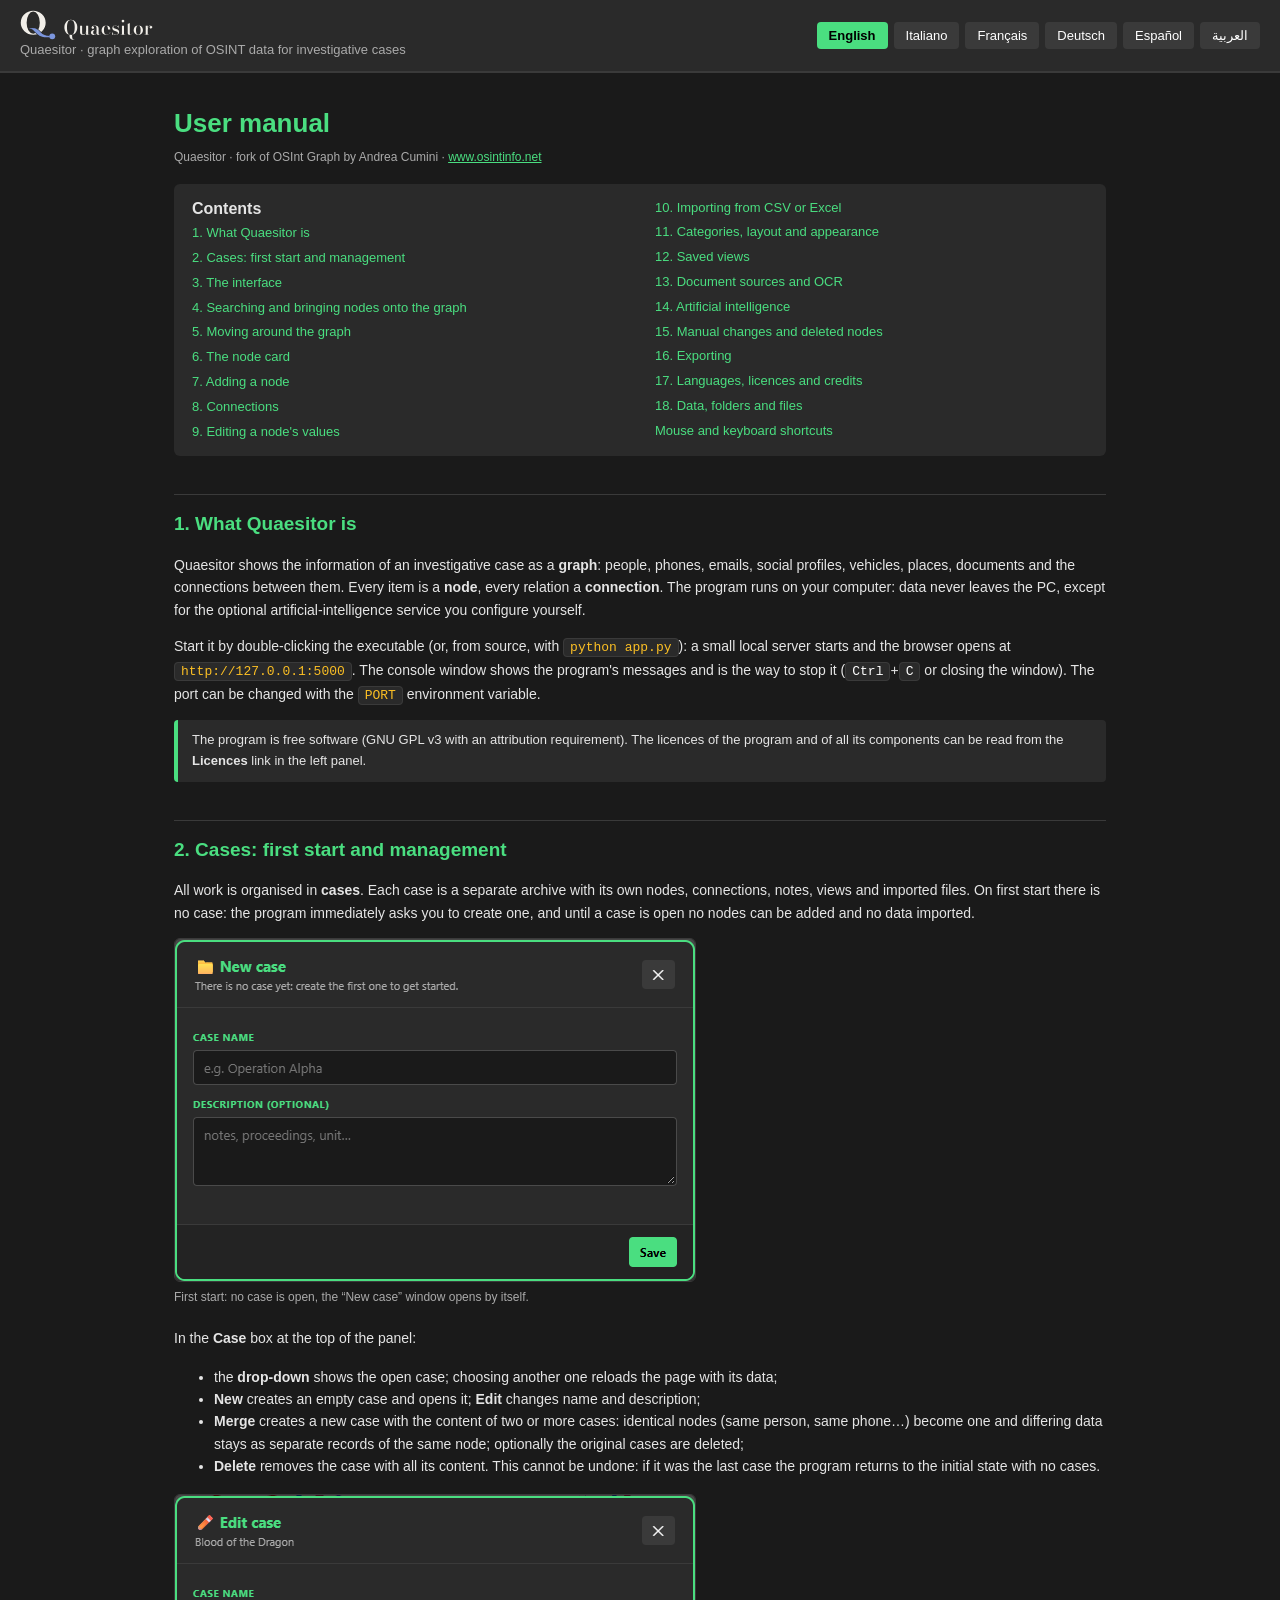
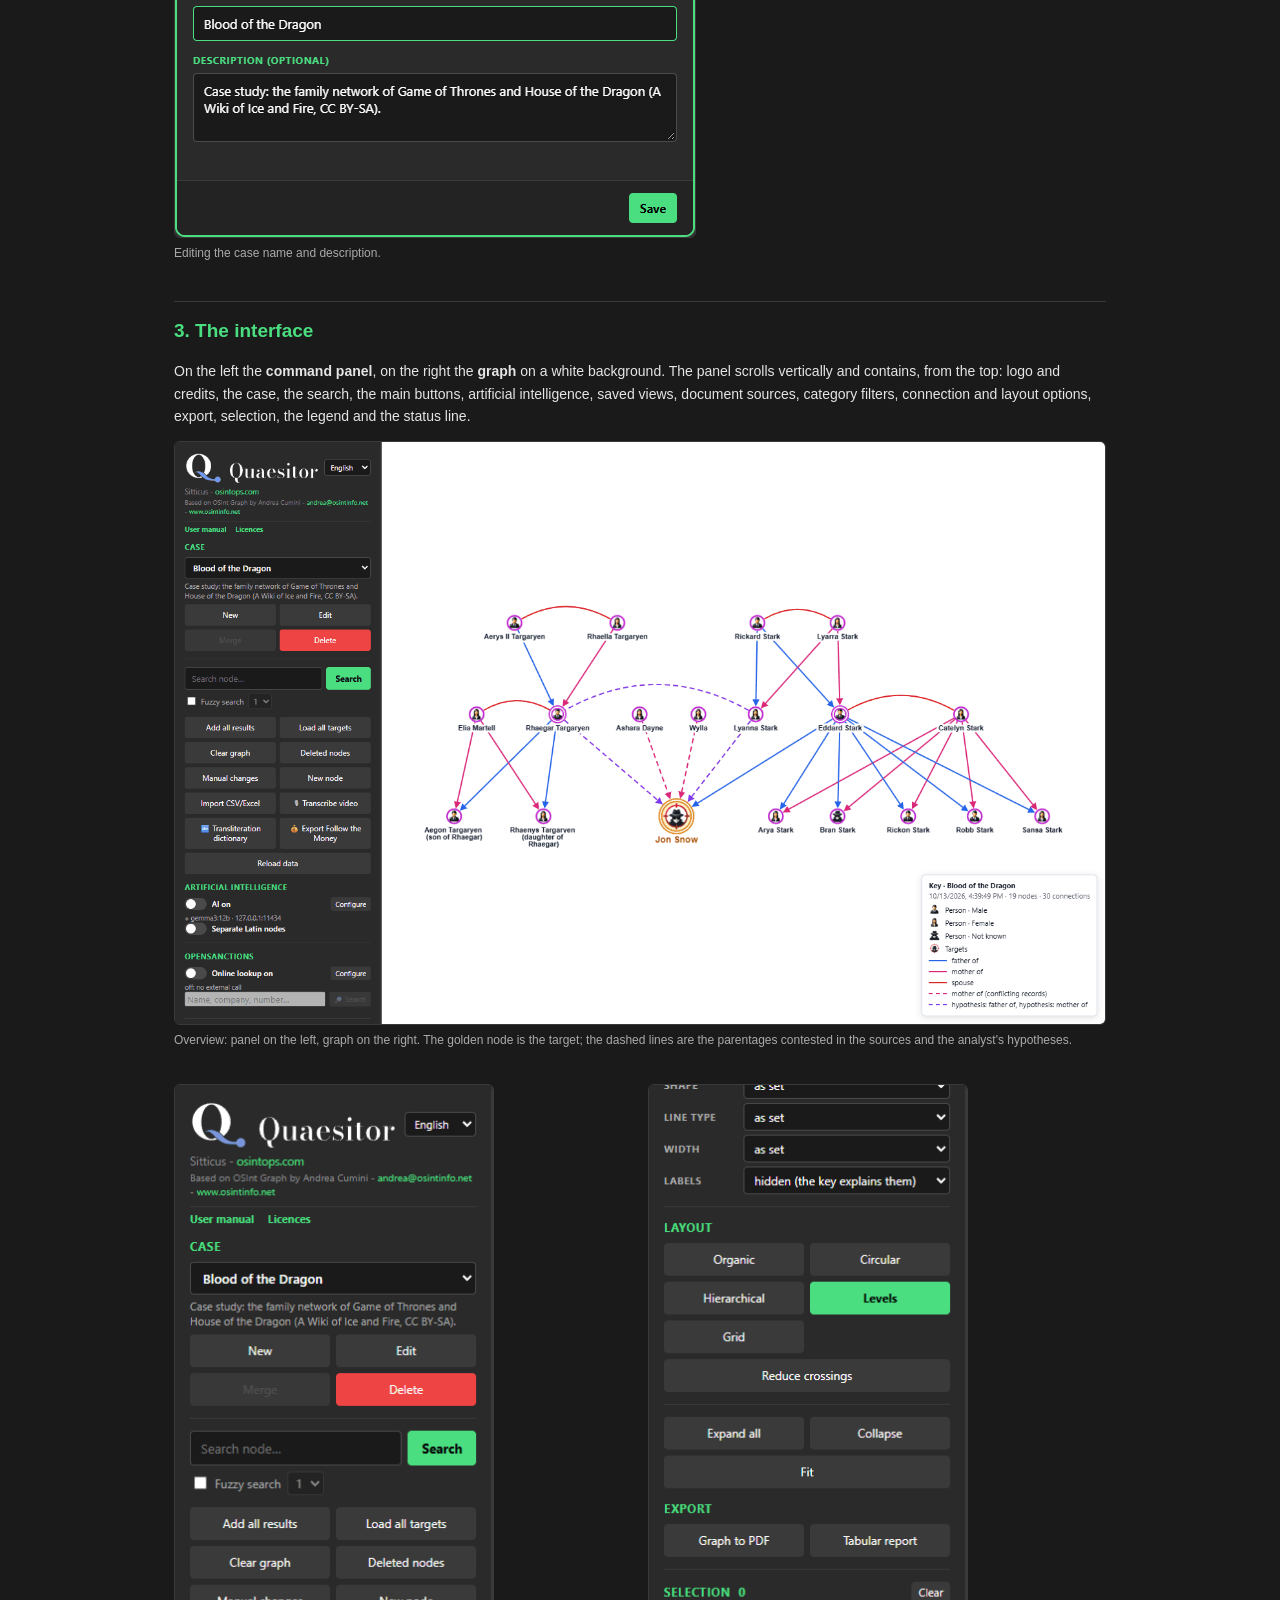
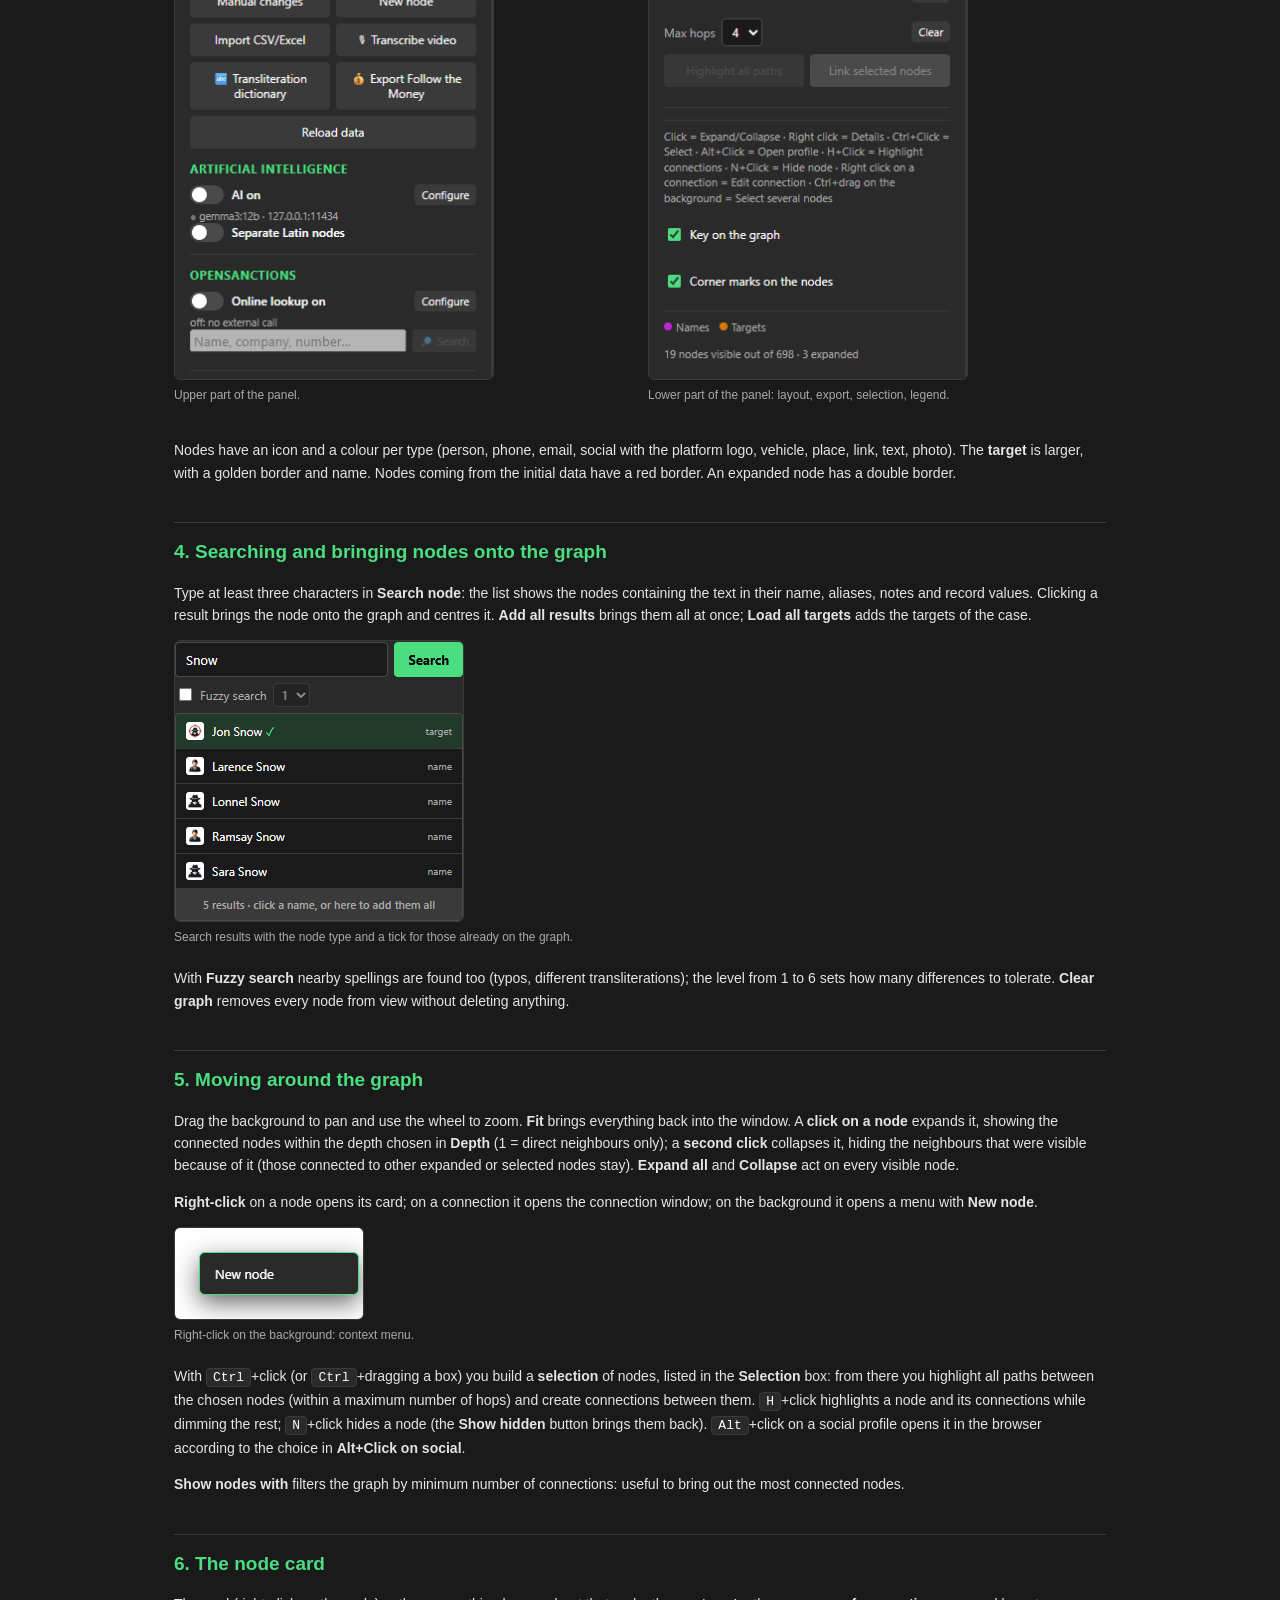
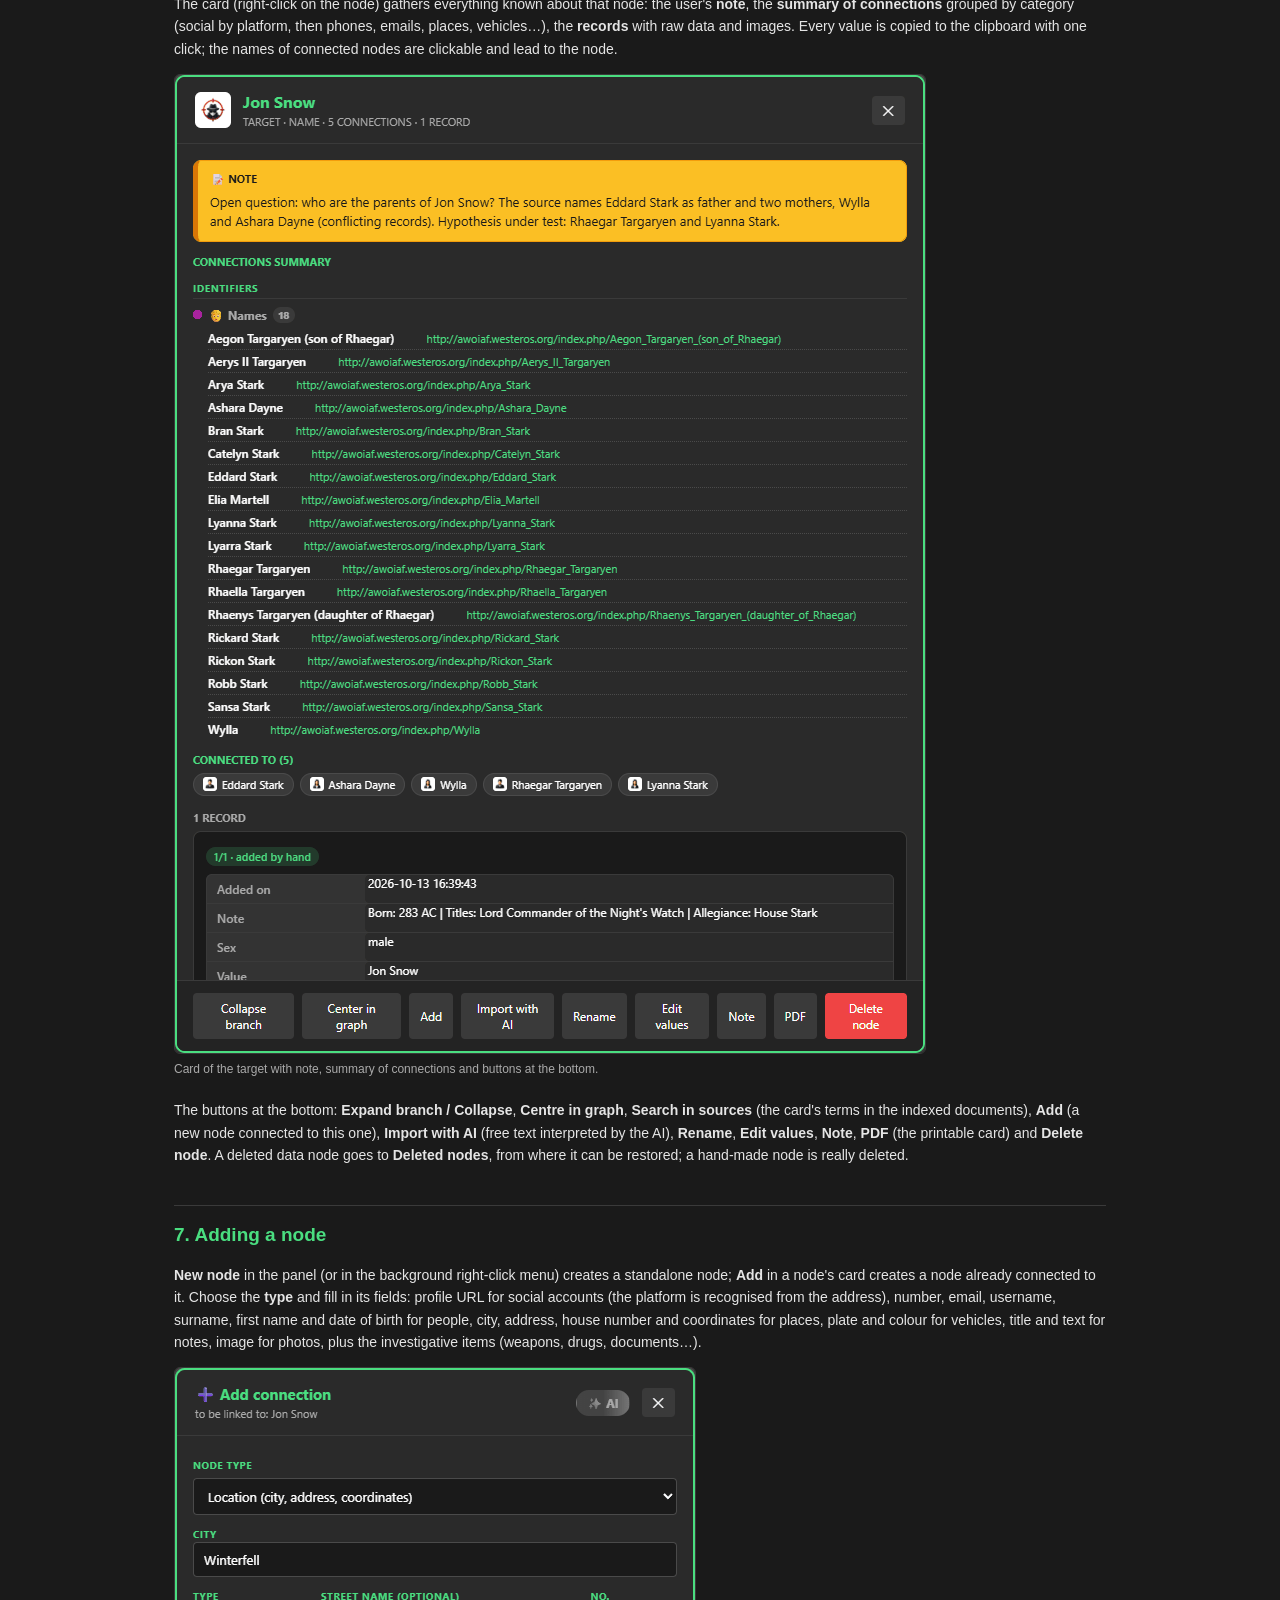
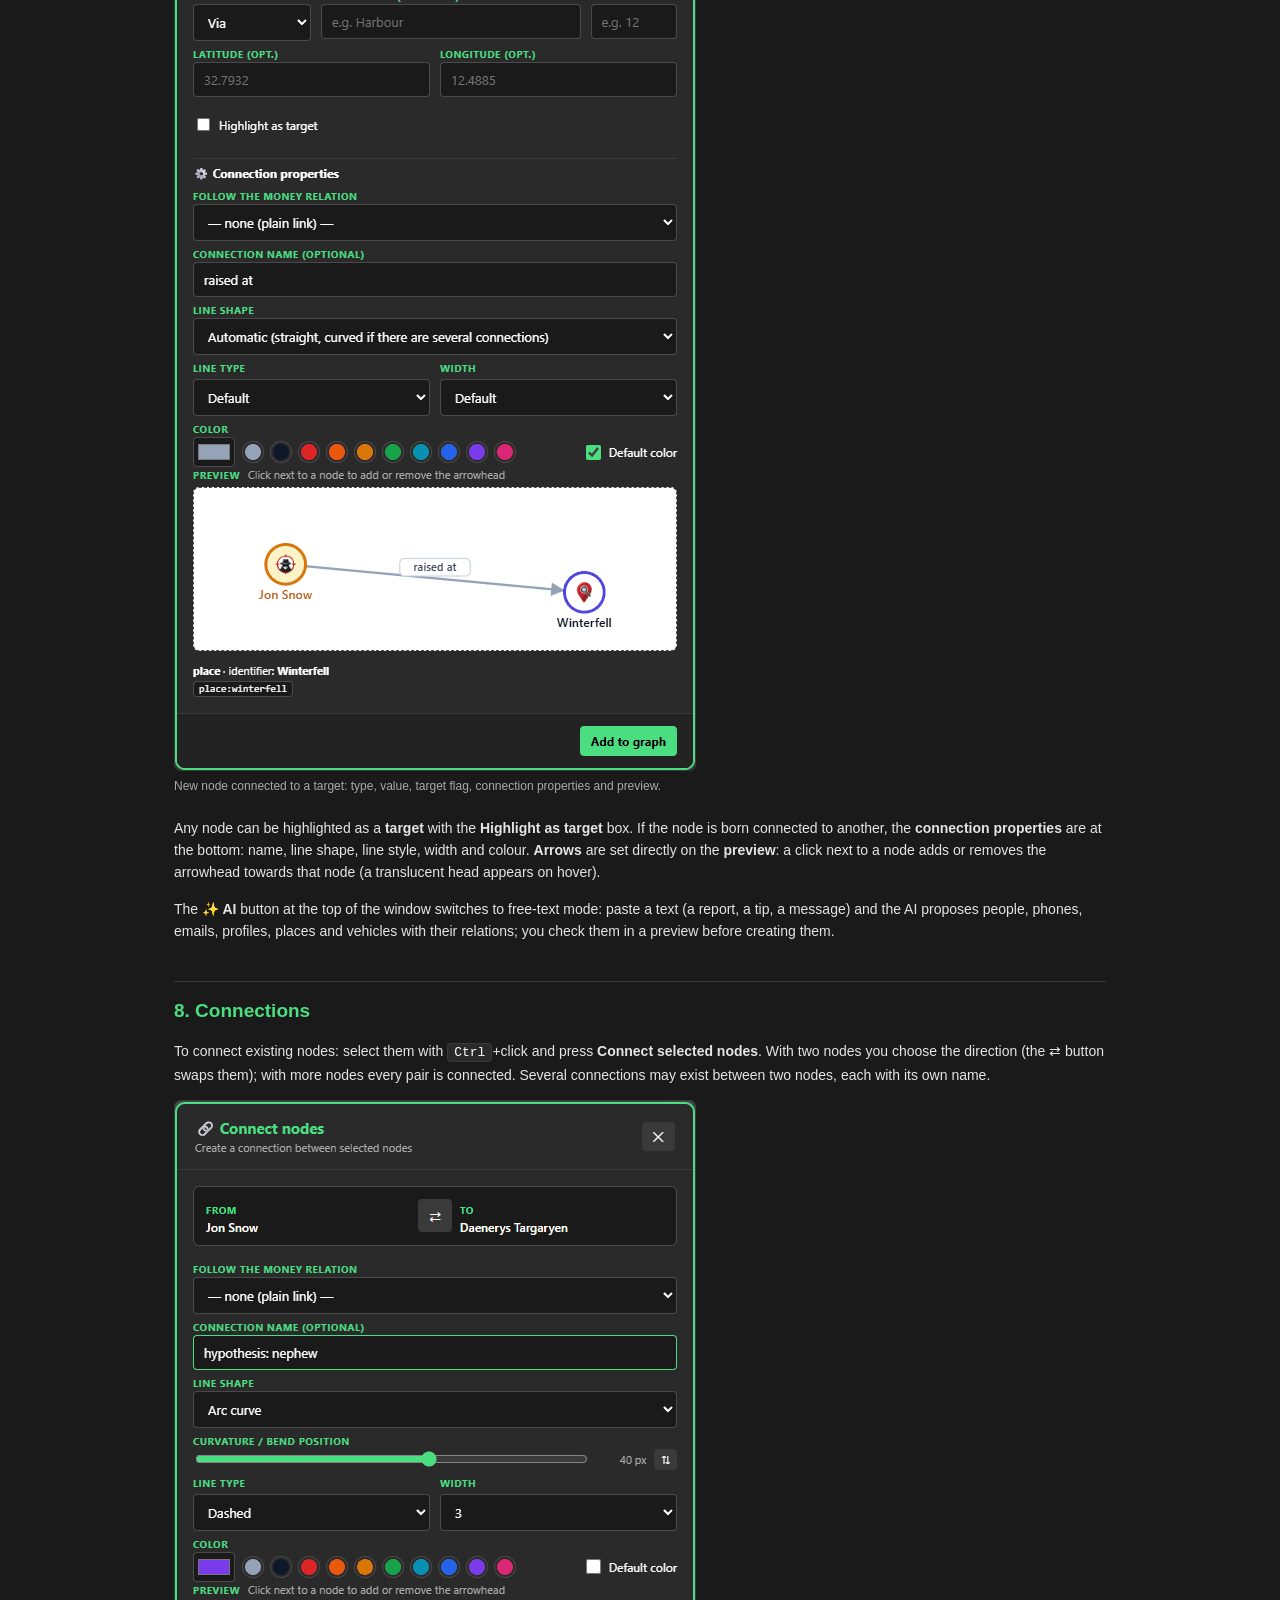
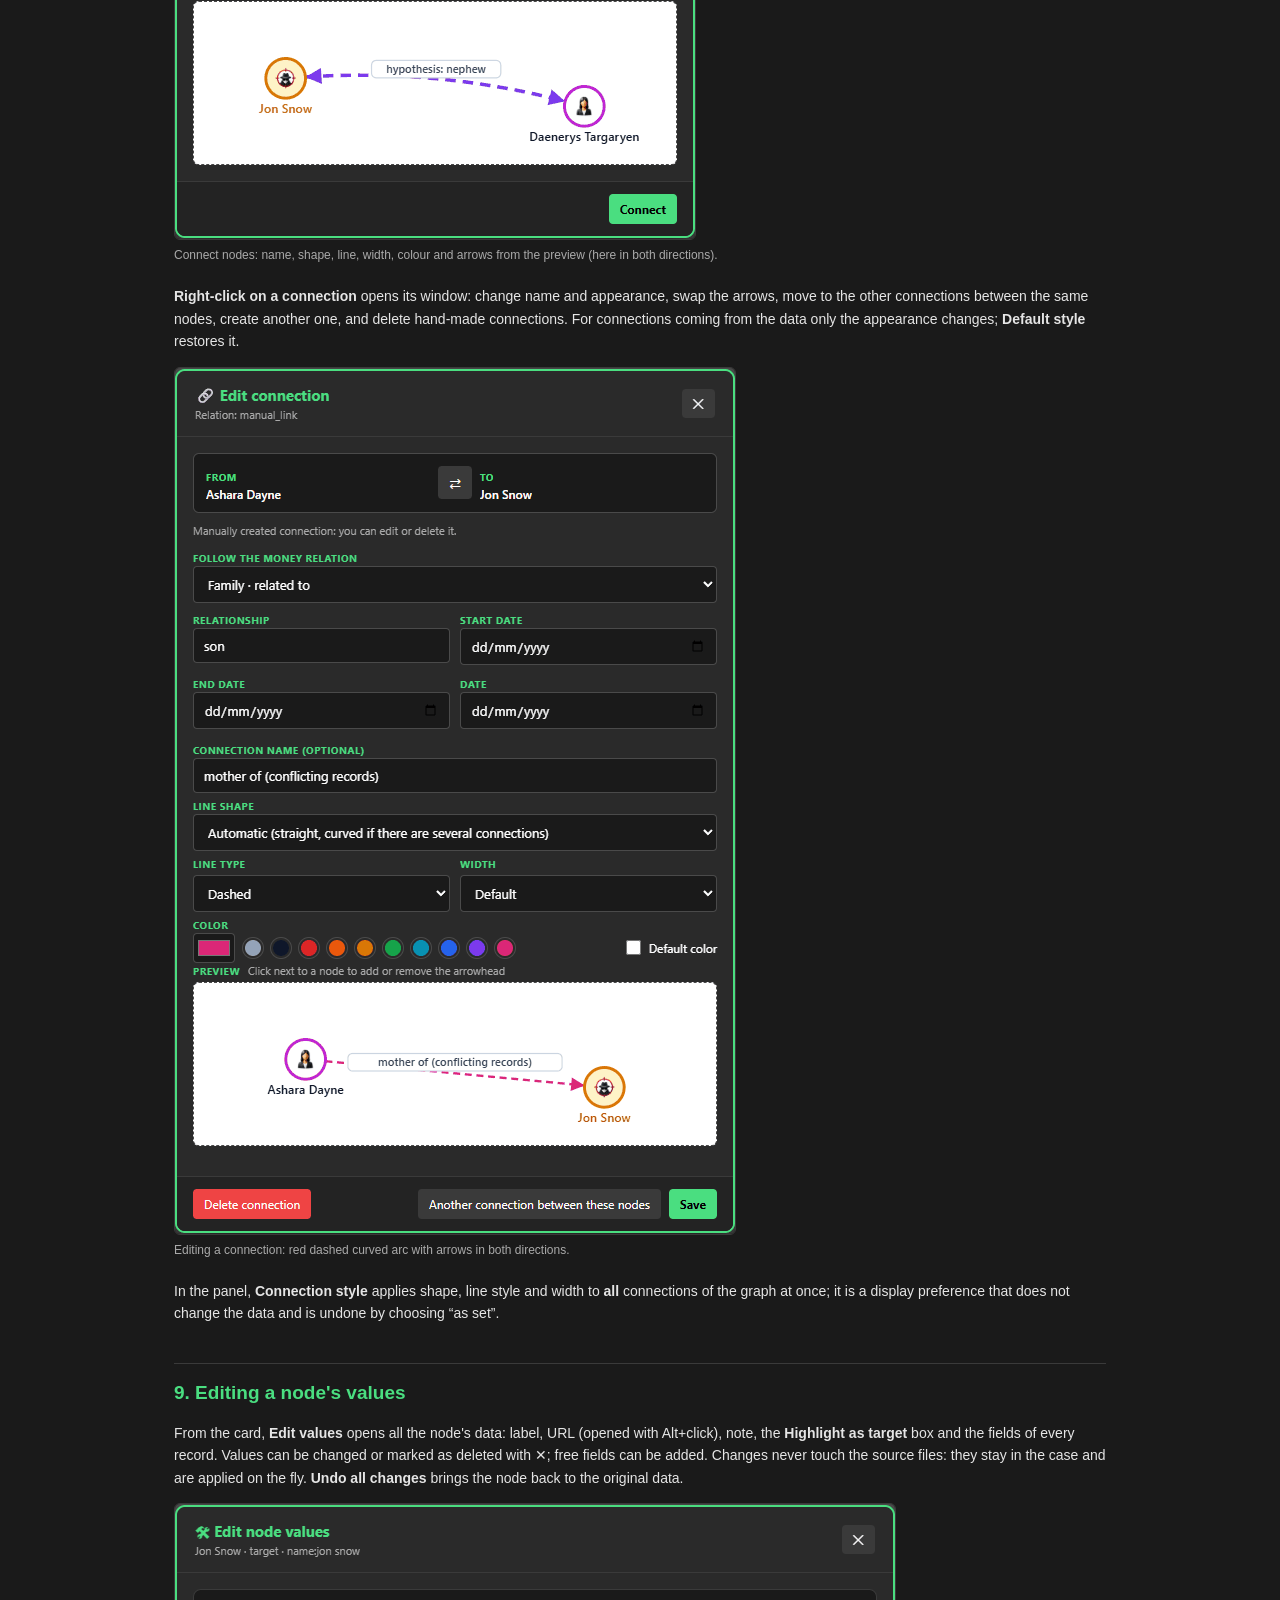
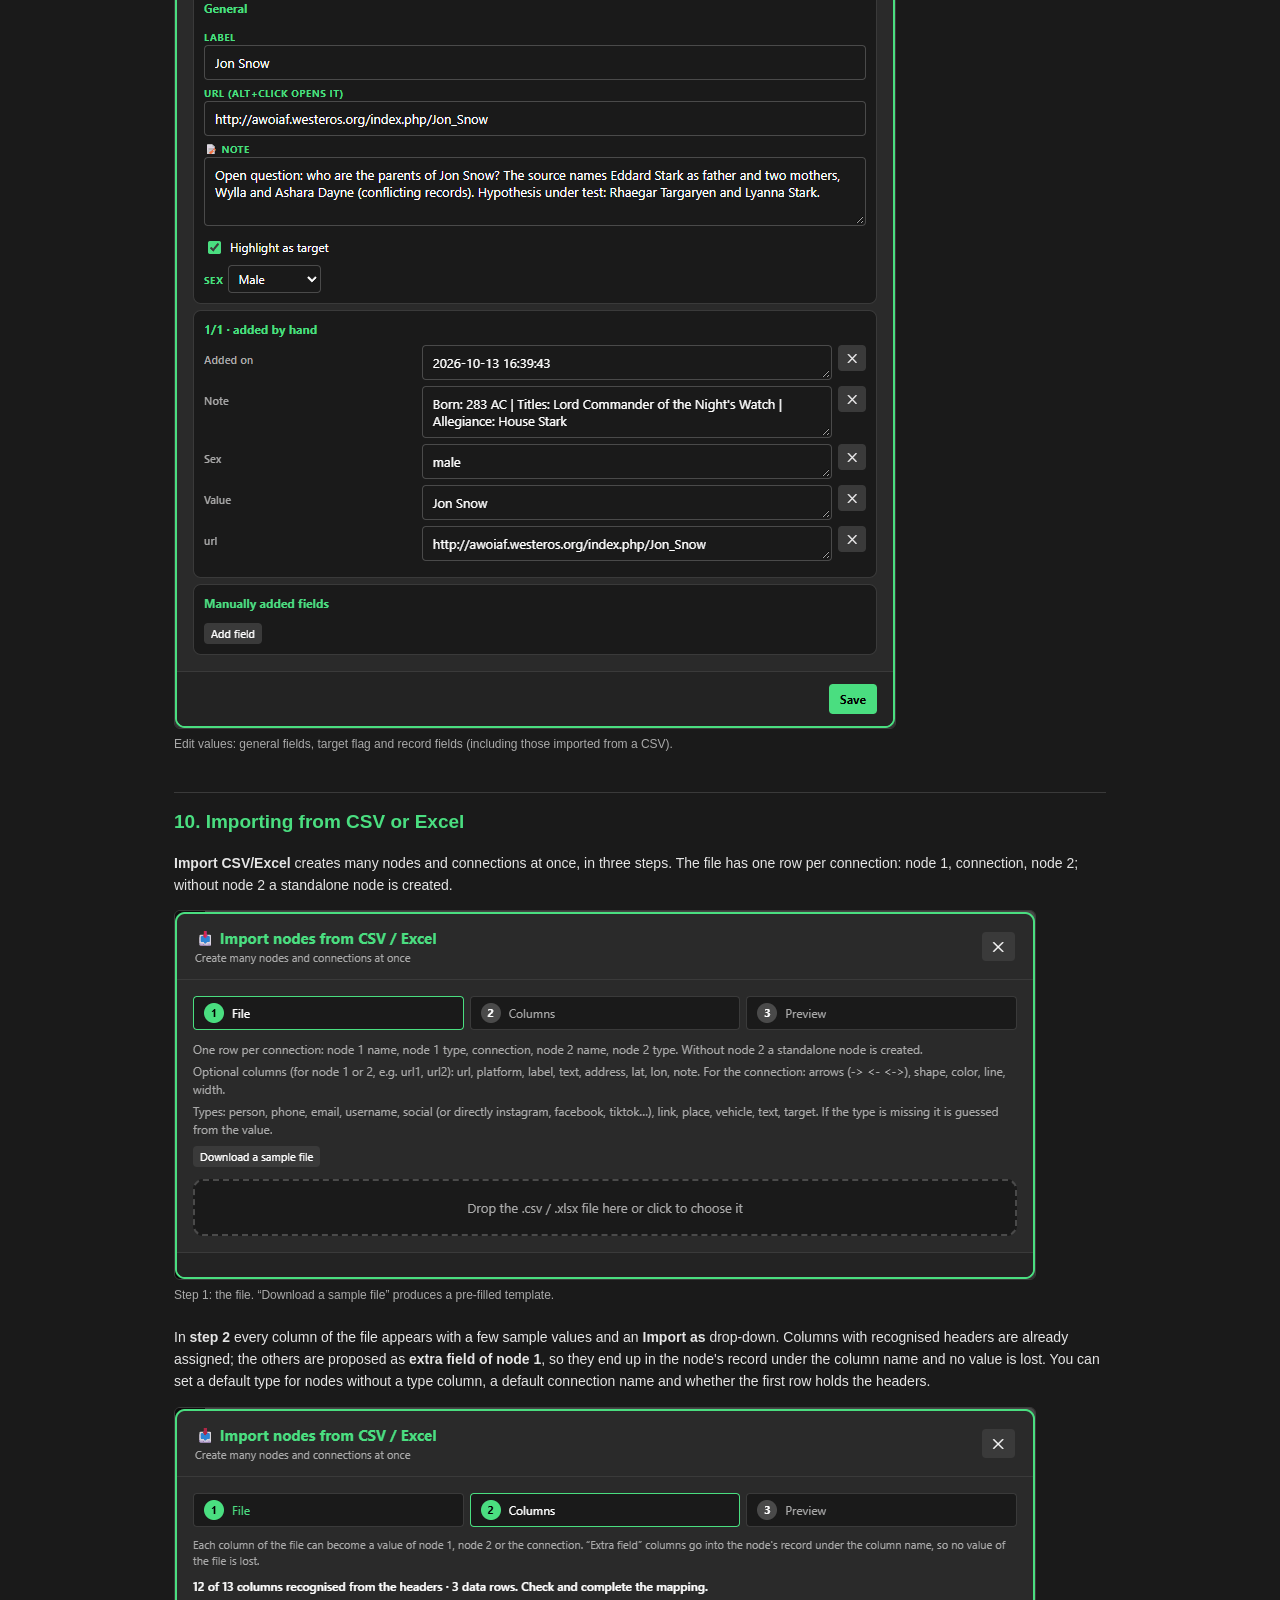
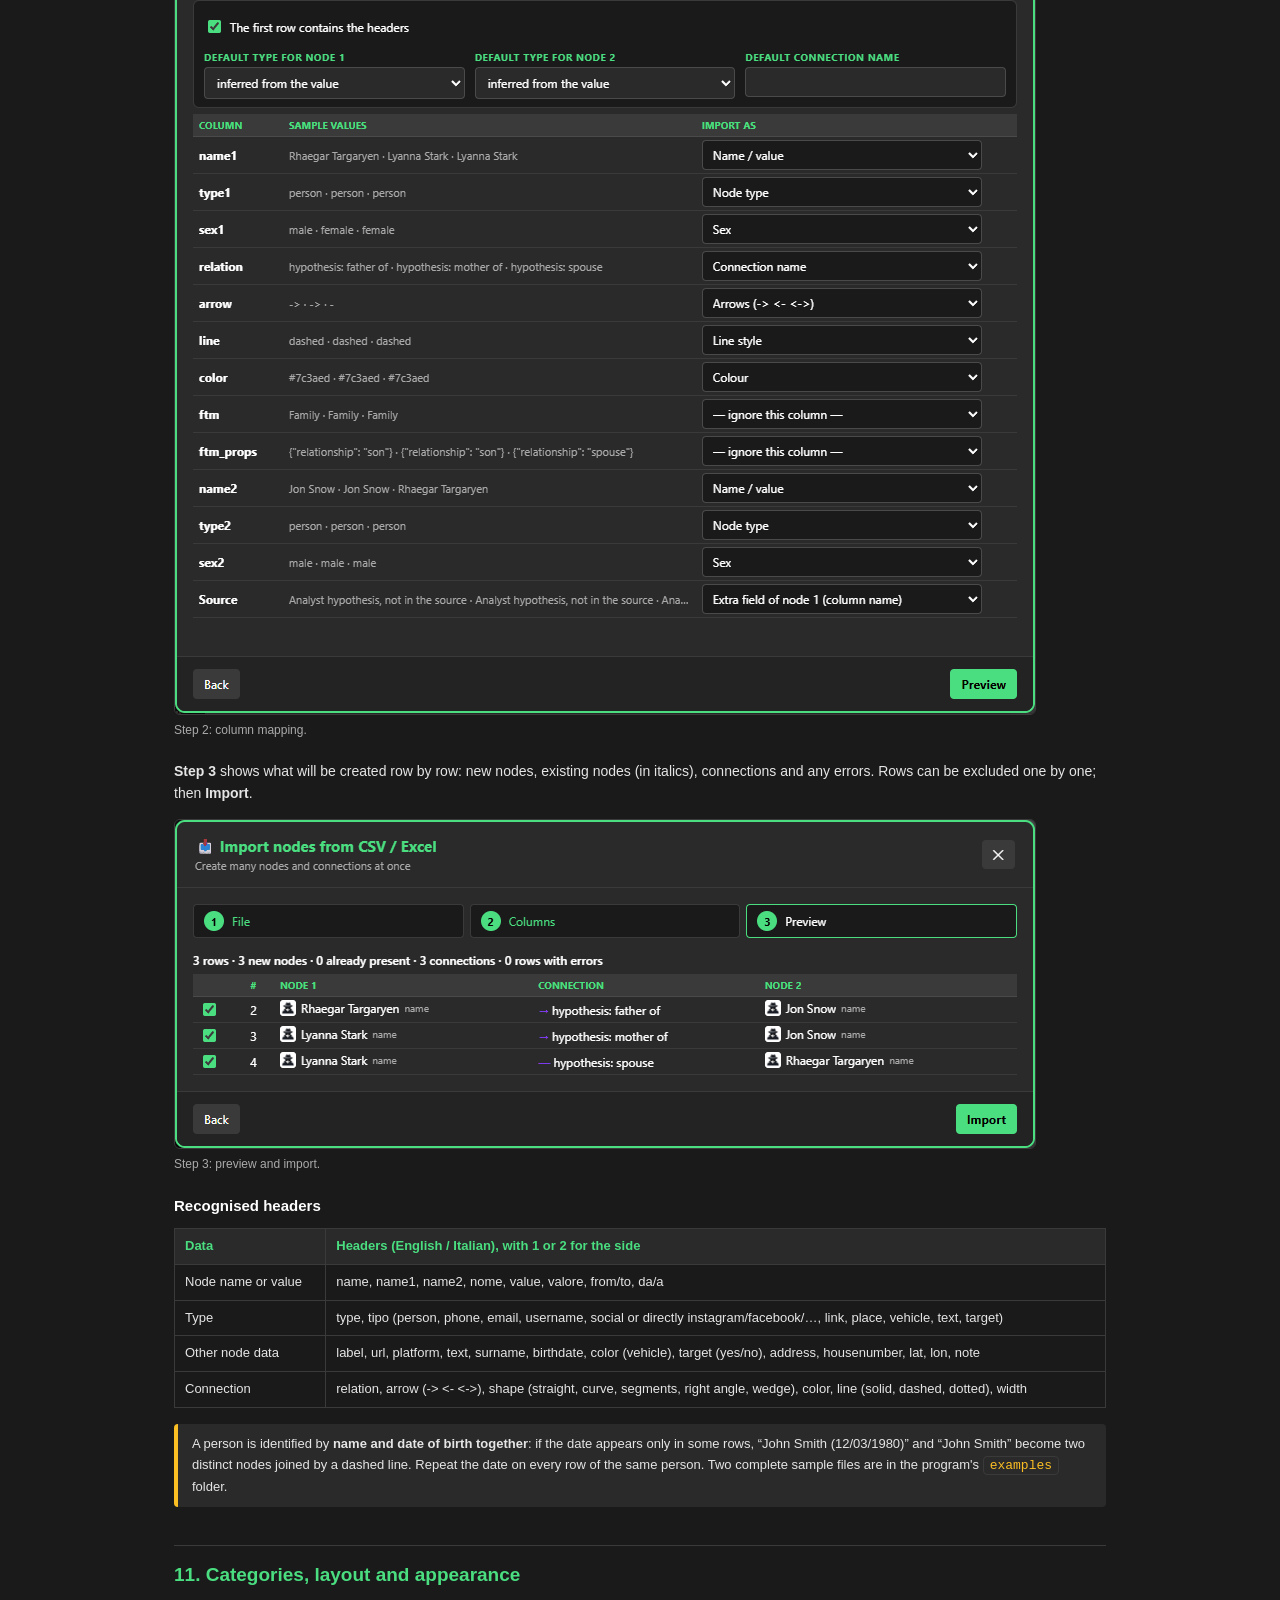
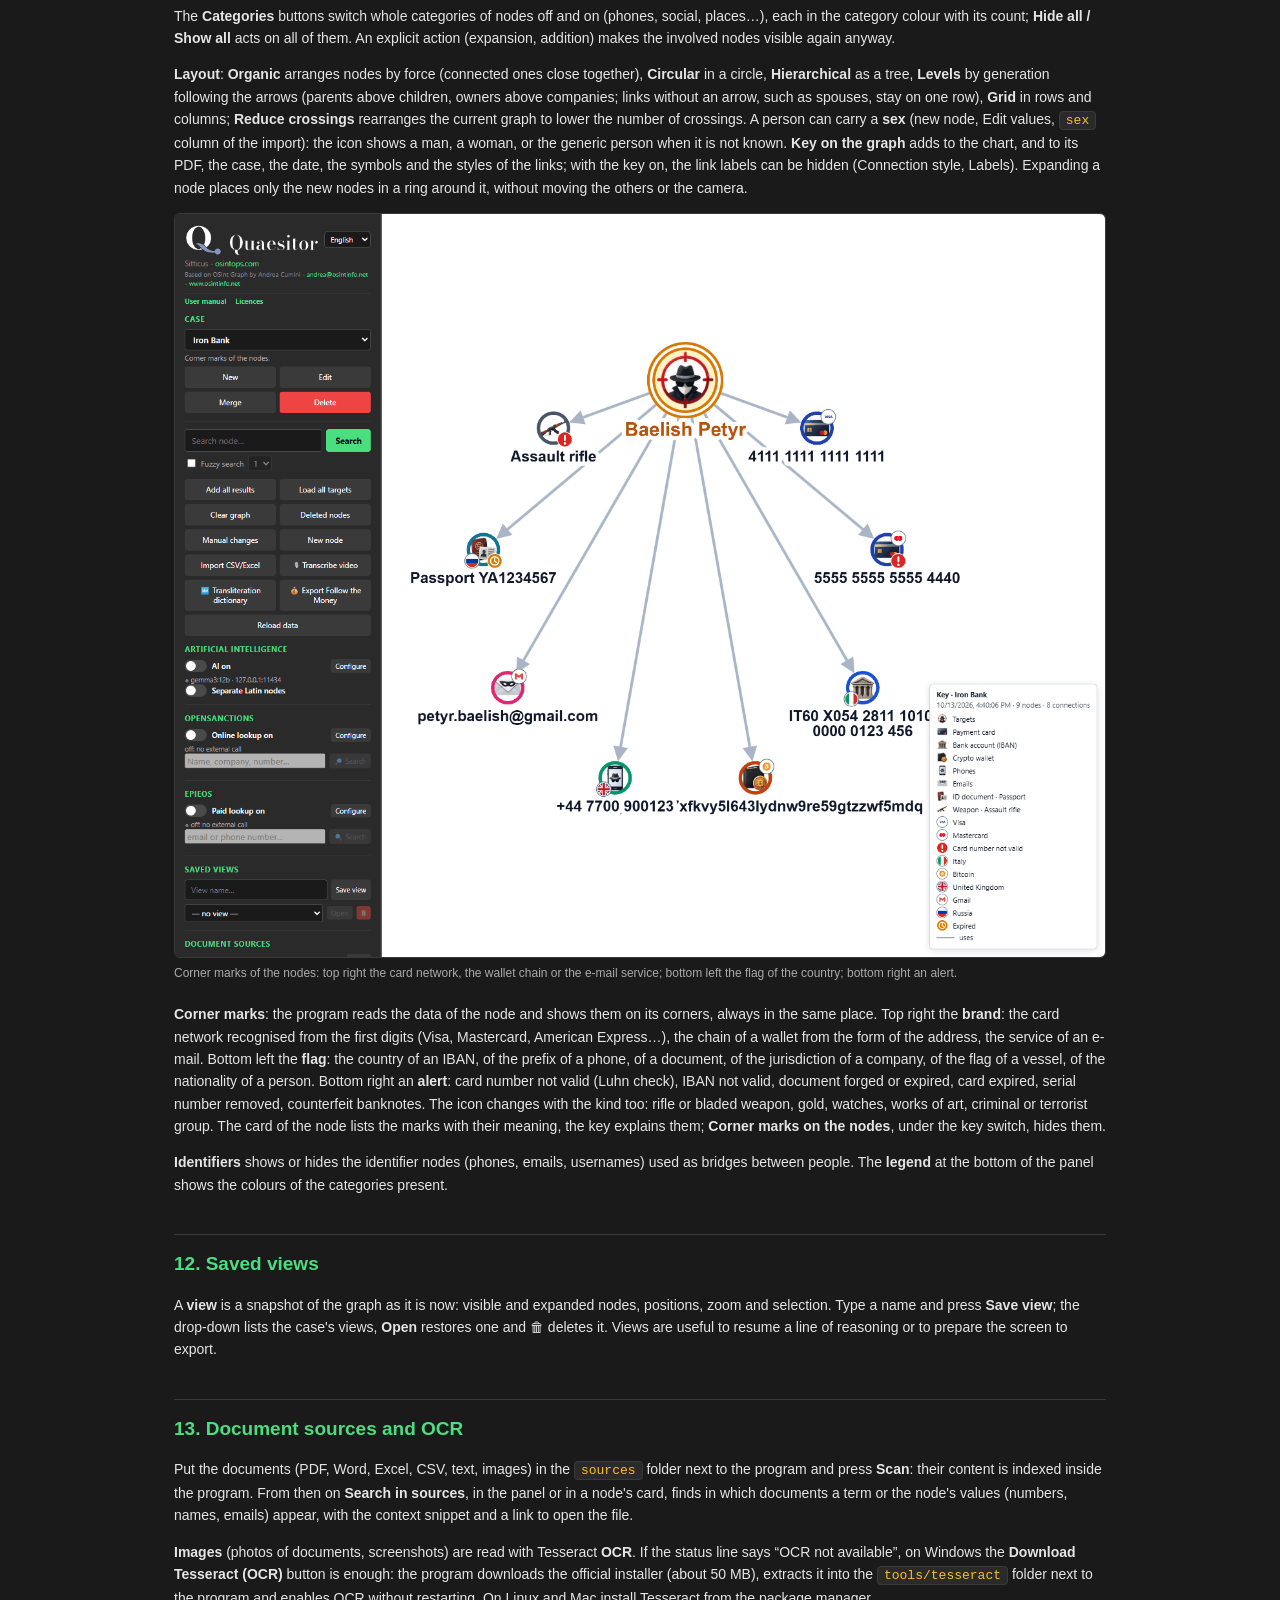
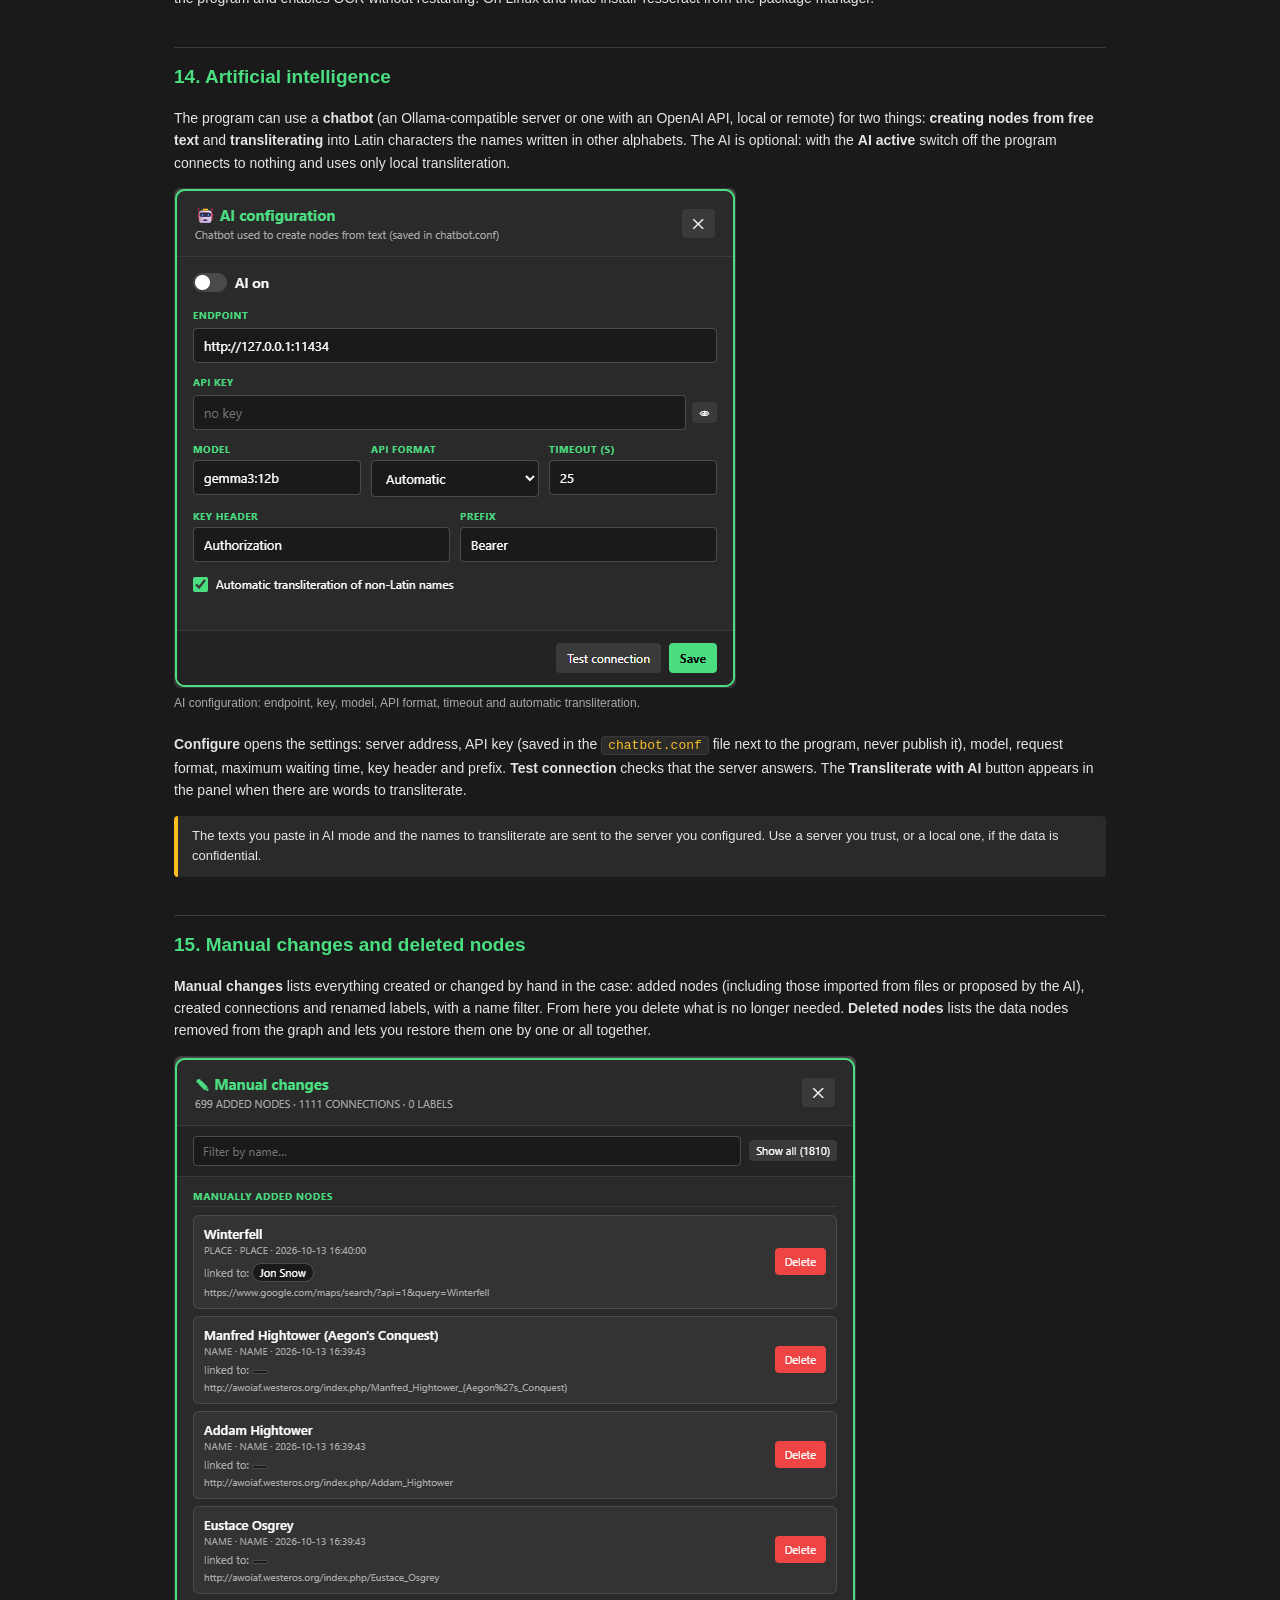
<file: quaesitor/static/manual/manual.html>
<!DOCTYPE html>
<!--
     OSInt Graph - esplorazione grafica di dati OSINT per casi investigativi
     Copyright (C) 2025-2026 Andrea Cumini <andrea@osintinfo.net> - www.osintinfo.net
     SPDX-License-Identifier: GPL-3.0-or-later
     Manuale d'uso in sei lingue (it, en, fr, de, es, ar): il testo e' nel
     blocco M qui sotto, le schermate in img/. Si apre con ?lang=xx.
-->
<html lang="it">
<head>
<meta charset="utf-8">
<meta name="viewport" content="width=device-width, initial-scale=1">
<title>Quaesitor · Manuale</title>
<link rel="icon" type="image/svg+xml" href="../icon.svg">
<style>
  :root { --bg:#1a1a1a; --panel:#2a2a2a; --line:#3a3a3a; --tx:#fff; --tx2:#aaa; --acc:#4ade80; --brand:#7B95DD; }
  * { box-sizing: border-box; }
  body { margin:0; background:var(--bg); color:#e5e5e5; font-family:'Segoe UI',Tahoma,Geneva,Verdana,sans-serif; line-height:1.6; }
  header { position:sticky; top:0; z-index:10; background:var(--panel); border-bottom:2px solid var(--line); padding:10px 20px; display:flex; align-items:center; gap:16px; flex-wrap:wrap; }
  header .logo img { display:block; height:30px; width:auto; }
  header .sub { color:var(--tx2); font-size:13px; }
  .langs { margin-left:auto; display:flex; gap:6px; flex-wrap:wrap; }
  .langs button { background:var(--line); color:#fff; border:0; border-radius:4px; padding:6px 12px; cursor:pointer; font-size:13px; }
  .langs button.active { background:var(--acc); color:#000; font-weight:700; }
  main { max-width: 980px; margin: 0 auto; padding: 20px 24px 60px; }
  h1 { color:var(--acc); font-size:26px; margin:10px 0 4px; }
  h2 { color:var(--acc); font-size:19px; margin:38px 0 10px; padding-top:14px; border-top:1px solid var(--line); scroll-margin-top:70px; }
  h3 { font-size:15px; margin:18px 0 6px; color:#fff; }
  p, li { font-size:14px; }
  a { color:var(--acc); }
  code, kbd { background:var(--panel); border:1px solid var(--line); border-radius:4px; padding:1px 6px; font-family:Consolas,'Courier New',monospace; font-size:13px; color:#fbbf24; }
  kbd { color:#fff; }
  table { border-collapse:collapse; width:100%; margin:10px 0 16px; font-size:13px; }
  th, td { border:1px solid var(--line); padding:7px 10px; text-align:left; vertical-align:top; }
  th { background:var(--panel); color:var(--acc); }
  .note { background:var(--panel); border-left:4px solid var(--acc); border-radius:4px; padding:10px 14px; margin:14px 0; font-size:13px; }
  .warn { border-left-color:#fbbf24; }
  .toc { background:var(--panel); border-radius:6px; padding:12px 18px; columns:2; column-gap:30px; margin:16px 0 10px; }
  .toc a { display:block; padding:2px 0; font-size:13px; text-decoration:none; }
  .toc a:hover { text-decoration:underline; }
  figure { margin:14px 0 20px; }
  figure img { display:block; max-width:100%; height:auto; border:1px solid var(--line); border-radius:6px; }
  figure.narrow img { max-width:320px; }
  figcaption { color:var(--tx2); font-size:12px; margin-top:6px; }
  .two { display:flex; gap:16px; flex-wrap:wrap; }
  .two figure { flex:1 1 300px; }
  .meta { color:var(--tx2); font-size:12px; margin-bottom:10px; }
  html[dir="rtl"] th, html[dir="rtl"] td { text-align:right; }
  html[dir="rtl"] .note { border-left:0; border-right:4px solid var(--acc); }
  html[dir="rtl"] .note.warn { border-right-color:#fbbf24; }
  @media print { header { position:static; } .langs { display:none; } body { background:#fff; color:#000; } h1,h2 { color:#000; } th { background:#eee; color:#000; } code, kbd, .note, .toc { background:#f2f2f2; color:#000; } figure img { border-color:#ccc; } }
  @media (max-width:700px) { .toc { columns:1; } }
</style>
</head>
<body>
<header>
  <div><div class="logo"><img src="../logo.svg" alt="Quaesitor"></div><div class="sub" id="hsub"></div></div>
  <div class="langs" id="langs"></div>
</header>
<main id="main"></main>
<script>
/* ------------------------------------------------------------------ texts --
   M[language] = { title, sub, toc, kbd: {k, a}, sections: [{id, h, body}] }
   The images are shared by the six languages: the interface in them is in English.
   They are taken by scripts/screenshots.py from the case study of examples/ (the
   family network of Game of Thrones): run it again after a change to the interface. */
const IMG = {
  first: 'img/01-first-start.png', over: 'img/02-overview.png', search: 'img/03-search.png',
  card: 'img/04-node-card.png', add: 'img/05-new-node.png', edge: 'img/06-edit-link.png',
  edit: 'img/07-edit-values.png', ctx: 'img/08-context-menu.png', link: 'img/09-connect-nodes.png',
  imp1: 'img/10-import-1-file.png', imp2: 'img/11-import-2-columns.png', imp3: 'img/12-import-3-preview.png',
  ai: 'img/13-ai-settings.png', lic: 'img/14-licences.png', caseEdit: 'img/15-edit-case.png',
  manual: 'img/16-manual-changes.png', sideTop: 'img/17-panel-top.png', sideBottom: 'img/18-panel-bottom.png',
  marks: 'img/19-corner-marks.png'
};
const fig = (src, cap, cls = '') =>
  `<figure class="${cls}"><img src="${src}" alt="${cap.replace(/"/g, '&quot;')}" loading="lazy"><figcaption>${cap}</figcaption></figure>`;

const M = {};

/* ================================================================ ITALIANO */
M.it = {
  title: 'Manuale d\'uso', sub: 'Quaesitor · esplorazione grafica di dati OSINT per casi investigativi',
  toc: 'Indice', shortcuts: 'Scorciatoie da mouse e tastiera',
  kbdHead: ['Azione', 'Effetto'],
  kbd: [
    ['Clic su un nodo', 'Espande il nodo (mostra i suoi collegamenti); un secondo clic lo contrae'],
    ['Tasto destro su un nodo', 'Apre la scheda del nodo'],
    ['Tasto destro su un collegamento', 'Apre la finestra di modifica del collegamento'],
    ['Tasto destro sullo sfondo', 'Menu contestuale con «Nuovo nodo»'],
    ['Ctrl+clic (o ⌘+clic) su un nodo', 'Aggiunge o toglie il nodo dalla selezione'],
    ['Ctrl+trascina sullo sfondo', 'Riquadro di selezione: i nodi racchiusi si aggiungono alla selezione'],
    ['Alt+clic su un nodo social', 'Apre il profilo (finestra affiancata, scheda di sfondo o copia del link, come scelto nel pannello)'],
    ['H+clic su un nodo', 'Evidenzia il nodo e i suoi collegamenti, attenuando il resto; di nuovo per togliere'],
    ['N+clic su un nodo', 'Nasconde il nodo dalla vista (solo visualizzazione, i dati restano)'],
    ['Rotella del mouse / trascinamento', 'Zoom e spostamento del grafo'],
    ['Esc', 'Chiude la finestra aperta'],
    ['Invio nel campo nome di un collegamento', 'Salva'],
    ['Barra del titolo di una finestra', 'Trascinala per spostare la finestra; doppio clic per ricentrarla'],
  ],
  sections: [
   { id: 'intro', h: '1. Che cos\'è Quaesitor', body: `
<p>Quaesitor rappresenta come <b>grafo</b> le informazioni di un caso investigativo: persone, telefoni, email, profili social, veicoli, luoghi, documenti e i collegamenti fra loro. Ogni elemento è un <b>nodo</b>, ogni relazione un <b>collegamento</b>. Il programma gira sul tuo computer: i dati non lasciano mai il PC, salvo l'uso facoltativo di un servizio di intelligenza artificiale che configuri tu.</p>
<p>Si avvia con un doppio clic sull'eseguibile (oppure, dal codice sorgente, con <code>python app.py</code>): parte un piccolo server locale e si apre il browser all'indirizzo <code>http://127.0.0.1:5000</code>. La finestra della console mostra i messaggi del programma e serve a fermarlo (<kbd>Ctrl</kbd>+<kbd>C</kbd> o chiusura della finestra). La porta si cambia con la variabile d'ambiente <code>PORT</code>.</p>
<div class="note">Il programma è software libero (GNU GPL v3 con obbligo di attribuzione). Le licenze del programma e di tutti i componenti si leggono dal link <b>Licenze</b> nel pannello di sinistra.</div>` },
   { id: 'cases', h: '2. Casi: primo avvio e gestione', body: `
<p>Tutto il lavoro è organizzato in <b>casi</b> (fascicoli). Ogni caso è un archivio separato con i propri nodi, collegamenti, note, viste e file importati. Al primo avvio non esiste alcun caso: il programma chiede subito di crearne uno, e finché non c'è un caso aperto non si possono aggiungere nodi né importare dati.</p>
${fig(IMG.first, 'Primo avvio: nessun caso aperto, la finestra «Nuovo caso» si apre da sola.')}
<p>Nel riquadro <b>Caso</b> in alto nel pannello:</p>
<ul>
<li>la <b>tendina</b> mostra il caso aperto; scegliendone un altro la pagina si ricarica con i suoi dati;</li>
<li><b>Nuovo</b> crea un caso vuoto e lo apre; <b>Modifica</b> cambia nome e descrizione;</li>
<li><b>Unisci</b> crea un nuovo caso con il contenuto di due o più casi: i nodi uguali (stessa persona, stesso telefono…) diventano uno solo e i dati diversi restano come schede separate dello stesso nodo; a scelta i casi originali vengono eliminati;</li>
<li><b>Elimina</b> cancella il caso con tutto il suo contenuto. L'operazione non si può annullare: se era l'ultimo caso si torna allo stato iniziale senza casi.</li>
</ul>
${fig(IMG.caseEdit, 'Modifica di nome e descrizione del caso.')}` },
   { id: 'interface', h: '3. L\'interfaccia', body: `
<p>A sinistra il <b>pannello dei comandi</b>, a destra il <b>grafo</b> su sfondo bianco. Il pannello si scorre verticalmente e contiene, dall'alto: logo e crediti, il caso, la ricerca, i pulsanti principali, l'intelligenza artificiale, le viste salvate, le fonti documentali, i filtri per categoria, le opzioni dei collegamenti e del layout, l'esportazione, la selezione, la legenda e la riga di stato.</p>
${fig(IMG.over, 'Panoramica: pannello a sinistra, grafo a destra. Il nodo dorato è il target; le linee tratteggiate sono le parentele contese nelle fonti e le ipotesi dell\'analista.')}
<div class="two">
${fig(IMG.sideTop, 'Parte alta del pannello.', 'narrow')}
${fig(IMG.sideBottom, 'Parte bassa del pannello: layout, esportazione, selezione, legenda.', 'narrow')}
</div>
<p>I nodi hanno un'icona e un colore per tipo (persona, telefono, email, social con il logo della piattaforma, veicolo, luogo, link, testo, foto). Il <b>target</b> ha dimensione maggiore, bordo e nome dorati. I nodi che provengono dai dati di partenza hanno il bordo rosso. Un nodo espanso ha il bordo doppio.</p>` },
   { id: 'search', h: '4. Cercare e portare nodi sul grafo', body: `
<p>Scrivi almeno tre caratteri nel campo <b>Cerca nodo</b>: l'elenco mostra i nodi che contengono il testo nel nome, negli alias, nelle note e nei valori delle schede. Un clic su un risultato porta il nodo sul grafo e lo centra. <b>Aggiungi tutti i risultati</b> li porta tutti insieme; <b>Carica tutti i target</b> aggiunge i target del caso.</p>
${fig(IMG.search, 'Risultati della ricerca con tipo del nodo e segno di spunta per quelli già sul grafo.')}
<p>Con <b>Ricerca approssimata</b> si trovano anche le grafie vicine (errori di battitura, traslitterazioni diverse); il livello da 1 a 6 indica quante differenze tollerare. <b>Svuota grafo</b> toglie tutti i nodi dalla vista senza cancellare nulla.</p>` },
   { id: 'graph', h: '5. Muoversi nel grafo', body: `
<p>Il grafo si sposta trascinando lo sfondo e si ingrandisce con la rotella. <b>Adatta</b> riporta tutto nella finestra. Un <b>clic su un nodo</b> lo espande, mostrando i nodi collegati entro la profondità scelta in <b>Prof.</b> (1 = solo i vicini diretti); un <b>secondo clic</b> lo contrae, nascondendo i vicini che si vedevano grazie a lui (restano quelli collegati ad altri nodi espansi o selezionati). <b>Espandi tutto</b> e <b>Comprimi</b> agiscono su tutti i nodi visibili.</p>
<p>Il <b>tasto destro</b> su un nodo apre la sua scheda; su un collegamento apre la finestra del collegamento; sullo sfondo apre un menu con <b>Nuovo nodo</b>.</p>
${fig(IMG.ctx, 'Tasto destro sullo sfondo: menu contestuale.')}
<p>Con <kbd>Ctrl</kbd>+clic (o <kbd>Ctrl</kbd>+trascinamento di un riquadro) si costruisce una <b>selezione</b> di nodi, elencata nel riquadro <b>Selezione</b>: da lì si evidenziano tutti i percorsi fra i nodi scelti (entro un numero massimo di salti) e si creano collegamenti fra loro. <kbd>H</kbd>+clic evidenzia un nodo e i suoi collegamenti attenuando il resto; <kbd>N</kbd>+clic nasconde un nodo (il pulsante <b>Mostra nascosti</b> li fa ricomparire). <kbd>Alt</kbd>+clic su un profilo social lo apre nel browser secondo la scelta in <b>Alt+Click sui social</b>.</p>
<p><b>Mostra nodi con</b> filtra il grafo per numero minimo di collegamenti: utile per far emergere i nodi più connessi.</p>` },
   { id: 'card', h: '6. La scheda del nodo', body: `
<p>La scheda (tasto destro sul nodo) riunisce tutto ciò che si sa di quel nodo: la <b>nota</b> dell'utente, il <b>riepilogo dei collegamenti</b> raggruppati per categoria (social per piattaforma, poi telefoni, email, luoghi, veicoli…), le <b>schede</b> con i dati grezzi e le immagini. Ogni valore si copia negli appunti con un clic; i nomi dei nodi collegati sono cliccabili e portano al nodo.</p>
${fig(IMG.card, 'Scheda del target con nota, riepilogo dei collegamenti e pulsanti in basso.')}
<p>I pulsanti in basso: <b>Espandi ramo / Comprimi</b>, <b>Centra nel grafo</b>, <b>Cerca nelle fonti</b> (i termini della scheda nei documenti indicizzati), <b>Aggiungi</b> (un nuovo nodo collegato a questo), <b>Importa con AI</b> (testo libero interpretato dall'AI), <b>Rinomina</b>, <b>Modifica valori</b>, <b>Nota</b>, <b>PDF</b> (la scheda stampabile) ed <b>Elimina nodo</b>. Un nodo dei dati eliminato finisce fra i <b>Nodi cancellati</b>, da cui si può ripristinare; un nodo creato a mano viene cancellato davvero.</p>` },
   { id: 'add', h: '7. Aggiungere un nodo', body: `
<p><b>Nuovo nodo</b> nel pannello (o nel menu del tasto destro sullo sfondo) crea un nodo indipendente; <b>Aggiungi</b> nella scheda di un nodo crea un nodo già collegato a quello. Si sceglie il <b>tipo</b> e si compilano i campi relativi: URL del profilo per i social (la piattaforma viene riconosciuta dall'indirizzo), numero, email, username, cognome, nome e data di nascita per le persone, città, indirizzo, civico e coordinate per i luoghi, targa e colore per i veicoli, titolo e testo per gli appunti, immagine per le foto, più gli elementi investigativi (armi, stupefacenti, documenti…).</p>
${fig(IMG.add, 'Nuovo nodo collegato a un target: tipo, valore, spunta target, proprietà del collegamento e anteprima.')}
<p>Qualsiasi nodo può essere evidenziato come <b>target</b> con la spunta <b>Evidenzia come target</b>. Se il nodo nasce collegato a un altro, in basso ci sono le <b>proprietà del collegamento</b>: nome, forma della linea, tipo di linea, spessore e colore. Le <b>frecce</b> si impostano direttamente sull'<b>anteprima</b>: un clic accanto a un nodo mette o toglie la punta della freccia verso quel nodo (al passaggio del mouse compare la punta in trasparenza).</p>
<p>Il pulsante <b>✨ AI</b> in alto nella finestra passa alla modalità testo libero: incolli un testo (un verbale, una segnalazione, un messaggio) e l'AI propone persone, telefoni, email, profili, luoghi e veicoli con le loro relazioni; prima di crearli si controllano in un'anteprima.</p>` },
   { id: 'links', h: '8. Collegamenti', body: `
<p>Per collegare nodi già presenti: selezionali con <kbd>Ctrl</kbd>+clic e premi <b>Collega i nodi selezionati</b>. Con due nodi si sceglie il verso (il pulsante ⇄ li scambia); con più nodi si collegano tutte le coppie. Fra due nodi possono esistere più collegamenti, ognuno con il proprio nome.</p>
${fig(IMG.link, 'Collega nodi: nome, forma, linea, spessore, colore e frecce dall\'anteprima (qui in entrambi i versi).')}
<p>Il <b>tasto destro su un collegamento</b> apre la sua finestra: si modificano nome e aspetto, si invertono le frecce, si passa agli altri collegamenti fra gli stessi nodi, se ne crea un altro, e per i collegamenti creati a mano si elimina. Per i collegamenti che vengono dai dati si cambia solo l'aspetto; <b>Stile predefinito</b> lo riporta com'era.</p>
${fig(IMG.edge, 'Modifica di un collegamento: arco curvo rosso tratteggiato con frecce in entrambi i versi.')}
<p>Nel pannello, <b>Stile dei collegamenti</b> applica forma, tipo di linea e spessore a <b>tutti</b> i collegamenti del grafo contemporaneamente; è una preferenza di visualizzazione che non modifica i dati e si annulla scegliendo «come impostati».</p>` },
   { id: 'edit', h: '9. Modificare i valori di un nodo', body: `
<p>Dalla scheda, <b>Modifica valori</b> apre tutti i dati del nodo: etichetta, URL (aperto con Alt+clic), nota, la spunta <b>Evidenzia come target</b> e i campi di ogni scheda. I valori si cambiano o si segnano come cancellati con ✕; si possono aggiungere campi liberi. Le modifiche non toccano i file di origine: restano nel caso e si applicano al volo. <b>Annulla tutte le modifiche</b> riporta il nodo ai dati originali.</p>
${fig(IMG.edit, 'Modifica valori: campi generali, spunta target e campi della scheda (compresi quelli importati da un CSV).')}` },
   { id: 'import', h: '10. Importare da CSV o Excel', body: `
<p><b>Importa CSV/Excel</b> crea molti nodi e collegamenti in una volta, in tre passi. Il file ha una riga per collegamento: nodo 1, collegamento, nodo 2; senza nodo 2 si crea un nodo isolato.</p>
${fig(IMG.imp1, 'Passo 1: il file. Il pulsante «Scarica un file di esempio» produce un modello già compilato.')}
<p>Nel <b>passo 2</b> ogni colonna del file compare con alcuni valori di esempio e una tendina <b>Importa come</b>. Le colonne con intestazioni riconosciute sono già assegnate; le altre vengono proposte come <b>campo aggiuntivo del nodo 1</b>, così finiscono nella scheda del nodo con il nome della colonna e nessun valore va perso. Si possono indicare un tipo predefinito per i nodi senza colonna tipo, un nome predefinito per il collegamento e se la prima riga contiene le intestazioni.</p>
${fig(IMG.imp2, 'Passo 2: mappatura delle colonne.')}
<p>Il <b>passo 3</b> mostra cosa verrà creato riga per riga: nodi nuovi, nodi già presenti (in corsivo), collegamenti ed eventuali errori. Le righe si possono escludere singolarmente; poi <b>Importa</b>.</p>
${fig(IMG.imp3, 'Passo 3: anteprima e importazione.')}
<h3>Intestazioni riconosciute</h3>
<table>
<tr><th>Dato</th><th>Intestazioni (italiano / inglese), con 1 o 2 per il lato</th></tr>
<tr><td>Nome o valore del nodo</td><td>nome, nome1, nome2, name, valore, value, da/a, from/to</td></tr>
<tr><td>Tipo</td><td>tipo, type (persona, telefono, email, username, social o direttamente instagram/facebook/…, link, luogo, veicolo, testo, target)</td></tr>
<tr><td>Altri dati del nodo</td><td>etichetta/label, url, piattaforma/platform, testo/text, cognome/surname, nascita/birthdate, colore/color (veicolo), target (sì/no), indirizzo/address, civico/housenumber, lat, lon, nota/note</td></tr>
<tr><td>Collegamento</td><td>collegamento/relation, frecce/arrow (-> &lt;- &lt;-&gt;), forma/shape (retta, curva, spezzata, angolo, cuneo), colore/color, linea/line (continua, tratteggiata, punteggiata), spessore/width</td></tr>
</table>
<div class="note warn">Una persona è identificata da <b>nome e data di nascita insieme</b>: se la data compare solo in alcune righe, «Rossi Mario (12/03/1980)» e «Rossi Mario» diventano due nodi distinti, collegati da un tratteggio. Nel file ripeti la data su ogni riga della stessa persona. Due file di esempio completi sono nella cartella <code>examples</code> del programma.</div>` },
   { id: 'filters', h: '11. Categorie, layout e aspetto', body: `
<p>I pulsanti <b>Categorie</b> spengono o accendono intere categorie di nodi (telefoni, social, luoghi…), ognuno con il colore della categoria e il conteggio; <b>Nascondi tutto / Mostra tutto</b> agisce su tutte. Un'azione esplicita (espansione, aggiunta) riporta comunque visibili i nodi coinvolti.</p>
<p><b>Layout</b>: <b>Organico</b> dispone i nodi per forza (i collegati vicini), <b>Circolare</b> in cerchio, <b>Gerarchico</b> ad albero, <b>Livelli</b> per generazioni secondo le frecce (genitori sopra i figli, proprietari sopra le società; i legami senza freccia, come i coniugi, restano sulla stessa riga), <b>Griglia</b> in righe e colonne; <b>Riduci incroci</b> riordina il grafo attuale per diminuire gli incroci. Una persona può avere il <b>sesso</b> (nuovo nodo, Modifica valori, colonna <code>sex</code> dell'importazione): l'icona mostra un uomo, una donna o la persona generica se non è noto. <b>Legenda sul grafico</b> aggiunge al grafico, e al suo PDF, caso, data, simboli e stili dei collegamenti; con la legenda accesa le etichette dei collegamenti si possono nascondere (Stile dei collegamenti, Etichette). L'espansione di un nodo dispone soltanto i nodi nuovi in corona attorno a lui, senza muovere gli altri né la camera.</p>
${fig(IMG.marks, 'Segni agli angoli dei nodi: in alto a destra il circuito della carta, la catena del wallet o il servizio email; in basso a sinistra la bandiera del paese; in basso a destra un avviso.')}
<p><b>Segni agli angoli</b>: il programma legge i dati del nodo e li mostra agli angoli, sempre nello stesso posto. In alto a destra il <b>marchio</b>: il circuito della carta riconosciuto dalle prime cifre (Visa, Mastercard, American Express…), la catena di un wallet dalla forma dell'indirizzo, il servizio di un'email. In basso a sinistra la <b>bandiera</b>: il paese di un IBAN, del prefisso di un telefono, di un documento, della giurisdizione di una società, della bandiera di una nave, della nazionalità di una persona. In basso a destra un <b>avviso</b>: numero di carta non valido (controllo di Luhn), IBAN non valido, documento falso o scaduto, carta scaduta, matricola abrasa, banconote false. Anche l'icona cambia secondo il tipo: fucile o arma bianca, oro, orologi, opere d'arte, gruppo criminale o terroristico. La scheda del nodo elenca i segni con il loro significato, la legenda li spiega; <b>Segni agli angoli dei nodi</b>, sotto la legenda, li nasconde.</p>
<p><b>Identificatori</b> mostra o nasconde i nodi identificativi (telefoni, email, username) usati come ponte fra persone. La <b>legenda</b> in fondo al pannello riporta i colori delle categorie presenti.</p>` },
   { id: 'views', h: '12. Viste salvate', body: `
<p>Una <b>vista</b> è la fotografia del grafo com'è ora: nodi visibili, espansi, posizioni, zoom e selezione. Scrivi un nome e premi <b>Salva vista</b>; la tendina elenca le viste del caso, <b>Apri</b> la ripristina e 🗑 la elimina. Le viste servono a riprendere un ragionamento o a preparare la schermata da esportare.</p>` },
   { id: 'sources', h: '13. Fonti documentali e OCR', body: `
<p>Metti i documenti (PDF, Word, Excel, CSV, testo, immagini) nella cartella <code>sources</code> accanto al programma e premi <b>Scansiona</b>: il contenuto viene indicizzato nel programma. Da quel momento <b>Cerca nelle fonti</b>, nel pannello o nella scheda di un nodo, trova in quali documenti compaiono un termine o i valori del nodo (numeri, nomi, email), con il brano di contesto e il link per aprire il file.</p>
<p>Le <b>immagini</b> (foto di documenti, screenshot) si leggono con l'<b>OCR</b> di Tesseract. Se la riga di stato dice «OCR non disponibile», su Windows basta il pulsante <b>Scarica Tesseract (OCR)</b>: il programma scarica l'installer ufficiale (circa 50 MB), lo estrae nella cartella <code>tools/tesseract</code> accanto al programma e attiva l'OCR senza riavviare. Su Linux e Mac si installa Tesseract dal gestore pacchetti.</p>` },
   { id: 'ai', h: '14. Intelligenza artificiale', body: `
<p>Il programma può usare un <b>chatbot</b> (un server compatibile Ollama oppure con API OpenAI, locale o remoto) per due cose: <b>creare nodi da un testo libero</b> e <b>traslitterare</b> in caratteri latini i nomi scritti in altri alfabeti. L'AI è facoltativa: con l'interruttore <b>AI attiva</b> spento il programma non si collega a nulla e usa solo la traslitterazione locale.</p>
${fig(IMG.ai, 'Configurazione AI: endpoint, chiave, modello, formato API, timeout e traslitterazione automatica.')}
<p><b>Configura</b> apre le impostazioni: indirizzo del server, chiave API (salvata nel file <code>chatbot.conf</code> accanto al programma, mai pubblicarlo), modello, formato delle richieste, tempo massimo di attesa, intestazione e prefisso della chiave. <b>Prova connessione</b> verifica che il server risponda. Il pulsante <b>Traslittera con AI</b> compare nel pannello quando ci sono parole da traslitterare.</p>
<div class="note warn">I testi che incolli nella modalità AI e i nomi da traslitterare vengono inviati al server che hai configurato. Usa un server di cui ti fidi, o uno locale, se i dati sono riservati.</div>` },
   { id: 'manual', h: '15. Modifiche manuali e nodi cancellati', body: `
<p><b>Modifiche manuali</b> elenca tutto ciò che è stato creato o cambiato a mano nel caso: nodi aggiunti (anche quelli importati da file o proposti dall'AI), collegamenti creati ed etichette rinominate, con un filtro per nome. Da qui si elimina ciò che non serve più. <b>Nodi cancellati</b> elenca i nodi dei dati tolti dal grafo e permette di ripristinarli uno per uno o tutti insieme.</p>
${fig(IMG.manual, 'Modifiche manuali: nodi aggiunti a mano con data e collegamenti.')}` },
   { id: 'export', h: '16. Esportare', body: `
<p><b>Grafo in PDF</b> stampa il grafo com'è a schermo, con legenda e intestazione del caso. <b>Scheda tabellare</b> produce un documento con tutti i nodi visibili e i loro dati, in tabella, pronto per la stampa o il salvataggio in PDF dal browser. Dalla scheda di un nodo, <b>PDF</b> esporta quella sola scheda. Il file CSV d'esempio si scarica dalla finestra di importazione.</p>` },
   { id: 'lang', h: '17. Lingue, licenze e crediti', body: `
<p>La lingua dell'interfaccia si sceglie dalla tendina accanto al logo (italiano, inglese, francese, tedesco, spagnolo, arabo con testo da destra a sinistra); i contenuti dei dati non vengono tradotti. Sotto il logo ci sono i crediti dell'autore e il link <b>Licenze</b>, che elenca il programma e tutti i componenti di terze parti con i testi completi delle licenze.</p>
${fig(IMG.lic, 'Finestra delle licenze: a sinistra i componenti, a destra il testo.')}` },
   { id: 'files', h: '18. Dati, cartelle e file', body: `
<table>
<tr><th>Cartella / file</th><th>Contenuto</th></tr>
<tr><td><code>data/</code></td><td>Tutti i dati: l'archivio generale (casi, dizionario di traslitterazione, indice delle fonti) e la cartella <code>cases</code> con un database per ogni caso. Salvane una copia per il backup.</td></tr>
<tr><td><code>data/media/</code></td><td>Le immagini caricate nei nodi foto.</td></tr>
<tr><td><code>sources/</code></td><td>I documenti da indicizzare per la ricerca nelle fonti.</td></tr>
<tr><td><code>chatbot.conf</code></td><td>Configurazione dell'AI con la chiave del server: non va condiviso. <code>chatbot.conf.example</code> è il modello vuoto.</td></tr>
<tr><td><code>tools/tesseract/</code></td><td>Tesseract OCR scaricato dal programma.</td></tr>
<tr><td><code>examples/</code></td><td>File CSV di esempio per l'importazione.</td></tr>
<tr><td><code>LICENSE</code>, <code>NOTICE</code>, <code>THIRD-PARTY-NOTICES.md</code></td><td>Licenza del programma, termini aggiuntivi e licenze dei componenti.</td></tr>
</table>
<p>Il programma è portabile: la cartella si può copiare su un altro PC con tutti i dati. Per il backup è sufficiente copiare la cartella <code>data</code> (e <code>sources</code>, se serve).</p>` },
  ]
};

/* ================================================================= ENGLISH */
M.en = {
  title: 'User manual', sub: 'Quaesitor · graph exploration of OSINT data for investigative cases',
  toc: 'Contents', shortcuts: 'Mouse and keyboard shortcuts',
  kbdHead: ['Action', 'Effect'],
  kbd: [
    ['Click a node', 'Expands the node (shows its connections); a second click collapses it'],
    ['Right-click a node', 'Opens the node card'],
    ['Right-click a connection', 'Opens the connection editor'],
    ['Right-click the background', 'Context menu with “New node”'],
    ['Ctrl+click (or ⌘+click) a node', 'Adds the node to the selection or removes it'],
    ['Ctrl+drag on the background', 'Selection box: enclosed nodes are added to the selection'],
    ['Alt+click a social node', 'Opens the profile (side window, background tab or copy of the link, as chosen in the panel)'],
    ['H+click a node', 'Highlights the node and its connections, dimming the rest; again to clear'],
    ['N+click a node', 'Hides the node from view (display only, data is kept)'],
    ['Mouse wheel / drag', 'Zoom and pan the graph'],
    ['Esc', 'Closes the open window'],
    ['Enter in a connection name field', 'Saves'],
    ['Title bar of a window', 'Drag to move the window; double-click to re-centre it'],
  ],
  sections: [
   { id: 'intro', h: '1. What Quaesitor is', body: `
<p>Quaesitor shows the information of an investigative case as a <b>graph</b>: people, phones, emails, social profiles, vehicles, places, documents and the connections between them. Every item is a <b>node</b>, every relation a <b>connection</b>. The program runs on your computer: data never leaves the PC, except for the optional artificial-intelligence service you configure yourself.</p>
<p>Start it by double-clicking the executable (or, from source, with <code>python app.py</code>): a small local server starts and the browser opens at <code>http://127.0.0.1:5000</code>. The console window shows the program's messages and is the way to stop it (<kbd>Ctrl</kbd>+<kbd>C</kbd> or closing the window). The port can be changed with the <code>PORT</code> environment variable.</p>
<div class="note">The program is free software (GNU GPL v3 with an attribution requirement). The licences of the program and of all its components can be read from the <b>Licences</b> link in the left panel.</div>` },
   { id: 'cases', h: '2. Cases: first start and management', body: `
<p>All work is organised in <b>cases</b>. Each case is a separate archive with its own nodes, connections, notes, views and imported files. On first start there is no case: the program immediately asks you to create one, and until a case is open no nodes can be added and no data imported.</p>
${fig(IMG.first, 'First start: no case is open, the “New case” window opens by itself.')}
<p>In the <b>Case</b> box at the top of the panel:</p>
<ul>
<li>the <b>drop-down</b> shows the open case; choosing another one reloads the page with its data;</li>
<li><b>New</b> creates an empty case and opens it; <b>Edit</b> changes name and description;</li>
<li><b>Merge</b> creates a new case with the content of two or more cases: identical nodes (same person, same phone…) become one and differing data stays as separate records of the same node; optionally the original cases are deleted;</li>
<li><b>Delete</b> removes the case with all its content. This cannot be undone: if it was the last case the program returns to the initial state with no cases.</li>
</ul>
${fig(IMG.caseEdit, 'Editing the case name and description.')}` },
   { id: 'interface', h: '3. The interface', body: `
<p>On the left the <b>command panel</b>, on the right the <b>graph</b> on a white background. The panel scrolls vertically and contains, from the top: logo and credits, the case, the search, the main buttons, artificial intelligence, saved views, document sources, category filters, connection and layout options, export, selection, the legend and the status line.</p>
${fig(IMG.over, 'Overview: panel on the left, graph on the right. The golden node is the target; the dashed lines are the parentages contested in the sources and the analyst\'s hypotheses.')}
<div class="two">
${fig(IMG.sideTop, 'Upper part of the panel.', 'narrow')}
${fig(IMG.sideBottom, 'Lower part of the panel: layout, export, selection, legend.', 'narrow')}
</div>
<p>Nodes have an icon and a colour per type (person, phone, email, social with the platform logo, vehicle, place, link, text, photo). The <b>target</b> is larger, with a golden border and name. Nodes coming from the initial data have a red border. An expanded node has a double border.</p>` },
   { id: 'search', h: '4. Searching and bringing nodes onto the graph', body: `
<p>Type at least three characters in <b>Search node</b>: the list shows the nodes containing the text in their name, aliases, notes and record values. Clicking a result brings the node onto the graph and centres it. <b>Add all results</b> brings them all at once; <b>Load all targets</b> adds the targets of the case.</p>
${fig(IMG.search, 'Search results with the node type and a tick for those already on the graph.')}
<p>With <b>Fuzzy search</b> nearby spellings are found too (typos, different transliterations); the level from 1 to 6 sets how many differences to tolerate. <b>Clear graph</b> removes every node from view without deleting anything.</p>` },
   { id: 'graph', h: '5. Moving around the graph', body: `
<p>Drag the background to pan and use the wheel to zoom. <b>Fit</b> brings everything back into the window. A <b>click on a node</b> expands it, showing the connected nodes within the depth chosen in <b>Depth</b> (1 = direct neighbours only); a <b>second click</b> collapses it, hiding the neighbours that were visible because of it (those connected to other expanded or selected nodes stay). <b>Expand all</b> and <b>Collapse</b> act on every visible node.</p>
<p><b>Right-click</b> on a node opens its card; on a connection it opens the connection window; on the background it opens a menu with <b>New node</b>.</p>
${fig(IMG.ctx, 'Right-click on the background: context menu.')}
<p>With <kbd>Ctrl</kbd>+click (or <kbd>Ctrl</kbd>+dragging a box) you build a <b>selection</b> of nodes, listed in the <b>Selection</b> box: from there you highlight all paths between the chosen nodes (within a maximum number of hops) and create connections between them. <kbd>H</kbd>+click highlights a node and its connections while dimming the rest; <kbd>N</kbd>+click hides a node (the <b>Show hidden</b> button brings them back). <kbd>Alt</kbd>+click on a social profile opens it in the browser according to the choice in <b>Alt+Click on social</b>.</p>
<p><b>Show nodes with</b> filters the graph by minimum number of connections: useful to bring out the most connected nodes.</p>` },
   { id: 'card', h: '6. The node card', body: `
<p>The card (right-click on the node) gathers everything known about that node: the user's <b>note</b>, the <b>summary of connections</b> grouped by category (social by platform, then phones, emails, places, vehicles…), the <b>records</b> with raw data and images. Every value is copied to the clipboard with one click; the names of connected nodes are clickable and lead to the node.</p>
${fig(IMG.card, 'Card of the target with note, summary of connections and buttons at the bottom.')}
<p>The buttons at the bottom: <b>Expand branch / Collapse</b>, <b>Centre in graph</b>, <b>Search in sources</b> (the card's terms in the indexed documents), <b>Add</b> (a new node connected to this one), <b>Import with AI</b> (free text interpreted by the AI), <b>Rename</b>, <b>Edit values</b>, <b>Note</b>, <b>PDF</b> (the printable card) and <b>Delete node</b>. A deleted data node goes to <b>Deleted nodes</b>, from where it can be restored; a hand-made node is really deleted.</p>` },
   { id: 'add', h: '7. Adding a node', body: `
<p><b>New node</b> in the panel (or in the background right-click menu) creates a standalone node; <b>Add</b> in a node's card creates a node already connected to it. Choose the <b>type</b> and fill in its fields: profile URL for social accounts (the platform is recognised from the address), number, email, username, surname, first name and date of birth for people, city, address, house number and coordinates for places, plate and colour for vehicles, title and text for notes, image for photos, plus the investigative items (weapons, drugs, documents…).</p>
${fig(IMG.add, 'New node connected to a target: type, value, target flag, connection properties and preview.')}
<p>Any node can be highlighted as a <b>target</b> with the <b>Highlight as target</b> box. If the node is born connected to another, the <b>connection properties</b> are at the bottom: name, line shape, line style, width and colour. <b>Arrows</b> are set directly on the <b>preview</b>: a click next to a node adds or removes the arrowhead towards that node (a translucent head appears on hover).</p>
<p>The <b>✨ AI</b> button at the top of the window switches to free-text mode: paste a text (a report, a tip, a message) and the AI proposes people, phones, emails, profiles, places and vehicles with their relations; you check them in a preview before creating them.</p>` },
   { id: 'links', h: '8. Connections', body: `
<p>To connect existing nodes: select them with <kbd>Ctrl</kbd>+click and press <b>Connect selected nodes</b>. With two nodes you choose the direction (the ⇄ button swaps them); with more nodes every pair is connected. Several connections may exist between two nodes, each with its own name.</p>
${fig(IMG.link, 'Connect nodes: name, shape, line, width, colour and arrows from the preview (here in both directions).')}
<p><b>Right-click on a connection</b> opens its window: change name and appearance, swap the arrows, move to the other connections between the same nodes, create another one, and delete hand-made connections. For connections coming from the data only the appearance changes; <b>Default style</b> restores it.</p>
${fig(IMG.edge, 'Editing a connection: red dashed curved arc with arrows in both directions.')}
<p>In the panel, <b>Connection style</b> applies shape, line style and width to <b>all</b> connections of the graph at once; it is a display preference that does not change the data and is undone by choosing “as set”.</p>` },
   { id: 'edit', h: '9. Editing a node\'s values', body: `
<p>From the card, <b>Edit values</b> opens all the node's data: label, URL (opened with Alt+click), note, the <b>Highlight as target</b> box and the fields of every record. Values can be changed or marked as deleted with ✕; free fields can be added. Changes never touch the source files: they stay in the case and are applied on the fly. <b>Undo all changes</b> brings the node back to the original data.</p>
${fig(IMG.edit, 'Edit values: general fields, target flag and record fields (including those imported from a CSV).')}` },
   { id: 'import', h: '10. Importing from CSV or Excel', body: `
<p><b>Import CSV/Excel</b> creates many nodes and connections at once, in three steps. The file has one row per connection: node 1, connection, node 2; without node 2 a standalone node is created.</p>
${fig(IMG.imp1, 'Step 1: the file. “Download a sample file” produces a pre-filled template.')}
<p>In <b>step 2</b> every column of the file appears with a few sample values and an <b>Import as</b> drop-down. Columns with recognised headers are already assigned; the others are proposed as <b>extra field of node 1</b>, so they end up in the node's record under the column name and no value is lost. You can set a default type for nodes without a type column, a default connection name and whether the first row holds the headers.</p>
${fig(IMG.imp2, 'Step 2: column mapping.')}
<p><b>Step 3</b> shows what will be created row by row: new nodes, existing nodes (in italics), connections and any errors. Rows can be excluded one by one; then <b>Import</b>.</p>
${fig(IMG.imp3, 'Step 3: preview and import.')}
<h3>Recognised headers</h3>
<table>
<tr><th>Data</th><th>Headers (English / Italian), with 1 or 2 for the side</th></tr>
<tr><td>Node name or value</td><td>name, name1, name2, nome, value, valore, from/to, da/a</td></tr>
<tr><td>Type</td><td>type, tipo (person, phone, email, username, social or directly instagram/facebook/…, link, place, vehicle, text, target)</td></tr>
<tr><td>Other node data</td><td>label, url, platform, text, surname, birthdate, color (vehicle), target (yes/no), address, housenumber, lat, lon, note</td></tr>
<tr><td>Connection</td><td>relation, arrow (-> &lt;- &lt;-&gt;), shape (straight, curve, segments, right angle, wedge), color, line (solid, dashed, dotted), width</td></tr>
</table>
<div class="note warn">A person is identified by <b>name and date of birth together</b>: if the date appears only in some rows, “John Smith (12/03/1980)” and “John Smith” become two distinct nodes joined by a dashed line. Repeat the date on every row of the same person. Two complete sample files are in the program's <code>examples</code> folder.</div>` },
   { id: 'filters', h: '11. Categories, layout and appearance', body: `
<p>The <b>Categories</b> buttons switch whole categories of nodes off and on (phones, social, places…), each in the category colour with its count; <b>Hide all / Show all</b> acts on all of them. An explicit action (expansion, addition) makes the involved nodes visible again anyway.</p>
<p><b>Layout</b>: <b>Organic</b> arranges nodes by force (connected ones close together), <b>Circular</b> in a circle, <b>Hierarchical</b> as a tree, <b>Levels</b> by generation following the arrows (parents above children, owners above companies; links without an arrow, such as spouses, stay on one row), <b>Grid</b> in rows and columns; <b>Reduce crossings</b> rearranges the current graph to lower the number of crossings. A person can carry a <b>sex</b> (new node, Edit values, <code>sex</code> column of the import): the icon shows a man, a woman, or the generic person when it is not known. <b>Key on the graph</b> adds to the chart, and to its PDF, the case, the date, the symbols and the styles of the links; with the key on, the link labels can be hidden (Connection style, Labels). Expanding a node places only the new nodes in a ring around it, without moving the others or the camera.</p>
${fig(IMG.marks, 'Corner marks of the nodes: top right the card network, the wallet chain or the e-mail service; bottom left the flag of the country; bottom right an alert.')}
<p><b>Corner marks</b>: the program reads the data of the node and shows them on its corners, always in the same place. Top right the <b>brand</b>: the card network recognised from the first digits (Visa, Mastercard, American Express…), the chain of a wallet from the form of the address, the service of an e-mail. Bottom left the <b>flag</b>: the country of an IBAN, of the prefix of a phone, of a document, of the jurisdiction of a company, of the flag of a vessel, of the nationality of a person. Bottom right an <b>alert</b>: card number not valid (Luhn check), IBAN not valid, document forged or expired, card expired, serial number removed, counterfeit banknotes. The icon changes with the kind too: rifle or bladed weapon, gold, watches, works of art, criminal or terrorist group. The card of the node lists the marks with their meaning, the key explains them; <b>Corner marks on the nodes</b>, under the key switch, hides them.</p>
<p><b>Identifiers</b> shows or hides the identifier nodes (phones, emails, usernames) used as bridges between people. The <b>legend</b> at the bottom of the panel shows the colours of the categories present.</p>` },
   { id: 'views', h: '12. Saved views', body: `
<p>A <b>view</b> is a snapshot of the graph as it is now: visible and expanded nodes, positions, zoom and selection. Type a name and press <b>Save view</b>; the drop-down lists the case's views, <b>Open</b> restores one and 🗑 deletes it. Views are useful to resume a line of reasoning or to prepare the screen to export.</p>` },
   { id: 'sources', h: '13. Document sources and OCR', body: `
<p>Put the documents (PDF, Word, Excel, CSV, text, images) in the <code>sources</code> folder next to the program and press <b>Scan</b>: their content is indexed inside the program. From then on <b>Search in sources</b>, in the panel or in a node's card, finds in which documents a term or the node's values (numbers, names, emails) appear, with the context snippet and a link to open the file.</p>
<p><b>Images</b> (photos of documents, screenshots) are read with Tesseract <b>OCR</b>. If the status line says “OCR not available”, on Windows the <b>Download Tesseract (OCR)</b> button is enough: the program downloads the official installer (about 50 MB), extracts it into the <code>tools/tesseract</code> folder next to the program and enables OCR without restarting. On Linux and Mac install Tesseract from the package manager.</p>` },
   { id: 'ai', h: '14. Artificial intelligence', body: `
<p>The program can use a <b>chatbot</b> (an Ollama-compatible server or one with an OpenAI API, local or remote) for two things: <b>creating nodes from free text</b> and <b>transliterating</b> into Latin characters the names written in other alphabets. The AI is optional: with the <b>AI active</b> switch off the program connects to nothing and uses only local transliteration.</p>
${fig(IMG.ai, 'AI configuration: endpoint, key, model, API format, timeout and automatic transliteration.')}
<p><b>Configure</b> opens the settings: server address, API key (saved in the <code>chatbot.conf</code> file next to the program, never publish it), model, request format, maximum waiting time, key header and prefix. <b>Test connection</b> checks that the server answers. The <b>Transliterate with AI</b> button appears in the panel when there are words to transliterate.</p>
<div class="note warn">The texts you paste in AI mode and the names to transliterate are sent to the server you configured. Use a server you trust, or a local one, if the data is confidential.</div>` },
   { id: 'manual', h: '15. Manual changes and deleted nodes', body: `
<p><b>Manual changes</b> lists everything created or changed by hand in the case: added nodes (including those imported from files or proposed by the AI), created connections and renamed labels, with a name filter. From here you delete what is no longer needed. <b>Deleted nodes</b> lists the data nodes removed from the graph and lets you restore them one by one or all together.</p>
${fig(IMG.manual, 'Manual changes: hand-added nodes with date and connections.')}` },
   { id: 'export', h: '16. Exporting', body: `
<p><b>Graph to PDF</b> prints the graph as shown on screen, with legend and case header. <b>Table sheet</b> produces a document with all visible nodes and their data in a table, ready to print or save as PDF from the browser. From a node's card, <b>PDF</b> exports that single card. The sample CSV is downloaded from the import window.</p>` },
   { id: 'lang', h: '17. Languages, licences and credits', body: `
<p>The interface language is chosen from the drop-down next to the logo (Italian, English, French, German, Spanish, Arabic with right-to-left text); data content is not translated. Under the logo are the author's credits and the <b>Licences</b> link, which lists the program and all third-party components with the full licence texts.</p>
${fig(IMG.lic, 'Licences window: components on the left, text on the right.')}` },
   { id: 'files', h: '18. Data, folders and files', body: `
<table>
<tr><th>Folder / file</th><th>Content</th></tr>
<tr><td><code>data/</code></td><td>All data: the general archive (cases, transliteration dictionary, sources index) and the <code>cases</code> folder with one database per case. Keep a copy as a backup.</td></tr>
<tr><td><code>data/media/</code></td><td>Images uploaded into photo nodes.</td></tr>
<tr><td><code>sources/</code></td><td>Documents to index for the search in sources.</td></tr>
<tr><td><code>chatbot.conf</code></td><td>AI configuration with the server key: do not share it. <code>chatbot.conf.example</code> is the empty template.</td></tr>
<tr><td><code>tools/tesseract/</code></td><td>Tesseract OCR downloaded by the program.</td></tr>
<tr><td><code>examples/</code></td><td>Sample CSV files for the import.</td></tr>
<tr><td><code>LICENSE</code>, <code>NOTICE</code>, <code>THIRD-PARTY-NOTICES.md</code></td><td>Program licence, additional terms and component licences.</td></tr>
</table>
<p>The program is portable: the folder can be copied to another PC with all its data. For a backup it is enough to copy the <code>data</code> folder (and <code>sources</code>, if needed).</p>` },
  ]
};

/* ================================================================ FRANÇAIS */
M.fr = {
  title: 'Manuel d\'utilisation', sub: 'Quaesitor · exploration graphique de données OSINT pour les dossiers d\'enquête',
  toc: 'Sommaire', shortcuts: 'Raccourcis souris et clavier',
  kbdHead: ['Action', 'Effet'],
  kbd: [
    ['Clic sur un nœud', 'Développe le nœud (affiche ses liaisons) ; un second clic le replie'],
    ['Clic droit sur un nœud', 'Ouvre la fiche du nœud'],
    ['Clic droit sur une liaison', 'Ouvre la fenêtre de modification de la liaison'],
    ['Clic droit sur le fond', 'Menu contextuel avec « Nouveau nœud »'],
    ['Ctrl+clic (ou ⌘+clic) sur un nœud', 'Ajoute le nœud à la sélection ou l\'en retire'],
    ['Ctrl+glisser sur le fond', 'Rectangle de sélection : les nœuds inclus s\'ajoutent à la sélection'],
    ['Alt+clic sur un nœud social', 'Ouvre le profil (fenêtre côte à côte, onglet d\'arrière-plan ou copie du lien, selon le choix dans le panneau)'],
    ['H+clic sur un nœud', 'Met en évidence le nœud et ses liaisons en atténuant le reste ; à nouveau pour annuler'],
    ['N+clic sur un nœud', 'Masque le nœud (affichage seulement, les données restent)'],
    ['Molette / glisser', 'Zoom et déplacement du graphe'],
    ['Échap', 'Ferme la fenêtre ouverte'],
    ['Entrée dans le champ nom d\'une liaison', 'Enregistre'],
    ['Barre de titre d\'une fenêtre', 'Glisser pour déplacer la fenêtre ; double-clic pour la recentrer'],
  ],
  sections: [
   { id: 'intro', h: '1. Qu\'est-ce qu\'Quaesitor', body: `
<p>Quaesitor représente sous forme de <b>graphe</b> les informations d'un dossier d'enquête : personnes, téléphones, e-mails, profils sociaux, véhicules, lieux, documents et les liaisons entre eux. Chaque élément est un <b>nœud</b>, chaque relation une <b>liaison</b>. Le programme tourne sur votre ordinateur : les données ne quittent jamais le PC, sauf pour le service d'intelligence artificielle facultatif que vous configurez vous-même.</p>
<p>Lancez-le par un double-clic sur l'exécutable (ou, depuis le code source, avec <code>python app.py</code>) : un petit serveur local démarre et le navigateur s'ouvre à l'adresse <code>http://127.0.0.1:5000</code>. La fenêtre de console affiche les messages du programme et sert à l'arrêter (<kbd>Ctrl</kbd>+<kbd>C</kbd> ou fermeture de la fenêtre). Le port se change avec la variable d'environnement <code>PORT</code>.</p>
<div class="note">Le programme est un logiciel libre (GNU GPL v3 avec obligation d'attribution). Les licences du programme et de tous ses composants se lisent depuis le lien <b>Licences</b> du panneau de gauche.</div>` },
   { id: 'cases', h: '2. Dossiers : premier démarrage et gestion', body: `
<p>Tout le travail est organisé en <b>dossiers</b>. Chaque dossier est une archive séparée avec ses propres nœuds, liaisons, notes, vues et fichiers importés. Au premier démarrage il n'existe aucun dossier : le programme demande aussitôt d'en créer un, et tant qu'aucun dossier n'est ouvert on ne peut ni ajouter de nœuds ni importer de données.</p>
${fig(IMG.first, 'Premier démarrage : aucun dossier ouvert, la fenêtre « Nouveau dossier » s\'ouvre d\'elle-même.')}
<p>Dans le cadre <b>Dossier</b> en haut du panneau :</p>
<ul>
<li>la <b>liste déroulante</b> montre le dossier ouvert ; en choisir un autre recharge la page avec ses données ;</li>
<li><b>Nouveau</b> crée un dossier vide et l'ouvre ; <b>Modifier</b> change le nom et la description ;</li>
<li><b>Fusionner</b> crée un nouveau dossier avec le contenu de deux dossiers ou plus : les nœuds identiques (même personne, même téléphone…) n'en font plus qu'un et les données différentes restent des fiches distinctes du même nœud ; au choix, les dossiers d'origine sont supprimés ;</li>
<li><b>Supprimer</b> efface le dossier avec tout son contenu. L'opération est irréversible : si c'était le dernier dossier, on revient à l'état initial sans dossier.</li>
</ul>
${fig(IMG.caseEdit, 'Modification du nom et de la description du dossier.')}` },
   { id: 'interface', h: '3. L\'interface', body: `
<p>À gauche le <b>panneau de commandes</b>, à droite le <b>graphe</b> sur fond blanc. Le panneau défile verticalement et contient, de haut en bas : logo et crédits, le dossier, la recherche, les boutons principaux, l'intelligence artificielle, les vues enregistrées, les sources documentaires, les filtres par catégorie, les options des liaisons et de la disposition, l'export, la sélection, la légende et la ligne d'état.</p>
${fig(IMG.over, 'Vue d\'ensemble : panneau à gauche, graphe à droite. Le nœud doré est la cible ; les lignes en pointillé sont les filiations contestées dans les sources et les hypothèses de l\'analyste.')}
<div class="two">
${fig(IMG.sideTop, 'Partie haute du panneau.', 'narrow')}
${fig(IMG.sideBottom, 'Partie basse du panneau : disposition, export, sélection, légende.', 'narrow')}
</div>
<p>Les nœuds ont une icône et une couleur par type (personne, téléphone, e-mail, social avec le logo de la plateforme, véhicule, lieu, lien, texte, photo). La <b>cible</b> est plus grande, avec bordure et nom dorés. Les nœuds issus des données de départ ont une bordure rouge. Un nœud développé a une bordure double.</p>` },
   { id: 'search', h: '4. Rechercher et amener des nœuds sur le graphe', body: `
<p>Tapez au moins trois caractères dans <b>Rechercher un nœud</b> : la liste montre les nœuds contenant le texte dans leur nom, leurs alias, leurs notes et les valeurs de leurs fiches. Un clic sur un résultat amène le nœud sur le graphe et le centre. <b>Ajouter tous les résultats</b> les amène tous ensemble ; <b>Charger toutes les cibles</b> ajoute les cibles du dossier.</p>
${fig(IMG.search, 'Résultats de recherche avec le type du nœud et une coche pour ceux déjà sur le graphe.')}
<p>Avec la <b>recherche approximative</b> on trouve aussi les graphies proches (fautes de frappe, translittérations différentes) ; le niveau de 1 à 6 indique combien de différences tolérer. <b>Vider le graphe</b> retire tous les nœuds de la vue sans rien supprimer.</p>` },
   { id: 'graph', h: '5. Se déplacer dans le graphe', body: `
<p>Glissez le fond pour déplacer le graphe et utilisez la molette pour zoomer. <b>Ajuster</b> ramène tout dans la fenêtre. Un <b>clic sur un nœud</b> le développe, montrant les nœuds reliés dans la profondeur choisie dans <b>Prof.</b> (1 = voisins directs seulement) ; un <b>second clic</b> le replie, masquant les voisins visibles grâce à lui (ceux reliés à d'autres nœuds développés ou sélectionnés restent). <b>Tout développer</b> et <b>Replier</b> agissent sur tous les nœuds visibles.</p>
<p>Le <b>clic droit</b> sur un nœud ouvre sa fiche ; sur une liaison il ouvre la fenêtre de la liaison ; sur le fond il ouvre un menu avec <b>Nouveau nœud</b>.</p>
${fig(IMG.ctx, 'Clic droit sur le fond : menu contextuel.')}
<p>Avec <kbd>Ctrl</kbd>+clic (ou <kbd>Ctrl</kbd>+glisser un rectangle) on construit une <b>sélection</b> de nœuds, listée dans le cadre <b>Sélection</b> : de là on met en évidence tous les chemins entre les nœuds choisis (dans un nombre maximal de sauts) et on crée des liaisons entre eux. <kbd>H</kbd>+clic met en évidence un nœud et ses liaisons en atténuant le reste ; <kbd>N</kbd>+clic masque un nœud (le bouton <b>Afficher les masqués</b> les fait réapparaître). <kbd>Alt</kbd>+clic sur un profil social l'ouvre dans le navigateur selon le choix de <b>Alt+clic sur les réseaux sociaux</b>.</p>
<p><b>Afficher les nœuds avec</b> filtre le graphe par nombre minimal de liaisons : utile pour faire ressortir les nœuds les plus connectés.</p>` },
   { id: 'card', h: '6. La fiche du nœud', body: `
<p>La fiche (clic droit sur le nœud) réunit tout ce que l'on sait de ce nœud : la <b>note</b> de l'utilisateur, le <b>résumé des liaisons</b> groupées par catégorie (réseaux sociaux par plateforme, puis téléphones, e-mails, lieux, véhicules…), les <b>fiches</b> avec les données brutes et les images. Chaque valeur se copie dans le presse-papiers d'un clic ; les noms des nœuds reliés sont cliquables et mènent au nœud.</p>
${fig(IMG.card, 'Fiche de la cible avec note, résumé des liaisons et boutons en bas.')}
<p>Les boutons du bas : <b>Développer la branche / Replier</b>, <b>Centrer dans le graphe</b>, <b>Chercher dans les sources</b> (les termes de la fiche dans les documents indexés), <b>Ajouter</b> (un nouveau nœud relié à celui-ci), <b>Importer avec l'IA</b> (texte libre interprété par l'IA), <b>Renommer</b>, <b>Modifier les valeurs</b>, <b>Note</b>, <b>PDF</b> (la fiche imprimable) et <b>Supprimer le nœud</b>. Un nœud des données supprimé passe dans les <b>Nœuds supprimés</b>, d'où il peut être restauré ; un nœud créé à la main est réellement supprimé.</p>` },
   { id: 'add', h: '7. Ajouter un nœud', body: `
<p><b>Nouveau nœud</b> dans le panneau (ou dans le menu du clic droit sur le fond) crée un nœud indépendant ; <b>Ajouter</b> dans la fiche d'un nœud crée un nœud déjà relié à celui-ci. On choisit le <b>type</b> et on remplit ses champs : URL du profil pour les réseaux sociaux (la plateforme est reconnue d'après l'adresse), numéro, e-mail, nom d'utilisateur, nom, prénom et date de naissance pour les personnes, ville, adresse, numéro et coordonnées pour les lieux, plaque et couleur pour les véhicules, titre et texte pour les notes, image pour les photos, plus les éléments d'enquête (armes, stupéfiants, documents…).</p>
${fig(IMG.add, 'Nouveau nœud relié à une cible : type, valeur, case cible, propriétés de la liaison et aperçu.')}
<p>N'importe quel nœud peut être mis en évidence comme <b>cible</b> avec la case <b>Marquer comme cible</b>. Si le nœud naît relié à un autre, les <b>propriétés de la liaison</b> sont en bas : nom, forme de la ligne, type de ligne, épaisseur et couleur. Les <b>flèches</b> se règlent directement sur l'<b>aperçu</b> : un clic près d'un nœud ajoute ou retire la pointe de flèche vers ce nœud (une pointe translucide apparaît au survol).</p>
<p>Le bouton <b>✨ IA</b> en haut de la fenêtre passe en mode texte libre : collez un texte (procès-verbal, signalement, message) et l'IA propose personnes, téléphones, e-mails, profils, lieux et véhicules avec leurs relations ; vous les vérifiez dans un aperçu avant de les créer.</p>` },
   { id: 'links', h: '8. Liaisons', body: `
<p>Pour relier des nœuds déjà présents : sélectionnez-les avec <kbd>Ctrl</kbd>+clic et appuyez sur <b>Relier les nœuds sélectionnés</b>. Avec deux nœuds on choisit le sens (le bouton ⇄ les échange) ; avec davantage, toutes les paires sont reliées. Plusieurs liaisons peuvent exister entre deux nœuds, chacune avec son nom.</p>
${fig(IMG.link, 'Relier des nœuds : nom, forme, ligne, épaisseur, couleur et flèches depuis l\'aperçu (ici dans les deux sens).')}
<p>Le <b>clic droit sur une liaison</b> ouvre sa fenêtre : on modifie le nom et l'aspect, on inverse les flèches, on passe aux autres liaisons entre les mêmes nœuds, on en crée une autre, et on supprime les liaisons créées à la main. Pour les liaisons issues des données, seul l'aspect change ; <b>Style par défaut</b> le rétablit.</p>
${fig(IMG.edge, 'Modification d\'une liaison : arc courbe rouge en pointillé avec flèches dans les deux sens.')}
<p>Dans le panneau, <b>Style des liaisons</b> applique forme, type de ligne et épaisseur à <b>toutes</b> les liaisons du graphe en même temps ; c'est une préférence d'affichage qui ne modifie pas les données et s'annule en choisissant « comme définies ».</p>` },
   { id: 'edit', h: '9. Modifier les valeurs d\'un nœud', body: `
<p>Depuis la fiche, <b>Modifier les valeurs</b> ouvre toutes les données du nœud : libellé, URL (ouverte par Alt+clic), note, la case <b>Marquer comme cible</b> et les champs de chaque fiche. Les valeurs se changent ou se marquent comme supprimées avec ✕ ; on peut ajouter des champs libres. Les modifications ne touchent jamais les fichiers d'origine : elles restent dans le dossier et s'appliquent à la volée. <b>Annuler toutes les modifications</b> ramène le nœud aux données d'origine.</p>
${fig(IMG.edit, 'Modifier les valeurs : champs généraux, case cible et champs de la fiche (y compris ceux importés d\'un CSV).')}` },
   { id: 'import', h: '10. Importer depuis CSV ou Excel', body: `
<p><b>Importer CSV/Excel</b> crée de nombreux nœuds et liaisons en une fois, en trois étapes. Le fichier a une ligne par liaison : nœud 1, liaison, nœud 2 ; sans nœud 2 un nœud isolé est créé.</p>
${fig(IMG.imp1, 'Étape 1 : le fichier. « Télécharger un fichier d\'exemple » produit un modèle déjà rempli.')}
<p>À l'<b>étape 2</b>, chaque colonne du fichier apparaît avec quelques valeurs d'exemple et une liste <b>Importer comme</b>. Les colonnes aux en-têtes reconnus sont déjà attribuées ; les autres sont proposées comme <b>champ supplémentaire du nœud 1</b>, de sorte qu'elles vont dans la fiche du nœud sous le nom de la colonne et qu'aucune valeur n'est perdue. On peut indiquer un type par défaut pour les nœuds sans colonne type, un nom par défaut pour la liaison et si la première ligne contient les en-têtes.</p>
${fig(IMG.imp2, 'Étape 2 : correspondance des colonnes.')}
<p>L'<b>étape 3</b> montre ce qui sera créé ligne par ligne : nouveaux nœuds, nœuds déjà présents (en italique), liaisons et erreurs éventuelles. Les lignes peuvent être exclues une à une ; puis <b>Importer</b>.</p>
${fig(IMG.imp3, 'Étape 3 : aperçu et importation.')}
<h3>En-têtes reconnus</h3>
<table>
<tr><th>Donnée</th><th>En-têtes (anglais / italien), avec 1 ou 2 pour le côté</th></tr>
<tr><td>Nom ou valeur du nœud</td><td>name, name1, name2, nome, value, valore, from/to, da/a</td></tr>
<tr><td>Type</td><td>type, tipo (person, phone, email, username, social ou directement instagram/facebook/…, link, place, vehicle, text, target)</td></tr>
<tr><td>Autres données du nœud</td><td>label, url, platform, text, surname, birthdate, color (véhicule), target (oui/non), address, housenumber, lat, lon, note</td></tr>
<tr><td>Liaison</td><td>relation, arrow (-> &lt;- &lt;-&gt;), shape (straight, curve, segments, right angle, wedge), color, line (solid, dashed, dotted), width</td></tr>
</table>
<div class="note warn">Une personne est identifiée par <b>le nom et la date de naissance ensemble</b> : si la date n'apparaît que sur certaines lignes, « Rossi Mario (12/03/1980) » et « Rossi Mario » deviennent deux nœuds distincts reliés par un pointillé. Répétez la date sur chaque ligne de la même personne. Deux fichiers d'exemple complets se trouvent dans le dossier <code>examples</code> du programme.</div>` },
   { id: 'filters', h: '11. Catégories, disposition et aspect', body: `
<p>Les boutons <b>Catégories</b> éteignent ou rallument des catégories entières de nœuds (téléphones, réseaux sociaux, lieux…), chacun dans la couleur de la catégorie avec son nombre ; <b>Tout masquer / Tout afficher</b> agit sur toutes. Une action explicite (développement, ajout) rend quand même visibles les nœuds concernés.</p>
<p><b>Disposition</b> : <b>Organique</b> place les nœuds par forces (les reliés proches), <b>Circulaire</b> en cercle, <b>Hiérarchique</b> en arbre, <b>Niveaux</b> par génération selon les flèches (parents au-dessus des enfants, propriétaires au-dessus des sociétés ; les liaisons sans flèche, comme les conjoints, restent sur une ligne), <b>Grille</b> en lignes et colonnes ; <b>Réduire les croisements</b> réordonne le graphe actuel pour diminuer les croisements. Une personne peut avoir un <b>sexe</b> (nouveau nœud, Modifier les valeurs, colonne <code>sex</code> de l'import) : l'icône montre un homme, une femme ou la personne générique s'il n'est pas connu. <b>Légende sur le graphe</b> ajoute au graphe, et à son PDF, le dossier, la date, les symboles et les styles des liaisons ; légende active, les étiquettes des liaisons peuvent être masquées (Style des liaisons, Étiquettes). Le développement d'un nœud place seulement les nouveaux nœuds en couronne autour de lui, sans déplacer les autres ni la caméra.</p>
${fig(IMG.marks, 'Marques aux coins des nœuds : en haut à droite le réseau de la carte, la chaîne du portefeuille ou le service de messagerie ; en bas à gauche le drapeau du pays ; en bas à droite une alerte.')}
<p><b>Marques aux coins</b> : le programme lit les données du nœud et les montre à ses coins, toujours au même endroit. En haut à droite la <b>marque</b> : le réseau de la carte reconnu par ses premiers chiffres (Visa, Mastercard, American Express…), la chaîne d'un portefeuille d'après la forme de l'adresse, le service d'un e-mail. En bas à gauche le <b>drapeau</b> : le pays d'un IBAN, de l'indicatif d'un téléphone, d'un document, de la juridiction d'une société, du pavillon d'un navire, de la nationalité d'une personne. En bas à droite une <b>alerte</b> : numéro de carte non valide (contrôle de Luhn), IBAN non valide, document faux ou expiré, carte expirée, numéro de série effacé, faux billets. L'icône change aussi selon le genre : fusil ou arme blanche, or, montres, œuvres d'art, groupe criminel ou terroriste. La fiche du nœud énumère les marques avec leur sens, la légende les explique ; <b>Marques aux coins des nœuds</b>, sous la légende, les masque.</p>
<p><b>Identifiants</b> affiche ou masque les nœuds identifiants (téléphones, e-mails, noms d'utilisateur) servant de pont entre personnes. La <b>légende</b> en bas du panneau donne les couleurs des catégories présentes.</p>` },
   { id: 'views', h: '12. Vues enregistrées', body: `
<p>Une <b>vue</b> est l'instantané du graphe tel qu'il est : nœuds visibles et développés, positions, zoom et sélection. Tapez un nom et appuyez sur <b>Enregistrer la vue</b> ; la liste présente les vues du dossier, <b>Ouvrir</b> en restaure une et 🗑 la supprime. Les vues servent à reprendre un raisonnement ou à préparer l'écran à exporter.</p>` },
   { id: 'sources', h: '13. Sources documentaires et OCR', body: `
<p>Placez les documents (PDF, Word, Excel, CSV, texte, images) dans le dossier <code>sources</code> à côté du programme et appuyez sur <b>Analyser</b> : leur contenu est indexé dans le programme. Dès lors, <b>Chercher dans les sources</b>, dans le panneau ou dans la fiche d'un nœud, trouve dans quels documents apparaissent un terme ou les valeurs du nœud (numéros, noms, e-mails), avec l'extrait de contexte et le lien pour ouvrir le fichier.</p>
<p>Les <b>images</b> (photos de documents, captures d'écran) sont lues avec l'<b>OCR</b> Tesseract. Si la ligne d'état indique « OCR non disponible », sous Windows le bouton <b>Télécharger Tesseract (OCR)</b> suffit : le programme télécharge l'installateur officiel (environ 50 Mo), l'extrait dans le dossier <code>tools/tesseract</code> à côté du programme et active l'OCR sans redémarrer. Sous Linux et Mac, installez Tesseract avec le gestionnaire de paquets.</p>` },
   { id: 'ai', h: '14. Intelligence artificielle', body: `
<p>Le programme peut utiliser un <b>chatbot</b> (serveur compatible Ollama ou à API OpenAI, local ou distant) pour deux choses : <b>créer des nœuds à partir d'un texte libre</b> et <b>translittérer</b> en caractères latins les noms écrits dans d'autres alphabets. L'IA est facultative : avec l'interrupteur <b>IA active</b> éteint, le programme ne se connecte à rien et n'utilise que la translittération locale.</p>
${fig(IMG.ai, 'Configuration de l\'IA : point d\'accès, clé, modèle, format d\'API, délai et translittération automatique.')}
<p><b>Configurer</b> ouvre les réglages : adresse du serveur, clé API (enregistrée dans le fichier <code>chatbot.conf</code> à côté du programme, à ne jamais publier), modèle, format des requêtes, délai maximal, en-tête et préfixe de la clé. <b>Tester la connexion</b> vérifie que le serveur répond. Le bouton <b>Translittérer avec l'IA</b> apparaît dans le panneau quand il y a des mots à translittérer.</p>
<div class="note warn">Les textes collés en mode IA et les noms à translittérer sont envoyés au serveur que vous avez configuré. Utilisez un serveur de confiance, ou local, si les données sont confidentielles.</div>` },
   { id: 'manual', h: '15. Modifications manuelles et nœuds supprimés', body: `
<p><b>Modifications manuelles</b> liste tout ce qui a été créé ou changé à la main dans le dossier : nœuds ajoutés (y compris ceux importés depuis des fichiers ou proposés par l'IA), liaisons créées et libellés renommés, avec un filtre par nom. De là on supprime ce qui ne sert plus. <b>Nœuds supprimés</b> liste les nœuds des données retirés du graphe et permet de les restaurer un à un ou tous ensemble.</p>
${fig(IMG.manual, 'Modifications manuelles : nœuds ajoutés à la main avec date et liaisons.')}` },
   { id: 'export', h: '16. Exporter', body: `
<p><b>Graphe en PDF</b> imprime le graphe tel qu'affiché, avec légende et en-tête du dossier. <b>Fiche tabulaire</b> produit un document avec tous les nœuds visibles et leurs données, en tableau, prêt à imprimer ou à enregistrer en PDF depuis le navigateur. Depuis la fiche d'un nœud, <b>PDF</b> exporte cette seule fiche. Le CSV d'exemple se télécharge depuis la fenêtre d'importation.</p>` },
   { id: 'lang', h: '17. Langues, licences et crédits', body: `
<p>La langue de l'interface se choisit dans la liste à côté du logo (italien, anglais, français, allemand, espagnol, arabe avec texte de droite à gauche) ; le contenu des données n'est pas traduit. Sous le logo se trouvent les crédits de l'auteur et le lien <b>Licences</b>, qui liste le programme et tous les composants tiers avec le texte complet des licences.</p>
${fig(IMG.lic, 'Fenêtre des licences : composants à gauche, texte à droite.')}` },
   { id: 'files', h: '18. Données, dossiers et fichiers', body: `
<table>
<tr><th>Dossier / fichier</th><th>Contenu</th></tr>
<tr><td><code>data/</code></td><td>Toutes les données : l'archive générale (dossiers, dictionnaire de translittération, index des sources) et le dossier <code>cases</code> avec une base par dossier d'enquête. Gardez-en une copie de sauvegarde.</td></tr>
<tr><td><code>data/media/</code></td><td>Les images chargées dans les nœuds photo.</td></tr>
<tr><td><code>sources/</code></td><td>Les documents à indexer pour la recherche dans les sources.</td></tr>
<tr><td><code>chatbot.conf</code></td><td>Configuration de l'IA avec la clé du serveur : à ne pas partager. <code>chatbot.conf.example</code> est le modèle vide.</td></tr>
<tr><td><code>tools/tesseract/</code></td><td>Tesseract OCR téléchargé par le programme.</td></tr>
<tr><td><code>examples/</code></td><td>Fichiers CSV d'exemple pour l'importation.</td></tr>
<tr><td><code>LICENSE</code>, <code>NOTICE</code>, <code>THIRD-PARTY-NOTICES.md</code></td><td>Licence du programme, termes additionnels et licences des composants.</td></tr>
</table>
<p>Le programme est portable : le dossier peut être copié sur un autre PC avec toutes ses données. Pour une sauvegarde il suffit de copier le dossier <code>data</code> (et <code>sources</code>, si besoin).</p>` },
  ]
};

/* ================================================================= DEUTSCH */
M.de = {
  title: 'Benutzerhandbuch', sub: 'Quaesitor · grafische Erkundung von OSINT-Daten für Ermittlungsfälle',
  toc: 'Inhalt', shortcuts: 'Maus- und Tastaturkürzel',
  kbdHead: ['Aktion', 'Wirkung'],
  kbd: [
    ['Klick auf einen Knoten', 'Erweitert den Knoten (zeigt seine Verbindungen); ein zweiter Klick klappt ihn ein'],
    ['Rechtsklick auf einen Knoten', 'Öffnet die Knotenkarte'],
    ['Rechtsklick auf eine Verbindung', 'Öffnet das Fenster zum Bearbeiten der Verbindung'],
    ['Rechtsklick auf den Hintergrund', 'Kontextmenü mit „Neuer Knoten“'],
    ['Strg+Klick (oder ⌘+Klick) auf einen Knoten', 'Nimmt den Knoten in die Auswahl auf oder entfernt ihn'],
    ['Strg+Ziehen auf dem Hintergrund', 'Auswahlrahmen: die umschlossenen Knoten kommen zur Auswahl hinzu'],
    ['Alt+Klick auf einen Social-Knoten', 'Öffnet das Profil (Nebenfenster, Hintergrund-Tab oder Kopie des Links, je nach Wahl im Panel)'],
    ['H+Klick auf einen Knoten', 'Hebt den Knoten und seine Verbindungen hervor und blendet den Rest ab; erneut zum Aufheben'],
    ['N+Klick auf einen Knoten', 'Blendet den Knoten aus (nur Anzeige, die Daten bleiben)'],
    ['Mausrad / Ziehen', 'Zoom und Verschieben des Graphen'],
    ['Esc', 'Schließt das offene Fenster'],
    ['Eingabe im Namensfeld einer Verbindung', 'Speichert'],
    ['Titelleiste eines Fensters', 'Ziehen, um das Fenster zu verschieben; Doppelklick zentriert es wieder'],
  ],
  sections: [
   { id: 'intro', h: '1. Was Quaesitor ist', body: `
<p>Quaesitor stellt die Informationen eines Ermittlungsfalls als <b>Graph</b> dar: Personen, Telefone, E-Mails, Social-Media-Profile, Fahrzeuge, Orte, Dokumente und die Verbindungen zwischen ihnen. Jedes Element ist ein <b>Knoten</b>, jede Beziehung eine <b>Verbindung</b>. Das Programm läuft auf Ihrem Rechner: Die Daten verlassen den PC nie, abgesehen vom optionalen KI-Dienst, den Sie selbst konfigurieren.</p>
<p>Gestartet wird es per Doppelklick auf die ausführbare Datei (oder aus dem Quellcode mit <code>python app.py</code>): Ein kleiner lokaler Server startet und der Browser öffnet <code>http://127.0.0.1:5000</code>. Das Konsolenfenster zeigt die Meldungen des Programms und dient zum Beenden (<kbd>Strg</kbd>+<kbd>C</kbd> oder Schließen des Fensters). Der Port lässt sich mit der Umgebungsvariablen <code>PORT</code> ändern.</p>
<div class="note">Das Programm ist freie Software (GNU GPL v3 mit Namensnennungspflicht). Die Lizenzen des Programms und aller Komponenten sind über den Link <b>Lizenzen</b> im linken Panel einsehbar.</div>` },
   { id: 'cases', h: '2. Fälle: erster Start und Verwaltung', body: `
<p>Die gesamte Arbeit ist in <b>Fällen</b> organisiert. Jeder Fall ist ein eigenes Archiv mit eigenen Knoten, Verbindungen, Notizen, Ansichten und importierten Dateien. Beim ersten Start gibt es keinen Fall: Das Programm bittet sofort, einen anzulegen, und solange kein Fall offen ist, lassen sich weder Knoten hinzufügen noch Daten importieren.</p>
${fig(IMG.first, 'Erster Start: kein Fall offen, das Fenster „Neuer Fall“ öffnet sich von selbst.')}
<p>Im Kasten <b>Fall</b> oben im Panel:</p>
<ul>
<li>die <b>Auswahlliste</b> zeigt den offenen Fall; die Wahl eines anderen lädt die Seite mit dessen Daten neu;</li>
<li><b>Neu</b> legt einen leeren Fall an und öffnet ihn; <b>Bearbeiten</b> ändert Name und Beschreibung;</li>
<li><b>Zusammenführen</b> erzeugt einen neuen Fall mit dem Inhalt von zwei oder mehr Fällen: gleiche Knoten (dieselbe Person, dasselbe Telefon …) werden zu einem, abweichende Daten bleiben als getrennte Karten desselben Knotens; wahlweise werden die Ursprungsfälle gelöscht;</li>
<li><b>Löschen</b> entfernt den Fall mit seinem gesamten Inhalt. Das lässt sich nicht rückgängig machen: War es der letzte Fall, kehrt das Programm in den Anfangszustand ohne Fälle zurück.</li>
</ul>
${fig(IMG.caseEdit, 'Bearbeiten von Name und Beschreibung des Falls.')}` },
   { id: 'interface', h: '3. Die Oberfläche', body: `
<p>Links das <b>Bedienpanel</b>, rechts der <b>Graph</b> auf weißem Hintergrund. Das Panel scrollt senkrecht und enthält von oben nach unten: Logo und Credits, den Fall, die Suche, die Hauptschaltflächen, die künstliche Intelligenz, gespeicherte Ansichten, Dokumentquellen, Kategoriefilter, Optionen für Verbindungen und Layout, Export, Auswahl, Legende und Statuszeile.</p>
${fig(IMG.over, 'Überblick: Panel links, Graph rechts. Der goldene Knoten ist die Zielperson; die gestrichelten Linien sind die in den Quellen umstrittenen Abstammungen und die Hypothesen des Analysten.')}
<div class="two">
${fig(IMG.sideTop, 'Oberer Teil des Panels.', 'narrow')}
${fig(IMG.sideBottom, 'Unterer Teil des Panels: Layout, Export, Auswahl, Legende.', 'narrow')}
</div>
<p>Knoten haben je Typ ein Symbol und eine Farbe (Person, Telefon, E-Mail, Social mit dem Logo der Plattform, Fahrzeug, Ort, Link, Text, Foto). Die <b>Zielperson</b> ist größer, mit goldenem Rand und Namen. Knoten aus den Ausgangsdaten haben einen roten Rand. Ein erweiterter Knoten hat einen doppelten Rand.</p>` },
   { id: 'search', h: '4. Suchen und Knoten in den Graphen holen', body: `
<p>Geben Sie mindestens drei Zeichen in <b>Knoten suchen</b> ein: Die Liste zeigt die Knoten, die den Text im Namen, in Aliasnamen, Notizen und Kartenwerten enthalten. Ein Klick auf ein Ergebnis holt den Knoten in den Graphen und zentriert ihn. <b>Alle Ergebnisse hinzufügen</b> holt sie alle zusammen; <b>Alle Zielpersonen laden</b> fügt die Zielpersonen des Falls hinzu.</p>
${fig(IMG.search, 'Suchergebnisse mit Knotentyp und Häkchen bei den bereits im Graphen vorhandenen.')}
<p>Mit der <b>unscharfen Suche</b> werden auch ähnliche Schreibweisen gefunden (Tippfehler, andere Transliterationen); die Stufe von 1 bis 6 gibt an, wie viele Abweichungen toleriert werden. <b>Graph leeren</b> entfernt alle Knoten aus der Ansicht, ohne etwas zu löschen.</p>` },
   { id: 'graph', h: '5. Im Graphen bewegen', body: `
<p>Ziehen Sie den Hintergrund zum Verschieben und nutzen Sie das Mausrad zum Zoomen. <b>Anpassen</b> holt alles ins Fenster zurück. Ein <b>Klick auf einen Knoten</b> erweitert ihn und zeigt die verbundenen Knoten bis zur in <b>Tiefe</b> gewählten Stufe (1 = nur direkte Nachbarn); ein <b>zweiter Klick</b> klappt ihn ein und blendet die Nachbarn aus, die seinetwegen sichtbar waren (die mit anderen erweiterten oder ausgewählten Knoten verbundenen bleiben). <b>Alle erweitern</b> und <b>Einklappen</b> wirken auf alle sichtbaren Knoten.</p>
<p>Der <b>Rechtsklick</b> auf einen Knoten öffnet seine Karte; auf eine Verbindung das Verbindungsfenster; auf den Hintergrund ein Menü mit <b>Neuer Knoten</b>.</p>
${fig(IMG.ctx, 'Rechtsklick auf den Hintergrund: Kontextmenü.')}
<p>Mit <kbd>Strg</kbd>+Klick (oder <kbd>Strg</kbd>+Ziehen eines Rahmens) baut man eine <b>Auswahl</b> von Knoten auf, die im Kasten <b>Auswahl</b> aufgelistet ist: Von dort werden alle Pfade zwischen den gewählten Knoten hervorgehoben (bis zu einer Höchstzahl von Schritten) und Verbindungen zwischen ihnen erstellt. <kbd>H</kbd>+Klick hebt einen Knoten und seine Verbindungen hervor und blendet den Rest ab; <kbd>N</kbd>+Klick blendet einen Knoten aus (die Schaltfläche <b>Ausgeblendete anzeigen</b> holt sie zurück). <kbd>Alt</kbd>+Klick auf ein Social-Profil öffnet es im Browser gemäß der Wahl unter <b>Alt+Klick auf soziale Netzwerke</b>.</p>
<p><b>Knoten anzeigen mit</b> filtert den Graphen nach der Mindestzahl an Verbindungen: nützlich, um die am stärksten vernetzten Knoten hervortreten zu lassen.</p>` },
   { id: 'card', h: '6. Die Knotenkarte', body: `
<p>Die Karte (Rechtsklick auf den Knoten) versammelt alles, was über diesen Knoten bekannt ist: die <b>Notiz</b> des Benutzers, die nach Kategorien gruppierte <b>Übersicht der Verbindungen</b> (Social nach Plattform, dann Telefone, E-Mails, Orte, Fahrzeuge …), die <b>Karten</b> mit Rohdaten und Bildern. Jeder Wert wird mit einem Klick in die Zwischenablage kopiert; die Namen verbundener Knoten sind anklickbar und führen zum Knoten.</p>
${fig(IMG.card, 'Karte der Zielperson mit Notiz, Verbindungsübersicht und Schaltflächen unten.')}
<p>Die Schaltflächen unten: <b>Zweig erweitern / Einklappen</b>, <b>Im Graphen zentrieren</b>, <b>In Quellen suchen</b> (die Begriffe der Karte in den indizierten Dokumenten), <b>Hinzufügen</b> (ein neuer, mit diesem verbundener Knoten), <b>Mit KI importieren</b> (von der KI ausgewerteter Freitext), <b>Umbenennen</b>, <b>Werte bearbeiten</b>, <b>Notiz</b>, <b>PDF</b> (die druckbare Karte) und <b>Knoten löschen</b>. Ein gelöschter Datenknoten landet unter <b>Gelöschte Knoten</b>, von wo er wiederhergestellt werden kann; ein von Hand erstellter Knoten wird wirklich gelöscht.</p>` },
   { id: 'add', h: '7. Einen Knoten hinzufügen', body: `
<p><b>Neuer Knoten</b> im Panel (oder im Rechtsklick-Menü des Hintergrunds) erstellt einen eigenständigen Knoten; <b>Hinzufügen</b> in der Karte eines Knotens erstellt einen bereits mit ihm verbundenen Knoten. Man wählt den <b>Typ</b> und füllt seine Felder aus: Profil-URL für soziale Netzwerke (die Plattform wird an der Adresse erkannt), Nummer, E-Mail, Benutzername, Nachname, Vorname und Geburtsdatum für Personen, Stadt, Adresse, Hausnummer und Koordinaten für Orte, Kennzeichen und Farbe für Fahrzeuge, Titel und Text für Notizen, Bild für Fotos sowie die Ermittlungsobjekte (Waffen, Betäubungsmittel, Dokumente …).</p>
${fig(IMG.add, 'Neuer Knoten, verbunden mit einer Zielperson: Typ, Wert, Zielperson-Häkchen, Verbindungseigenschaften und Vorschau.')}
<p>Jeder Knoten kann mit dem Häkchen <b>Als Zielperson markieren</b> hervorgehoben werden. Entsteht der Knoten verbunden mit einem anderen, stehen unten die <b>Verbindungseigenschaften</b>: Name, Linienform, Linienart, Stärke und Farbe. Die <b>Pfeile</b> werden direkt in der <b>Vorschau</b> gesetzt: Ein Klick neben einen Knoten setzt oder entfernt die Pfeilspitze zu diesem Knoten (beim Überfahren erscheint die Spitze halbtransparent).</p>
<p>Die Schaltfläche <b>✨ KI</b> oben im Fenster wechselt in den Freitextmodus: Fügen Sie einen Text ein (Protokoll, Hinweis, Nachricht), und die KI schlägt Personen, Telefone, E-Mails, Profile, Orte und Fahrzeuge mit ihren Beziehungen vor; vor dem Anlegen prüfen Sie sie in einer Vorschau.</p>` },
   { id: 'links', h: '8. Verbindungen', body: `
<p>Um vorhandene Knoten zu verbinden: mit <kbd>Strg</kbd>+Klick auswählen und <b>Ausgewählte Knoten verbinden</b> drücken. Bei zwei Knoten wählt man die Richtung (die Schaltfläche ⇄ tauscht sie); bei mehreren wird jedes Paar verbunden. Zwischen zwei Knoten können mehrere Verbindungen bestehen, jede mit eigenem Namen.</p>
${fig(IMG.link, 'Knoten verbinden: Name, Form, Linie, Stärke, Farbe und Pfeile aus der Vorschau (hier in beide Richtungen).')}
<p>Der <b>Rechtsklick auf eine Verbindung</b> öffnet ihr Fenster: Name und Aussehen ändern, Pfeile umkehren, zu den anderen Verbindungen zwischen denselben Knoten wechseln, eine weitere anlegen und von Hand erstellte Verbindungen löschen. Bei Verbindungen aus den Daten ändert sich nur das Aussehen; <b>Standardstil</b> stellt es wieder her.</p>
${fig(IMG.edge, 'Bearbeiten einer Verbindung: roter gestrichelter Bogen mit Pfeilen in beide Richtungen.')}
<p>Im Panel wendet <b>Stil der Verbindungen</b> Form, Linienart und Stärke auf <b>alle</b> Verbindungen des Graphen gleichzeitig an; es ist eine Anzeigeeinstellung, die die Daten nicht verändert und mit „wie festgelegt“ zurückgenommen wird.</p>` },
   { id: 'edit', h: '9. Werte eines Knotens bearbeiten', body: `
<p>Aus der Karte öffnet <b>Werte bearbeiten</b> alle Daten des Knotens: Beschriftung, URL (geöffnet mit Alt+Klick), Notiz, das Häkchen <b>Als Zielperson markieren</b> und die Felder jeder Karte. Werte werden geändert oder mit ✕ als gelöscht markiert; freie Felder können hinzugefügt werden. Änderungen berühren die Quelldateien nie: Sie bleiben im Fall und werden sofort angewendet. <b>Alle Änderungen verwerfen</b> setzt den Knoten auf die Originaldaten zurück.</p>
${fig(IMG.edit, 'Werte bearbeiten: allgemeine Felder, Zielperson-Häkchen und Kartenfelder (auch die aus einer CSV importierten).')}` },
   { id: 'import', h: '10. Aus CSV oder Excel importieren', body: `
<p><b>CSV/Excel importieren</b> erstellt viele Knoten und Verbindungen auf einmal, in drei Schritten. Die Datei hat eine Zeile je Verbindung: Knoten 1, Verbindung, Knoten 2; ohne Knoten 2 entsteht ein einzelner Knoten.</p>
${fig(IMG.imp1, 'Schritt 1: die Datei. „Beispieldatei herunterladen“ erzeugt eine vorausgefüllte Vorlage.')}
<p>In <b>Schritt 2</b> erscheint jede Spalte der Datei mit einigen Beispielwerten und einer Auswahl <b>Importieren als</b>. Spalten mit erkannten Überschriften sind bereits zugeordnet; die übrigen werden als <b>Zusatzfeld von Knoten 1</b> vorgeschlagen, sodass sie unter dem Spaltennamen in der Karte des Knotens landen und kein Wert verloren geht. Man kann einen Standardtyp für Knoten ohne Typspalte, einen Standardnamen für die Verbindung und angeben, ob die erste Zeile die Überschriften enthält.</p>
${fig(IMG.imp2, 'Schritt 2: Zuordnung der Spalten.')}
<p><b>Schritt 3</b> zeigt Zeile für Zeile, was angelegt wird: neue Knoten, bereits vorhandene (kursiv), Verbindungen und etwaige Fehler. Zeilen lassen sich einzeln ausschließen; dann <b>Importieren</b>.</p>
${fig(IMG.imp3, 'Schritt 3: Vorschau und Import.')}
<h3>Erkannte Überschriften</h3>
<table>
<tr><th>Angabe</th><th>Überschriften (Englisch / Italienisch), mit 1 oder 2 für die Seite</th></tr>
<tr><td>Name oder Wert des Knotens</td><td>name, name1, name2, nome, value, valore, from/to, da/a</td></tr>
<tr><td>Typ</td><td>type, tipo (person, phone, email, username, social oder direkt instagram/facebook/…, link, place, vehicle, text, target)</td></tr>
<tr><td>Weitere Knotenangaben</td><td>label, url, platform, text, surname, birthdate, color (Fahrzeug), target (ja/nein), address, housenumber, lat, lon, note</td></tr>
<tr><td>Verbindung</td><td>relation, arrow (-> &lt;- &lt;-&gt;), shape (straight, curve, segments, right angle, wedge), color, line (solid, dashed, dotted), width</td></tr>
</table>
<div class="note warn">Eine Person wird durch <b>Name und Geburtsdatum zusammen</b> identifiziert: Steht das Datum nur in einigen Zeilen, werden „Rossi Mario (12/03/1980)“ und „Rossi Mario“ zu zwei verschiedenen, durch eine gestrichelte Linie verbundenen Knoten. Wiederholen Sie das Datum in jeder Zeile derselben Person. Zwei vollständige Beispieldateien liegen im Ordner <code>examples</code> des Programms.</div>` },
   { id: 'filters', h: '11. Kategorien, Layout und Aussehen', body: `
<p>Die Schaltflächen <b>Kategorien</b> schalten ganze Knotenkategorien aus und ein (Telefone, Social, Orte …), jede in der Kategoriefarbe mit ihrer Anzahl; <b>Alle ausblenden / Alle anzeigen</b> wirkt auf alle. Eine ausdrückliche Aktion (Erweitern, Hinzufügen) macht die betroffenen Knoten trotzdem wieder sichtbar.</p>
<p><b>Layout</b>: <b>Organisch</b> ordnet die Knoten kraftbasiert an (verbundene nah beieinander), <b>Kreisförmig</b> im Kreis, <b>Hierarchisch</b> als Baum, <b>Ebenen</b> nach Generationen entlang der Pfeile (Eltern über Kindern, Eigentümer über Firmen; Verbindungen ohne Pfeil, etwa Ehepartner, bleiben in einer Zeile), <b>Raster</b> in Zeilen und Spalten; <b>Kreuzungen verringern</b> ordnet den aktuellen Graphen neu, um Kreuzungen zu reduzieren. Eine Person kann ein <b>Geschlecht</b> haben (neuer Knoten, Werte bearbeiten, Spalte <code>sex</code> des Imports): Das Symbol zeigt einen Mann, eine Frau oder die allgemeine Person, wenn es nicht bekannt ist. <b>Legende auf dem Graphen</b> fügt dem Graphen und seinem PDF Fall, Datum, Symbole und Linienstile hinzu; bei eingeschalteter Legende lassen sich die Beschriftungen der Verbindungen ausblenden (Verbindungsstil, Beschriftungen). Das Erweitern eines Knotens platziert nur die neuen Knoten ringförmig um ihn, ohne die anderen oder die Kamera zu bewegen.</p>
${fig(IMG.marks, 'Markierungen an den Knotenecken: oben rechts das Kartennetz, die Blockchain des Wallets oder der E-Mail-Dienst; unten links die Flagge des Landes; unten rechts ein Warnhinweis.')}
<p><b>Markierungen an den Ecken</b>: Das Programm liest die Daten des Knotens und zeigt sie an seinen Ecken, immer an derselben Stelle. Oben rechts die <b>Marke</b>: das Kartennetz, erkannt an den ersten Ziffern (Visa, Mastercard, American Express…), die Blockchain eines Wallets aus der Form der Adresse, der Dienst einer E-Mail. Unten links die <b>Flagge</b>: das Land einer IBAN, der Vorwahl eines Telefons, eines Dokuments, der Rechtsordnung einer Firma, der Flagge eines Schiffs, der Staatsangehörigkeit einer Person. Unten rechts ein <b>Warnhinweis</b>: Kartennummer ungültig (Luhn-Prüfung), IBAN ungültig, Dokument gefälscht oder abgelaufen, Karte abgelaufen, Seriennummer entfernt, Falschgeld. Auch das Symbol ändert sich mit der Art: Gewehr oder Stichwaffe, Gold, Uhren, Kunstwerke, kriminelle oder terroristische Gruppe. Die Karte des Knotens listet die Markierungen mit ihrer Bedeutung, die Legende erklärt sie; <b>Markierungen an den Knotenecken</b> unter der Legende blendet sie aus.</p>
<p><b>Kennungen</b> zeigt oder verbirgt die Kennungsknoten (Telefone, E-Mails, Benutzernamen), die als Brücken zwischen Personen dienen. Die <b>Legende</b> unten im Panel zeigt die Farben der vorhandenen Kategorien.</p>` },
   { id: 'views', h: '12. Gespeicherte Ansichten', body: `
<p>Eine <b>Ansicht</b> ist eine Momentaufnahme des Graphen: sichtbare und erweiterte Knoten, Positionen, Zoom und Auswahl. Geben Sie einen Namen ein und drücken Sie <b>Ansicht speichern</b>; die Liste zeigt die Ansichten des Falls, <b>Öffnen</b> stellt eine wieder her und 🗑 löscht sie. Ansichten helfen, einen Gedankengang wieder aufzunehmen oder den Bildschirm für den Export vorzubereiten.</p>` },
   { id: 'sources', h: '13. Dokumentquellen und OCR', body: `
<p>Legen Sie die Dokumente (PDF, Word, Excel, CSV, Text, Bilder) in den Ordner <code>sources</code> neben dem Programm und drücken Sie <b>Scannen</b>: Ihr Inhalt wird im Programm indiziert. Von da an findet <b>In Quellen suchen</b>, im Panel oder in der Karte eines Knotens, in welchen Dokumenten ein Begriff oder die Werte des Knotens (Nummern, Namen, E-Mails) vorkommen, mit Kontextausschnitt und Link zum Öffnen der Datei.</p>
<p><b>Bilder</b> (Fotos von Dokumenten, Screenshots) werden mit der <b>OCR</b> von Tesseract gelesen. Meldet die Statuszeile „OCR nicht verfügbar“, genügt unter Windows die Schaltfläche <b>Tesseract herunterladen (OCR)</b>: Das Programm lädt den offiziellen Installer (ca. 50 MB), entpackt ihn in den Ordner <code>tools/tesseract</code> neben dem Programm und aktiviert die OCR ohne Neustart. Unter Linux und Mac installieren Sie Tesseract über die Paketverwaltung.</p>` },
   { id: 'ai', h: '14. Künstliche Intelligenz', body: `
<p>Das Programm kann einen <b>Chatbot</b> (Ollama-kompatibler Server oder einer mit OpenAI-API, lokal oder entfernt) für zwei Dinge nutzen: <b>Knoten aus Freitext erstellen</b> und Namen aus anderen Alphabeten in lateinische Zeichen <b>transliterieren</b>. Die KI ist optional: Ist der Schalter <b>KI aktiv</b> aus, verbindet sich das Programm mit nichts und nutzt nur die lokale Transliteration.</p>
${fig(IMG.ai, 'KI-Konfiguration: Endpunkt, Schlüssel, Modell, API-Format, Zeitlimit und automatische Transliteration.')}
<p><b>Konfigurieren</b> öffnet die Einstellungen: Serveradresse, API-Schlüssel (gespeichert in der Datei <code>chatbot.conf</code> neben dem Programm, niemals veröffentlichen), Modell, Anfrageformat, maximale Wartezeit, Kopfzeile und Präfix des Schlüssels. <b>Verbindung testen</b> prüft, ob der Server antwortet. Die Schaltfläche <b>Mit KI transliterieren</b> erscheint im Panel, wenn es Wörter zu transliterieren gibt.</p>
<div class="note warn">Die im KI-Modus eingefügten Texte und die zu transliterierenden Namen werden an den konfigurierten Server gesendet. Verwenden Sie einen vertrauenswürdigen oder lokalen Server, wenn die Daten vertraulich sind.</div>` },
   { id: 'manual', h: '15. Manuelle Änderungen und gelöschte Knoten', body: `
<p><b>Manuelle Änderungen</b> listet alles auf, was im Fall von Hand erstellt oder geändert wurde: hinzugefügte Knoten (auch aus Dateien importierte oder von der KI vorgeschlagene), erstellte Verbindungen und umbenannte Beschriftungen, mit Namensfilter. Von hier löscht man, was nicht mehr gebraucht wird. <b>Gelöschte Knoten</b> listet die aus dem Graphen entfernten Datenknoten auf und erlaubt, sie einzeln oder alle zusammen wiederherzustellen.</p>
${fig(IMG.manual, 'Manuelle Änderungen: von Hand hinzugefügte Knoten mit Datum und Verbindungen.')}` },
   { id: 'export', h: '16. Exportieren', body: `
<p><b>Graph als PDF</b> druckt den Graphen wie am Bildschirm, mit Legende und Fallkopf. <b>Tabellenblatt</b> erzeugt ein Dokument mit allen sichtbaren Knoten und ihren Daten als Tabelle, bereit zum Drucken oder zum Speichern als PDF aus dem Browser. Aus der Karte eines Knotens exportiert <b>PDF</b> nur diese Karte. Die Beispiel-CSV wird im Importfenster heruntergeladen.</p>` },
   { id: 'lang', h: '17. Sprachen, Lizenzen und Credits', body: `
<p>Die Sprache der Oberfläche wird in der Liste neben dem Logo gewählt (Italienisch, Englisch, Französisch, Deutsch, Spanisch, Arabisch mit Text von rechts nach links); die Dateninhalte werden nicht übersetzt. Unter dem Logo stehen die Credits des Autors und der Link <b>Lizenzen</b>, der das Programm und alle Drittkomponenten mit den vollständigen Lizenztexten auflistet.</p>
${fig(IMG.lic, 'Lizenzfenster: links die Komponenten, rechts der Text.')}` },
   { id: 'files', h: '18. Daten, Ordner und Dateien', body: `
<table>
<tr><th>Ordner / Datei</th><th>Inhalt</th></tr>
<tr><td><code>data/</code></td><td>Alle Daten: das allgemeine Archiv (Fälle, Transliterationswörterbuch, Quellenindex) und der Ordner <code>cases</code> mit einer Datenbank je Fall. Bewahren Sie eine Kopie als Sicherung auf.</td></tr>
<tr><td><code>data/media/</code></td><td>In Fotoknoten hochgeladene Bilder.</td></tr>
<tr><td><code>sources/</code></td><td>Die für die Quellensuche zu indizierenden Dokumente.</td></tr>
<tr><td><code>chatbot.conf</code></td><td>KI-Konfiguration mit dem Serverschlüssel: nicht weitergeben. <code>chatbot.conf.example</code> ist die leere Vorlage.</td></tr>
<tr><td><code>tools/tesseract/</code></td><td>Vom Programm heruntergeladenes Tesseract OCR.</td></tr>
<tr><td><code>examples/</code></td><td>Beispiel-CSV-Dateien für den Import.</td></tr>
<tr><td><code>LICENSE</code>, <code>NOTICE</code>, <code>THIRD-PARTY-NOTICES.md</code></td><td>Programmlizenz, Zusatzbedingungen und Lizenzen der Komponenten.</td></tr>
</table>
<p>Das Programm ist portabel: Der Ordner kann mit allen Daten auf einen anderen PC kopiert werden. Für eine Sicherung genügt es, den Ordner <code>data</code> (und bei Bedarf <code>sources</code>) zu kopieren.</p>` },
  ]
};

/* ================================================================= ESPAÑOL */
M.es = {
  title: 'Manual de uso', sub: 'Quaesitor · exploración gráfica de datos OSINT para casos de investigación',
  toc: 'Índice', shortcuts: 'Atajos de ratón y teclado',
  kbdHead: ['Acción', 'Efecto'],
  kbd: [
    ['Clic en un nodo', 'Expande el nodo (muestra sus conexiones); un segundo clic lo contrae'],
    ['Clic derecho en un nodo', 'Abre la ficha del nodo'],
    ['Clic derecho en una conexión', 'Abre la ventana de edición de la conexión'],
    ['Clic derecho en el fondo', 'Menú contextual con «Nuevo nodo»'],
    ['Ctrl+clic (o ⌘+clic) en un nodo', 'Añade el nodo a la selección o lo quita'],
    ['Ctrl+arrastrar en el fondo', 'Recuadro de selección: los nodos incluidos se añaden a la selección'],
    ['Alt+clic en un nodo social', 'Abre el perfil (ventana lateral, pestaña de fondo o copia del enlace, según la opción del panel)'],
    ['H+clic en un nodo', 'Resalta el nodo y sus conexiones atenuando el resto; de nuevo para quitar'],
    ['N+clic en un nodo', 'Oculta el nodo de la vista (solo visualización, los datos se conservan)'],
    ['Rueda del ratón / arrastrar', 'Zoom y desplazamiento del grafo'],
    ['Esc', 'Cierra la ventana abierta'],
    ['Intro en el campo nombre de una conexión', 'Guarda'],
    ['Barra de título de una ventana', 'Arrástrala para mover la ventana; doble clic para volver a centrarla'],
  ],
  sections: [
   { id: 'intro', h: '1. Qué es Quaesitor', body: `
<p>Quaesitor representa como <b>grafo</b> la información de un caso de investigación: personas, teléfonos, correos, perfiles sociales, vehículos, lugares, documentos y las conexiones entre ellos. Cada elemento es un <b>nodo</b>, cada relación una <b>conexión</b>. El programa se ejecuta en tu ordenador: los datos nunca salen del PC, salvo por el servicio opcional de inteligencia artificial que configures tú mismo.</p>
<p>Se inicia con doble clic en el ejecutable (o, desde el código fuente, con <code>python app.py</code>): arranca un pequeño servidor local y el navegador se abre en <code>http://127.0.0.1:5000</code>. La ventana de consola muestra los mensajes del programa y sirve para detenerlo (<kbd>Ctrl</kbd>+<kbd>C</kbd> o cerrando la ventana). El puerto se cambia con la variable de entorno <code>PORT</code>.</p>
<div class="note">El programa es software libre (GNU GPL v3 con obligación de atribución). Las licencias del programa y de todos sus componentes se leen desde el enlace <b>Licencias</b> del panel izquierdo.</div>` },
   { id: 'cases', h: '2. Casos: primer inicio y gestión', body: `
<p>Todo el trabajo se organiza en <b>casos</b>. Cada caso es un archivo separado con sus propios nodos, conexiones, notas, vistas y archivos importados. En el primer inicio no existe ningún caso: el programa pide enseguida crear uno, y mientras no haya un caso abierto no se pueden añadir nodos ni importar datos.</p>
${fig(IMG.first, 'Primer inicio: ningún caso abierto, la ventana «Nuevo caso» se abre sola.')}
<p>En el recuadro <b>Caso</b>, arriba en el panel:</p>
<ul>
<li>el <b>desplegable</b> muestra el caso abierto; al elegir otro la página se recarga con sus datos;</li>
<li><b>Nuevo</b> crea un caso vacío y lo abre; <b>Modificar</b> cambia nombre y descripción;</li>
<li><b>Unir</b> crea un nuevo caso con el contenido de dos o más casos: los nodos iguales (misma persona, mismo teléfono…) se convierten en uno y los datos distintos quedan como fichas separadas del mismo nodo; opcionalmente se eliminan los casos originales;</li>
<li><b>Eliminar</b> borra el caso con todo su contenido. No se puede deshacer: si era el último caso se vuelve al estado inicial sin casos.</li>
</ul>
${fig(IMG.caseEdit, 'Modificación del nombre y la descripción del caso.')}` },
   { id: 'interface', h: '3. La interfaz', body: `
<p>A la izquierda el <b>panel de mandos</b>, a la derecha el <b>grafo</b> sobre fondo blanco. El panel se desplaza verticalmente y contiene, de arriba abajo: logotipo y créditos, el caso, la búsqueda, los botones principales, la inteligencia artificial, las vistas guardadas, las fuentes documentales, los filtros por categoría, las opciones de conexiones y disposición, la exportación, la selección, la leyenda y la línea de estado.</p>
${fig(IMG.over, 'Vista general: panel a la izquierda, grafo a la derecha. El nodo dorado es el objetivo; las líneas discontinuas son los parentescos disputados en las fuentes y las hipótesis del analista.')}
<div class="two">
${fig(IMG.sideTop, 'Parte alta del panel.', 'narrow')}
${fig(IMG.sideBottom, 'Parte baja del panel: disposición, exportación, selección, leyenda.', 'narrow')}
</div>
<p>Los nodos tienen un icono y un color por tipo (persona, teléfono, correo, social con el logotipo de la plataforma, vehículo, lugar, enlace, texto, foto). El <b>objetivo</b> es más grande, con borde y nombre dorados. Los nodos procedentes de los datos de partida tienen borde rojo. Un nodo expandido tiene borde doble.</p>` },
   { id: 'search', h: '4. Buscar y llevar nodos al grafo', body: `
<p>Escribe al menos tres caracteres en <b>Buscar nodo</b>: la lista muestra los nodos que contienen el texto en el nombre, los alias, las notas y los valores de las fichas. Un clic en un resultado lleva el nodo al grafo y lo centra. <b>Añadir todos los resultados</b> los lleva todos a la vez; <b>Cargar todos los objetivos</b> añade los objetivos del caso.</p>
${fig(IMG.search, 'Resultados de la búsqueda con el tipo del nodo y una marca para los que ya están en el grafo.')}
<p>Con la <b>búsqueda aproximada</b> se encuentran también grafías cercanas (erratas, transliteraciones distintas); el nivel de 1 a 6 indica cuántas diferencias tolerar. <b>Vaciar grafo</b> quita todos los nodos de la vista sin borrar nada.</p>` },
   { id: 'graph', h: '5. Moverse por el grafo', body: `
<p>Arrastra el fondo para desplazarte y usa la rueda para hacer zoom. <b>Ajustar</b> devuelve todo a la ventana. Un <b>clic en un nodo</b> lo expande, mostrando los nodos conectados hasta la profundidad elegida en <b>Prof.</b> (1 = solo vecinos directos); un <b>segundo clic</b> lo contrae, ocultando los vecinos que se veían gracias a él (quedan los conectados a otros nodos expandidos o seleccionados). <b>Expandir todo</b> y <b>Contraer</b> actúan sobre todos los nodos visibles.</p>
<p>El <b>clic derecho</b> en un nodo abre su ficha; en una conexión abre la ventana de la conexión; en el fondo abre un menú con <b>Nuevo nodo</b>.</p>
${fig(IMG.ctx, 'Clic derecho en el fondo: menú contextual.')}
<p>Con <kbd>Ctrl</kbd>+clic (o <kbd>Ctrl</kbd>+arrastrando un recuadro) se construye una <b>selección</b> de nodos, listada en el recuadro <b>Selección</b>: desde ahí se resaltan todos los caminos entre los nodos elegidos (dentro de un número máximo de saltos) y se crean conexiones entre ellos. <kbd>H</kbd>+clic resalta un nodo y sus conexiones atenuando el resto; <kbd>N</kbd>+clic oculta un nodo (el botón <b>Mostrar ocultos</b> los hace reaparecer). <kbd>Alt</kbd>+clic en un perfil social lo abre en el navegador según la opción de <b>Alt+clic en redes sociales</b>.</p>
<p><b>Mostrar nodos con</b> filtra el grafo por número mínimo de conexiones: útil para hacer emerger los nodos más conectados.</p>` },
   { id: 'card', h: '6. La ficha del nodo', body: `
<p>La ficha (clic derecho en el nodo) reúne todo lo que se sabe de ese nodo: la <b>nota</b> del usuario, el <b>resumen de conexiones</b> agrupadas por categoría (redes sociales por plataforma, luego teléfonos, correos, lugares, vehículos…), las <b>fichas</b> con los datos en bruto y las imágenes. Cada valor se copia al portapapeles con un clic; los nombres de los nodos conectados son pulsables y llevan al nodo.</p>
${fig(IMG.card, 'Ficha del objetivo con nota, resumen de conexiones y botones abajo.')}
<p>Los botones de abajo: <b>Expandir rama / Contraer</b>, <b>Centrar en el grafo</b>, <b>Buscar en las fuentes</b> (los términos de la ficha en los documentos indexados), <b>Añadir</b> (un nuevo nodo conectado a este), <b>Importar con IA</b> (texto libre interpretado por la IA), <b>Renombrar</b>, <b>Modificar valores</b>, <b>Nota</b>, <b>PDF</b> (la ficha imprimible) y <b>Eliminar nodo</b>. Un nodo de los datos eliminado pasa a <b>Nodos eliminados</b>, desde donde se puede restaurar; un nodo creado a mano se borra de verdad.</p>` },
   { id: 'add', h: '7. Añadir un nodo', body: `
<p><b>Nuevo nodo</b> en el panel (o en el menú del clic derecho sobre el fondo) crea un nodo independiente; <b>Añadir</b> en la ficha de un nodo crea un nodo ya conectado a él. Se elige el <b>tipo</b> y se rellenan sus campos: URL del perfil para redes sociales (la plataforma se reconoce por la dirección), número, correo, nombre de usuario, apellido, nombre y fecha de nacimiento para las personas, ciudad, dirección, número y coordenadas para los lugares, matrícula y color para los vehículos, título y texto para las notas, imagen para las fotos, más los elementos de investigación (armas, estupefacientes, documentos…).</p>
${fig(IMG.add, 'Nuevo nodo conectado a un objetivo: tipo, valor, casilla objetivo, propiedades de la conexión y vista previa.')}
<p>Cualquier nodo puede resaltarse como <b>objetivo</b> con la casilla <b>Marcar como objetivo</b>. Si el nodo nace conectado a otro, abajo están las <b>propiedades de la conexión</b>: nombre, forma de la línea, tipo de línea, grosor y color. Las <b>flechas</b> se ajustan directamente en la <b>vista previa</b>: un clic junto a un nodo pone o quita la punta de flecha hacia ese nodo (al pasar el ratón aparece la punta translúcida).</p>
<p>El botón <b>✨ IA</b> arriba en la ventana pasa al modo de texto libre: pegas un texto (un acta, un aviso, un mensaje) y la IA propone personas, teléfonos, correos, perfiles, lugares y vehículos con sus relaciones; antes de crearlos se revisan en una vista previa.</p>` },
   { id: 'links', h: '8. Conexiones', body: `
<p>Para conectar nodos ya presentes: selecciónalos con <kbd>Ctrl</kbd>+clic y pulsa <b>Conectar los nodos seleccionados</b>. Con dos nodos se elige el sentido (el botón ⇄ los intercambia); con más nodos se conectan todas las parejas. Entre dos nodos pueden existir varias conexiones, cada una con su nombre.</p>
${fig(IMG.link, 'Conectar nodos: nombre, forma, línea, grosor, color y flechas desde la vista previa (aquí en ambos sentidos).')}
<p>El <b>clic derecho en una conexión</b> abre su ventana: se modifican nombre y aspecto, se invierten las flechas, se pasa a las otras conexiones entre los mismos nodos, se crea otra y, para las creadas a mano, se elimina. En las conexiones que vienen de los datos solo cambia el aspecto; <b>Estilo predeterminado</b> lo restablece.</p>
${fig(IMG.edge, 'Modificación de una conexión: arco curvo rojo discontinuo con flechas en ambos sentidos.')}
<p>En el panel, <b>Estilo de las conexiones</b> aplica forma, tipo de línea y grosor a <b>todas</b> las conexiones del grafo a la vez; es una preferencia de visualización que no modifica los datos y se anula eligiendo «como están».</p>` },
   { id: 'edit', h: '9. Modificar los valores de un nodo', body: `
<p>Desde la ficha, <b>Modificar valores</b> abre todos los datos del nodo: etiqueta, URL (se abre con Alt+clic), nota, la casilla <b>Marcar como objetivo</b> y los campos de cada ficha. Los valores se cambian o se marcan como eliminados con ✕; se pueden añadir campos libres. Las modificaciones nunca tocan los archivos de origen: quedan en el caso y se aplican al vuelo. <b>Deshacer todas las modificaciones</b> devuelve el nodo a los datos originales.</p>
${fig(IMG.edit, 'Modificar valores: campos generales, casilla objetivo y campos de la ficha (incluidos los importados de un CSV).')}` },
   { id: 'import', h: '10. Importar desde CSV o Excel', body: `
<p><b>Importar CSV/Excel</b> crea muchos nodos y conexiones de una vez, en tres pasos. El archivo tiene una fila por conexión: nodo 1, conexión, nodo 2; sin nodo 2 se crea un nodo aislado.</p>
${fig(IMG.imp1, 'Paso 1: el archivo. «Descargar un archivo de ejemplo» produce una plantilla ya rellena.')}
<p>En el <b>paso 2</b> cada columna del archivo aparece con algunos valores de ejemplo y un desplegable <b>Importar como</b>. Las columnas con encabezados reconocidos ya están asignadas; las demás se proponen como <b>campo adicional del nodo 1</b>, de modo que van a la ficha del nodo con el nombre de la columna y no se pierde ningún valor. Se puede indicar un tipo predeterminado para los nodos sin columna de tipo, un nombre predeterminado para la conexión y si la primera fila contiene los encabezados.</p>
${fig(IMG.imp2, 'Paso 2: asignación de las columnas.')}
<p>El <b>paso 3</b> muestra lo que se creará fila por fila: nodos nuevos, nodos ya presentes (en cursiva), conexiones y posibles errores. Las filas se pueden excluir una a una; después <b>Importar</b>.</p>
${fig(IMG.imp3, 'Paso 3: vista previa e importación.')}
<h3>Encabezados reconocidos</h3>
<table>
<tr><th>Dato</th><th>Encabezados (inglés / italiano), con 1 o 2 para el lado</th></tr>
<tr><td>Nombre o valor del nodo</td><td>name, name1, name2, nome, value, valore, from/to, da/a</td></tr>
<tr><td>Tipo</td><td>type, tipo (person, phone, email, username, social o directamente instagram/facebook/…, link, place, vehicle, text, target)</td></tr>
<tr><td>Otros datos del nodo</td><td>label, url, platform, text, surname, birthdate, color (vehículo), target (sí/no), address, housenumber, lat, lon, note</td></tr>
<tr><td>Conexión</td><td>relation, arrow (-> &lt;- &lt;-&gt;), shape (straight, curve, segments, right angle, wedge), color, line (solid, dashed, dotted), width</td></tr>
</table>
<div class="note warn">Una persona se identifica por <b>nombre y fecha de nacimiento juntos</b>: si la fecha aparece solo en algunas filas, «Rossi Mario (12/03/1980)» y «Rossi Mario» se convierten en dos nodos distintos unidos por una línea discontinua. Repite la fecha en cada fila de la misma persona. Dos archivos de ejemplo completos están en la carpeta <code>examples</code> del programa.</div>` },
   { id: 'filters', h: '11. Categorías, disposición y aspecto', body: `
<p>Los botones <b>Categorías</b> apagan o encienden categorías enteras de nodos (teléfonos, redes sociales, lugares…), cada uno con el color de la categoría y su recuento; <b>Ocultar todo / Mostrar todo</b> actúa sobre todas. Una acción explícita (expansión, adición) vuelve a hacer visibles de todos modos los nodos implicados.</p>
<p><b>Disposición</b>: <b>Orgánica</b> coloca los nodos por fuerzas (los conectados cerca), <b>Circular</b> en círculo, <b>Jerárquica</b> en árbol, <b>Niveles</b> por generaciones según las flechas (padres sobre hijos, propietarios sobre empresas; las conexiones sin flecha, como los cónyuges, quedan en una fila), <b>Rejilla</b> en filas y columnas; <b>Reducir cruces</b> reordena el grafo actual para disminuir los cruces. Una persona puede tener <b>sexo</b> (nuevo nodo, Editar valores, columna <code>sex</code> de la importación): el icono muestra un hombre, una mujer o la persona genérica si no se conoce. <b>Leyenda en el grafo</b> añade al grafo, y a su PDF, el caso, la fecha, los símbolos y los estilos de las conexiones; con la leyenda activa, las etiquetas de las conexiones se pueden ocultar (Estilo de las conexiones, Etiquetas). La expansión de un nodo coloca solo los nodos nuevos en corona a su alrededor, sin mover los demás ni la cámara.</p>
${fig(IMG.marks, 'Marcas en las esquinas de los nodos: arriba a la derecha la red de la tarjeta, la cadena del monedero o el servicio de correo; abajo a la izquierda la bandera del país; abajo a la derecha un aviso.')}
<p><b>Marcas en las esquinas</b>: el programa lee los datos del nodo y los muestra en sus esquinas, siempre en el mismo lugar. Arriba a la derecha la <b>marca</b>: la red de la tarjeta reconocida por sus primeras cifras (Visa, Mastercard, American Express…), la cadena de un monedero por la forma de la dirección, el servicio de un correo. Abajo a la izquierda la <b>bandera</b>: el país de un IBAN, del prefijo de un teléfono, de un documento, de la jurisdicción de una empresa, del pabellón de un buque, de la nacionalidad de una persona. Abajo a la derecha un <b>aviso</b>: número de tarjeta no válido (control de Luhn), IBAN no válido, documento falso o caducado, tarjeta caducada, número de serie borrado, billetes falsos. El icono también cambia según el tipo: fusil o arma blanca, oro, relojes, obras de arte, grupo criminal o terrorista. La ficha del nodo enumera las marcas con su significado y la leyenda las explica; <b>Marcas en las esquinas de los nodos</b>, bajo la leyenda, las oculta.</p>
<p><b>Identificadores</b> muestra u oculta los nodos identificativos (teléfonos, correos, nombres de usuario) usados como puente entre personas. La <b>leyenda</b> al final del panel recoge los colores de las categorías presentes.</p>` },
   { id: 'views', h: '12. Vistas guardadas', body: `
<p>Una <b>vista</b> es la fotografía del grafo tal como está: nodos visibles y expandidos, posiciones, zoom y selección. Escribe un nombre y pulsa <b>Guardar vista</b>; el desplegable lista las vistas del caso, <b>Abrir</b> la restaura y 🗑 la elimina. Las vistas sirven para retomar un razonamiento o preparar la pantalla que se va a exportar.</p>` },
   { id: 'sources', h: '13. Fuentes documentales y OCR', body: `
<p>Pon los documentos (PDF, Word, Excel, CSV, texto, imágenes) en la carpeta <code>sources</code> junto al programa y pulsa <b>Escanear</b>: su contenido se indexa en el programa. Desde entonces <b>Buscar en las fuentes</b>, en el panel o en la ficha de un nodo, encuentra en qué documentos aparecen un término o los valores del nodo (números, nombres, correos), con el fragmento de contexto y el enlace para abrir el archivo.</p>
<p>Las <b>imágenes</b> (fotos de documentos, capturas) se leen con el <b>OCR</b> de Tesseract. Si la línea de estado dice «OCR no disponible», en Windows basta el botón <b>Descargar Tesseract (OCR)</b>: el programa descarga el instalador oficial (unos 50 MB), lo extrae en la carpeta <code>tools/tesseract</code> junto al programa y activa el OCR sin reiniciar. En Linux y Mac se instala Tesseract desde el gestor de paquetes.</p>` },
   { id: 'ai', h: '14. Inteligencia artificial', body: `
<p>El programa puede usar un <b>chatbot</b> (un servidor compatible con Ollama o con API de OpenAI, local o remoto) para dos cosas: <b>crear nodos a partir de texto libre</b> y <b>transliterar</b> a caracteres latinos los nombres escritos en otros alfabetos. La IA es opcional: con el interruptor <b>IA activa</b> apagado el programa no se conecta a nada y usa solo la transliteración local.</p>
${fig(IMG.ai, 'Configuración de la IA: endpoint, clave, modelo, formato de API, tiempo de espera y transliteración automática.')}
<p><b>Configurar</b> abre los ajustes: dirección del servidor, clave API (guardada en el archivo <code>chatbot.conf</code> junto al programa, nunca lo publiques), modelo, formato de las peticiones, tiempo máximo de espera, cabecera y prefijo de la clave. <b>Probar conexión</b> comprueba que el servidor responde. El botón <b>Transliterar con IA</b> aparece en el panel cuando hay palabras que transliterar.</p>
<div class="note warn">Los textos que pegas en el modo IA y los nombres por transliterar se envían al servidor que hayas configurado. Usa un servidor de confianza, o uno local, si los datos son reservados.</div>` },
   { id: 'manual', h: '15. Modificaciones manuales y nodos eliminados', body: `
<p><b>Modificaciones manuales</b> lista todo lo creado o cambiado a mano en el caso: nodos añadidos (también los importados de archivos o propuestos por la IA), conexiones creadas y etiquetas renombradas, con un filtro por nombre. Desde aquí se elimina lo que ya no sirve. <b>Nodos eliminados</b> lista los nodos de los datos quitados del grafo y permite restaurarlos uno a uno o todos juntos.</p>
${fig(IMG.manual, 'Modificaciones manuales: nodos añadidos a mano con fecha y conexiones.')}` },
   { id: 'export', h: '16. Exportar', body: `
<p><b>Grafo en PDF</b> imprime el grafo tal como está en pantalla, con leyenda y encabezado del caso. <b>Ficha tabular</b> produce un documento con todos los nodos visibles y sus datos, en tabla, listo para imprimir o guardar en PDF desde el navegador. Desde la ficha de un nodo, <b>PDF</b> exporta solo esa ficha. El CSV de ejemplo se descarga desde la ventana de importación.</p>` },
   { id: 'lang', h: '17. Idiomas, licencias y créditos', body: `
<p>El idioma de la interfaz se elige en el desplegable junto al logotipo (italiano, inglés, francés, alemán, español, árabe con texto de derecha a izquierda); el contenido de los datos no se traduce. Bajo el logotipo están los créditos del autor y el enlace <b>Licencias</b>, que lista el programa y todos los componentes de terceros con los textos completos de las licencias.</p>
${fig(IMG.lic, 'Ventana de licencias: a la izquierda los componentes, a la derecha el texto.')}` },
   { id: 'files', h: '18. Datos, carpetas y archivos', body: `
<table>
<tr><th>Carpeta / archivo</th><th>Contenido</th></tr>
<tr><td><code>data/</code></td><td>Todos los datos: el archivo general (casos, diccionario de transliteración, índice de fuentes) y la carpeta <code>cases</code> con una base de datos por caso. Guarda una copia como respaldo.</td></tr>
<tr><td><code>data/media/</code></td><td>Las imágenes cargadas en los nodos foto.</td></tr>
<tr><td><code>sources/</code></td><td>Los documentos que indexar para la búsqueda en las fuentes.</td></tr>
<tr><td><code>chatbot.conf</code></td><td>Configuración de la IA con la clave del servidor: no debe compartirse. <code>chatbot.conf.example</code> es la plantilla vacía.</td></tr>
<tr><td><code>tools/tesseract/</code></td><td>Tesseract OCR descargado por el programa.</td></tr>
<tr><td><code>examples/</code></td><td>Archivos CSV de ejemplo para la importación.</td></tr>
<tr><td><code>LICENSE</code>, <code>NOTICE</code>, <code>THIRD-PARTY-NOTICES.md</code></td><td>Licencia del programa, términos adicionales y licencias de los componentes.</td></tr>
</table>
<p>El programa es portable: la carpeta se puede copiar a otro PC con todos los datos. Para el respaldo basta copiar la carpeta <code>data</code> (y <code>sources</code>, si hace falta).</p>` },
  ]
};

/* ================================================================= العربية */
M.ar = {
  title: 'دليل الاستخدام', sub: 'Quaesitor · استكشاف بياني لبيانات OSINT في القضايا التحقيقية',
  toc: 'الفهرس', shortcuts: 'اختصارات الفأرة ولوحة المفاتيح',
  kbdHead: ['الإجراء', 'الأثر'],
  kbd: [
    ['نقرة على عقدة', 'توسّع العقدة (تعرض روابطها)؛ النقرة الثانية تطويها'],
    ['نقرة يمنى على عقدة', 'تفتح بطاقة العقدة'],
    ['نقرة يمنى على رابط', 'تفتح نافذة تعديل الرابط'],
    ['نقرة يمنى على الخلفية', 'قائمة سياقية فيها «عقدة جديدة»'],
    ['Ctrl+نقرة (أو ⌘+نقرة) على عقدة', 'تضيف العقدة إلى التحديد أو تزيلها منه'],
    ['Ctrl+سحب على الخلفية', 'مستطيل تحديد: العقد الواقعة داخله تُضاف إلى التحديد'],
    ['Alt+نقرة على عقدة اجتماعية', 'تفتح الحساب (نافذة جانبية أو تبويب خلفي أو نسخ الرابط حسب الخيار في اللوحة)'],
    ['H+نقرة على عقدة', 'تُبرز العقدة وروابطها وتخفّف الباقي؛ مرة أخرى للإلغاء'],
    ['N+نقرة على عقدة', 'تخفي العقدة من العرض (عرض فقط، البيانات تبقى)'],
    ['عجلة الفأرة / السحب', 'تكبير وتحريك الرسم'],
    ['Esc', 'يغلق النافذة المفتوحة'],
    ['Enter في حقل اسم الرابط', 'يحفظ'],
    ['شريط عنوان النافذة', 'اسحبه لتحريك النافذة؛ نقرة مزدوجة لإعادتها إلى الوسط'],
  ],
  sections: [
   { id: 'intro', h: '1. ما هو Quaesitor', body: `
<p>يمثّل Quaesitor معلومات القضية التحقيقية على شكل <b>رسم بياني</b>: أشخاص وهواتف وبريد إلكتروني وحسابات اجتماعية ومركبات وأماكن ووثائق والروابط بينها. كل عنصر <b>عقدة</b>، وكل علاقة <b>رابط</b>. يعمل البرنامج على حاسوبك: لا تغادر البيانات الجهاز أبداً، باستثناء خدمة الذكاء الاصطناعي الاختيارية التي تضبطها بنفسك.</p>
<p>يُشغَّل بنقرة مزدوجة على الملف التنفيذي (أو من الشيفرة المصدرية بالأمر <code>python app.py</code>): يبدأ خادم محلي صغير ويُفتح المتصفح على <code>http://127.0.0.1:5000</code>. تعرض نافذة الطرفية رسائل البرنامج وتُستخدم لإيقافه (<kbd>Ctrl</kbd>+<kbd>C</kbd> أو إغلاق النافذة). يُغيَّر المنفذ بمتغير البيئة <code>PORT</code>.</p>
<div class="note">البرنامج برمجية حرة (GNU GPL v3 مع وجوب الإسناد). يمكن قراءة تراخيص البرنامج وكل مكوّناته من رابط <b>التراخيص</b> في اللوحة اليسرى.</div>` },
   { id: 'cases', h: '2. القضايا: التشغيل الأول والإدارة', body: `
<p>كل العمل منظّم في <b>قضايا</b>. كل قضية أرشيف منفصل له عقده وروابطه وملاحظاته وطرق عرضه وملفاته المستوردة. عند التشغيل الأول لا توجد أي قضية: يطلب البرنامج فوراً إنشاء واحدة، وما دامت لا توجد قضية مفتوحة لا يمكن إضافة عقد ولا استيراد بيانات.</p>
${fig(IMG.first, 'التشغيل الأول: لا قضية مفتوحة، ونافذة «قضية جديدة» تُفتح تلقائياً.')}
<p>في مربع <b>القضية</b> أعلى اللوحة:</p>
<ul>
<li>تعرض <b>القائمة المنسدلة</b> القضية المفتوحة؛ اختيار أخرى يعيد تحميل الصفحة ببياناتها؛</li>
<li><b>جديد</b> ينشئ قضية فارغة ويفتحها؛ <b>تعديل</b> يغيّر الاسم والوصف؛</li>
<li><b>دمج</b> ينشئ قضية جديدة بمحتوى قضيتين أو أكثر: العقد المتطابقة (الشخص نفسه، الهاتف نفسه…) تصبح واحدة، والبيانات المختلفة تبقى بطاقات منفصلة للعقدة نفسها؛ ويمكن اختيار حذف القضايا الأصلية؛</li>
<li><b>حذف</b> يمسح القضية بكل محتواها. لا يمكن التراجع عن ذلك: إن كانت آخر قضية يعود البرنامج إلى الحالة الأولى بلا قضايا.</li>
</ul>
${fig(IMG.caseEdit, 'تعديل اسم القضية ووصفها.')}` },
   { id: 'interface', h: '3. الواجهة', body: `
<p>على اليسار <b>لوحة الأوامر</b>، وعلى اليمين <b>الرسم البياني</b> على خلفية بيضاء. تُمرَّر اللوحة عمودياً وتحتوي من الأعلى: الشعار والاعتمادات، القضية، البحث، الأزرار الرئيسية، الذكاء الاصطناعي، طرق العرض المحفوظة، المصادر الوثائقية، مرشّحات الفئات، خيارات الروابط والتخطيط، التصدير، التحديد، المفتاح، وسطر الحالة.</p>
${fig(IMG.over, 'نظرة عامة: اللوحة على اليسار والرسم على اليمين. العقدة الذهبية هي الهدف، والخطوط المتقطعة هي صلات القرابة المتنازع عليها في المصادر وفرضيات المحلّل.')}
<div class="two">
${fig(IMG.sideTop, 'الجزء العلوي من اللوحة.', 'narrow')}
${fig(IMG.sideBottom, 'الجزء السفلي من اللوحة: التخطيط، التصدير، التحديد، المفتاح.', 'narrow')}
</div>
<p>لكل نوع من العقد أيقونة ولون (شخص، هاتف، بريد، حساب اجتماعي بشعار المنصة، مركبة، مكان، رابط، نص، صورة). <b>الهدف</b> أكبر حجماً وبإطار واسم ذهبيين. العقد الآتية من بيانات البداية لها إطار أحمر. العقدة الموسّعة لها إطار مزدوج.</p>` },
   { id: 'search', h: '4. البحث وجلب العقد إلى الرسم', body: `
<p>اكتب ثلاثة أحرف على الأقل في <b>ابحث عن عقدة</b>: تعرض القائمة العقد التي تحتوي النص في الاسم أو الأسماء البديلة أو الملاحظات أو قيم البطاقات. النقر على نتيجة يجلب العقدة إلى الرسم ويضعها في الوسط. <b>إضافة كل النتائج</b> يجلبها دفعة واحدة؛ <b>تحميل كل الأهداف</b> يضيف أهداف القضية.</p>
${fig(IMG.search, 'نتائج البحث مع نوع العقدة وعلامة للعقد الموجودة في الرسم.')}
<p>مع <b>البحث التقريبي</b> تُعثر أيضاً على الكتابات القريبة (أخطاء إملائية، نقحرات مختلفة)؛ يحدد المستوى من 1 إلى 6 عدد الاختلافات المقبولة. <b>تفريغ الرسم</b> يزيل كل العقد من العرض دون حذف شيء.</p>` },
   { id: 'graph', h: '5. التنقل في الرسم', body: `
<p>اسحب الخلفية للتحريك واستخدم العجلة للتكبير. <b>ملاءمة</b> يعيد كل شيء إلى النافذة. <b>نقرة على عقدة</b> توسّعها فتظهر العقد المتصلة ضمن العمق المختار في <b>العمق</b> (1 = الجيران المباشرون فقط)؛ <b>النقرة الثانية</b> تطويها وتخفي الجيران الذين ظهروا بسببها (يبقى المتصلون بعقد أخرى موسّعة أو محدّدة). <b>توسيع الكل</b> و<b>طي</b> يعملان على كل العقد الظاهرة.</p>
<p><b>النقرة اليمنى</b> على عقدة تفتح بطاقتها؛ وعلى رابط تفتح نافذة الرابط؛ وعلى الخلفية تفتح قائمة فيها <b>عقدة جديدة</b>.</p>
${fig(IMG.ctx, 'نقرة يمنى على الخلفية: القائمة السياقية.')}
<p>بـ <kbd>Ctrl</kbd>+نقرة (أو <kbd>Ctrl</kbd>+سحب مستطيل) تبني <b>تحديداً</b> من العقد يظهر في مربع <b>التحديد</b>: ومنه تُبرز كل المسارات بين العقد المختارة (ضمن حد أقصى من القفزات) وتنشئ روابط بينها. <kbd>H</kbd>+نقرة تُبرز عقدة وروابطها وتخفّف الباقي؛ <kbd>N</kbd>+نقرة تخفي عقدة (زر <b>إظهار المخفية</b> يعيدها). <kbd>Alt</kbd>+نقرة على حساب اجتماعي تفتحه في المتصفح حسب الخيار في <b>Alt+نقرة على الشبكات الاجتماعية</b>.</p>
<p><b>إظهار العقد التي لها</b> يرشّح الرسم حسب الحد الأدنى لعدد الروابط: مفيد لإبراز العقد الأكثر اتصالاً.</p>` },
   { id: 'card', h: '6. بطاقة العقدة', body: `
<p>تجمع البطاقة (نقرة يمنى على العقدة) كل ما يُعرف عن تلك العقدة: <b>ملاحظة</b> المستخدم، و<b>ملخص الروابط</b> مجمّعة حسب الفئة (الشبكات الاجتماعية حسب المنصة، ثم الهواتف والبريد والأماكن والمركبات…)، و<b>البطاقات</b> بالبيانات الخام والصور. تُنسخ كل قيمة إلى الحافظة بنقرة؛ وأسماء العقد المتصلة قابلة للنقر وتقود إلى العقدة.</p>
${fig(IMG.card, 'بطاقة الهدف مع الملاحظة وملخص الروابط والأزرار في الأسفل.')}
<p>الأزرار في الأسفل: <b>توسيع الفرع / طي</b>، <b>توسيط في الرسم</b>، <b>البحث في المصادر</b> (مصطلحات البطاقة في الوثائق المفهرسة)، <b>إضافة</b> (عقدة جديدة متصلة بهذه)، <b>استيراد بالذكاء الاصطناعي</b> (نص حر يفسّره الذكاء الاصطناعي)، <b>إعادة تسمية</b>، <b>تعديل القيم</b>، <b>ملاحظة</b>، <b>PDF</b> (البطاقة القابلة للطباعة) و<b>حذف العقدة</b>. العقدة المحذوفة من البيانات تنتقل إلى <b>العقد المحذوفة</b> ويمكن استعادتها؛ أما العقدة المنشأة يدوياً فتُحذف فعلاً.</p>` },
   { id: 'add', h: '7. إضافة عقدة', body: `
<p><b>عقدة جديدة</b> في اللوحة (أو في قائمة النقرة اليمنى على الخلفية) تنشئ عقدة مستقلة؛ و<b>إضافة</b> في بطاقة عقدة تنشئ عقدة متصلة بها مسبقاً. يُختار <b>النوع</b> وتُملأ حقوله: رابط الحساب للشبكات الاجتماعية (تُعرف المنصة من العنوان)، الرقم، البريد، اسم المستخدم، اسم العائلة والاسم وتاريخ الميلاد للأشخاص، المدينة والعنوان ورقم المبنى والإحداثيات للأماكن، اللوحة واللون للمركبات، العنوان والنص للملاحظات، الصورة للصور، إضافة إلى عناصر التحقيق (أسلحة، مخدرات، وثائق…).</p>
${fig(IMG.add, 'عقدة جديدة متصلة بهدف: النوع، القيمة، خانة الهدف، خصائص الرابط والمعاينة.')}
<p>يمكن تمييز أي عقدة <b>هدفاً</b> بخانة <b>تمييز كهدف</b>. إن وُلدت العقدة متصلة بأخرى، ففي الأسفل <b>خصائص الرابط</b>: الاسم وشكل الخط ونوعه والسماكة واللون. تُضبط <b>الأسهم</b> مباشرة على <b>المعاينة</b>: نقرة بجوار عقدة تضيف رأس السهم نحو تلك العقدة أو تزيله (يظهر الرأس شفافاً عند التمرير).</p>
<p>زر <b>✨ الذكاء الاصطناعي</b> أعلى النافذة ينتقل إلى وضع النص الحر: الصق نصاً (محضراً، بلاغاً، رسالة) فيقترح الذكاء الاصطناعي أشخاصاً وهواتف وبريداً وحسابات وأماكن ومركبات مع علاقاتها؛ وتراجعها في معاينة قبل إنشائها.</p>` },
   { id: 'links', h: '8. الروابط', body: `
<p>لربط عقد موجودة: حدّدها بـ <kbd>Ctrl</kbd>+نقرة واضغط <b>ربط العقد المحددة</b>. مع عقدتين تختار الاتجاه (زر ⇄ يبدّلهما)؛ ومع أكثر تُربط كل الأزواج. يمكن أن توجد عدة روابط بين عقدتين، لكل منها اسمه.</p>
${fig(IMG.link, 'ربط العقد: الاسم والشكل والخط والسماكة واللون والأسهم من المعاينة (هنا في الاتجاهين).')}
<p><b>النقرة اليمنى على رابط</b> تفتح نافذته: تعديل الاسم والمظهر، عكس الأسهم، الانتقال إلى الروابط الأخرى بين العقدتين نفسيهما، إنشاء رابط آخر، وحذف الروابط المنشأة يدوياً. أما الروابط الآتية من البيانات فيتغير مظهرها فقط؛ و<b>النمط الافتراضي</b> يعيده.</p>
${fig(IMG.edge, 'تعديل رابط: قوس منحنٍ أحمر متقطع بأسهم في الاتجاهين.')}
<p>في اللوحة، يطبّق <b>نمط الروابط</b> الشكل ونوع الخط والسماكة على <b>كل</b> روابط الرسم معاً؛ وهو تفضيل عرض لا يغيّر البيانات ويُلغى باختيار «كما هي مضبوطة».</p>` },
   { id: 'edit', h: '9. تعديل قيم عقدة', body: `
<p>من البطاقة، يفتح <b>تعديل القيم</b> كل بيانات العقدة: التسمية، الرابط (يُفتح بـ Alt+نقرة)، الملاحظة، خانة <b>تمييز كهدف</b> وحقول كل بطاقة. تُغيَّر القيم أو تُعلَّم محذوفة بـ ✕؛ ويمكن إضافة حقول حرة. لا تمسّ التعديلات ملفات المصدر أبداً: تبقى في القضية وتُطبَّق فوراً. <b>التراجع عن كل التعديلات</b> يعيد العقدة إلى بياناتها الأصلية.</p>
${fig(IMG.edit, 'تعديل القيم: الحقول العامة وخانة الهدف وحقول البطاقة (بما فيها المستوردة من CSV).')}` },
   { id: 'import', h: '10. الاستيراد من CSV أو Excel', body: `
<p><b>استيراد CSV/Excel</b> ينشئ عقداً وروابط كثيرة دفعة واحدة، في ثلاث خطوات. في الملف صف لكل رابط: العقدة 1، الرابط، العقدة 2؛ ومن دون عقدة 2 تُنشأ عقدة منفردة.</p>
${fig(IMG.imp1, 'الخطوة 1: الملف. «تنزيل ملف نموذجي» ينتج قالباً معبّأً.')}
<p>في <b>الخطوة 2</b> يظهر كل عمود من الملف مع بعض القيم النموذجية وقائمة <b>استيراد كـ</b>. الأعمدة ذات العناوين المعروفة مُسندة مسبقاً؛ والأخرى تُقترح <b>حقلاً إضافياً للعقدة 1</b> فتُحفظ في بطاقة العقدة باسم العمود ولا تضيع أي قيمة. يمكن تحديد نوع افتراضي للعقد بلا عمود نوع، واسم افتراضي للرابط، وما إذا كان الصف الأول يحتوي العناوين.</p>
${fig(IMG.imp2, 'الخطوة 2: مطابقة الأعمدة.')}
<p>تعرض <b>الخطوة 3</b> ما سيُنشأ صفاً صفاً: عقد جديدة، عقد موجودة (بخط مائل)، روابط وأخطاء إن وُجدت. يمكن استثناء الصفوف واحداً واحداً؛ ثم <b>استيراد</b>.</p>
${fig(IMG.imp3, 'الخطوة 3: المعاينة والاستيراد.')}
<h3>العناوين المعروفة</h3>
<table>
<tr><th>البيان</th><th>العناوين (إنجليزية / إيطالية) مع 1 أو 2 للجهة</th></tr>
<tr><td>اسم العقدة أو قيمتها</td><td>name, name1, name2, nome, value, valore, from/to, da/a</td></tr>
<tr><td>النوع</td><td>type, tipo (person, phone, email, username, social أو مباشرة instagram/facebook/…, link, place, vehicle, text, target)</td></tr>
<tr><td>بيانات أخرى للعقدة</td><td>label, url, platform, text, surname, birthdate, color (مركبة), target (نعم/لا), address, housenumber, lat, lon, note</td></tr>
<tr><td>الرابط</td><td>relation, arrow (-> &lt;- &lt;-&gt;), shape (straight, curve, segments, right angle, wedge), color, line (solid, dashed, dotted), width</td></tr>
</table>
<div class="note warn">يُعرَّف الشخص بـ <b>الاسم وتاريخ الميلاد معاً</b>: إن ظهر التاريخ في بعض الصفوف فقط، يصبح «Rossi Mario (12/03/1980)» و«Rossi Mario» عقدتين مختلفتين يصلهما خط متقطع. كرّر التاريخ في كل صف للشخص نفسه. يوجد ملفان نموذجيان كاملان في مجلد <code>examples</code> في البرنامج.</div>` },
   { id: 'filters', h: '11. الفئات والتخطيط والمظهر', body: `
<p>أزرار <b>الفئات</b> تطفئ فئات كاملة من العقد أو تشغّلها (هواتف، شبكات اجتماعية، أماكن…)، كل زر بلون فئته وعددها؛ <b>إخفاء الكل / إظهار الكل</b> يعمل على جميعها. أي إجراء صريح (توسيع، إضافة) يعيد العقد المعنية ظاهرة على أي حال.</p>
<p><b>التخطيط</b>: <b>عضوي</b> يرتب العقد بالقوى (المتصلة متقاربة)، <b>دائري</b> في دائرة، <b>هرمي</b> كشجرة، <b>مستويات</b> حسب الأجيال وفق الأسهم (الوالدان فوق الأبناء والمالكون فوق الشركات، وتبقى الروابط بلا سهم كالأزواج في صف واحد)، <b>شبكة</b> في صفوف وأعمدة؛ <b>تقليل التقاطعات</b> يعيد ترتيب الرسم الحالي لتقليل التقاطعات. يمكن أن يكون للشخص <b>جنس</b> (عقدة جديدة، تعديل القيم، عمود <code>sex</code> في الاستيراد): تُظهر الأيقونة رجلاً أو امرأة أو الشخص العام إن لم يكن معروفاً. يضيف <b>المفتاح على الرسم</b> إلى الرسم وإلى ملف PDF الخاص به القضية والتاريخ والرموز وأنماط الروابط؛ ومع تشغيل المفتاح يمكن إخفاء تسميات الروابط (نمط الروابط، التسميات). توسيع عقدة يضع العقد الجديدة فقط في حلقة حولها دون تحريك الأخرى أو الكاميرا.</p>
${fig(IMG.marks, 'علامات على زوايا العقد: في الأعلى يمينًا شبكة البطاقة أو سلسلة المحفظة أو خدمة البريد؛ في الأسفل يسارًا علم البلد؛ في الأسفل يمينًا تنبيه.')}
<p><b>علامات الزوايا</b>: يقرأ البرنامج بيانات العقدة ويعرضها على زواياها، دائمًا في المكان نفسه. في الأعلى يمينًا <b>العلامة التجارية</b>: شبكة البطاقة المعروفة من أرقامها الأولى (Visa وMastercard وAmerican Express…)، وسلسلة المحفظة من شكل العنوان، وخدمة البريد الإلكتروني. في الأسفل يسارًا <b>العلم</b>: بلد رقم IBAN، أو مفتاح الهاتف، أو الوثيقة، أو الولاية القضائية للشركة، أو علم السفينة، أو جنسية الشخص. في الأسفل يمينًا <b>تنبيه</b>: رقم بطاقة غير صالح (فحص Luhn)، أو IBAN غير صالح، أو وثيقة مزورة أو منتهية الصلاحية، أو بطاقة منتهية، أو رقم تسلسلي ممسوح، أو أوراق نقدية مزيفة. وتتغير الأيقونة أيضًا بحسب النوع: بندقية أو سلاح أبيض، ذهب، ساعات، أعمال فنية، جماعة إجرامية أو إرهابية. تسرد بطاقة العقدة العلامات مع معناها وتشرحها وسيلة الإيضاح؛ ويخفيها خيار <b>علامات على زوايا العقد</b> تحت وسيلة الإيضاح.</p>
<p><b>المعرّفات</b> يُظهر أو يخفي عقد التعريف (هواتف، بريد، أسماء مستخدمين) المستخدمة جسوراً بين الأشخاص. <b>المفتاح</b> أسفل اللوحة يبيّن ألوان الفئات الموجودة.</p>` },
   { id: 'views', h: '12. طرق العرض المحفوظة', body: `
<p><b>طريقة العرض</b> لقطة للرسم كما هو الآن: العقد الظاهرة والموسّعة والمواضع والتكبير والتحديد. اكتب اسماً واضغط <b>حفظ طريقة العرض</b>؛ تعرض القائمة طرق عرض القضية، <b>فتح</b> يستعيد إحداها و🗑 يحذفها. تفيد طرق العرض لاستئناف خط تفكير أو تجهيز الشاشة للتصدير.</p>` },
   { id: 'sources', h: '13. المصادر الوثائقية والتعرف الضوئي', body: `
<p>ضع الوثائق (PDF وWord وExcel وCSV ونصوص وصور) في مجلد <code>sources</code> بجوار البرنامج واضغط <b>مسح</b>: يُفهرس محتواها داخل البرنامج. من حينها يعثر <b>البحث في المصادر</b>، في اللوحة أو في بطاقة عقدة، على الوثائق التي يظهر فيها مصطلح أو قيم العقدة (أرقام، أسماء، بريد)، مع مقتطف السياق ورابط لفتح الملف.</p>
<p>تُقرأ <b>الصور</b> (صور الوثائق، لقطات الشاشة) بواسطة <b>التعرف الضوئي</b> Tesseract. إذا ذكر سطر الحالة «التعرف الضوئي غير متاح»، يكفي في Windows زر <b>تنزيل Tesseract (OCR)</b>: ينزّل البرنامج المثبّت الرسمي (نحو 50 ميغابايت) ويستخرجه في مجلد <code>tools/tesseract</code> بجوار البرنامج ويفعّل التعرف الضوئي دون إعادة تشغيل. في Linux وMac يُثبَّت Tesseract من مدير الحزم.</p>` },
   { id: 'ai', h: '14. الذكاء الاصطناعي', body: `
<p>يمكن للبرنامج استخدام <b>روبوت محادثة</b> (خادم متوافق مع Ollama أو بواجهة OpenAI، محلي أو بعيد) لأمرين: <b>إنشاء عقد من نص حر</b> و<b>نقحرة</b> الأسماء المكتوبة بأبجديات أخرى إلى الحروف اللاتينية. الذكاء الاصطناعي اختياري: مع إطفاء مفتاح <b>الذكاء الاصطناعي مفعّل</b> لا يتصل البرنامج بشيء ويستخدم النقحرة المحلية فقط.</p>
${fig(IMG.ai, 'إعدادات الذكاء الاصطناعي: نقطة النهاية، المفتاح، النموذج، صيغة الواجهة، المهلة والنقحرة التلقائية.')}
<p><b>إعداد</b> يفتح الإعدادات: عنوان الخادم، مفتاح الواجهة (يُحفظ في ملف <code>chatbot.conf</code> بجوار البرنامج ولا يُنشر أبداً)، النموذج، صيغة الطلبات، أقصى مدة انتظار، ترويسة المفتاح وبادئته. <b>اختبار الاتصال</b> يتحقق من استجابة الخادم. يظهر زر <b>النقحرة بالذكاء الاصطناعي</b> في اللوحة عند وجود كلمات تحتاج نقحرة.</p>
<div class="note warn">النصوص التي تلصقها في وضع الذكاء الاصطناعي والأسماء المطلوب نقحرتها تُرسل إلى الخادم الذي ضبطته. استخدم خادماً موثوقاً أو محلياً إن كانت البيانات سرية.</div>` },
   { id: 'manual', h: '15. التعديلات اليدوية والعقد المحذوفة', body: `
<p>يعرض <b>التعديلات اليدوية</b> كل ما أُنشئ أو غُيّر يدوياً في القضية: العقد المضافة (بما فيها المستوردة من ملفات أو المقترحة من الذكاء الاصطناعي)، الروابط المنشأة والتسميات المعاد تسميتها، مع مرشّح بالاسم. من هنا تحذف ما لم يعد لازماً. <b>العقد المحذوفة</b> يعرض عقد البيانات المزالة من الرسم ويتيح استعادتها واحدة واحدة أو كلها معاً.</p>
${fig(IMG.manual, 'التعديلات اليدوية: عقد مضافة يدوياً مع التاريخ والروابط.')}` },
   { id: 'export', h: '16. التصدير', body: `
<p><b>الرسم إلى PDF</b> يطبع الرسم كما يظهر على الشاشة مع المفتاح وترويسة القضية. <b>ورقة جدولية</b> تنتج مستنداً بكل العقد الظاهرة وبياناتها في جدول، جاهزاً للطباعة أو الحفظ PDF من المتصفح. ومن بطاقة عقدة يصدّر <b>PDF</b> تلك البطاقة وحدها. يُنزَّل ملف CSV النموذجي من نافذة الاستيراد.</p>` },
   { id: 'lang', h: '17. اللغات والتراخيص والاعتمادات', body: `
<p>تُختار لغة الواجهة من القائمة بجوار الشعار (الإيطالية، الإنجليزية، الفرنسية، الألمانية، الإسبانية، العربية بنص من اليمين إلى اليسار)؛ ولا تُترجم محتويات البيانات. تحت الشعار اعتمادات المؤلف ورابط <b>التراخيص</b> الذي يعرض البرنامج وكل مكوّنات الطرف الثالث مع النصوص الكاملة للتراخيص.</p>
${fig(IMG.lic, 'نافذة التراخيص: المكوّنات على اليسار والنص على اليمين.')}` },
   { id: 'files', h: '18. البيانات والمجلدات والملفات', body: `
<table>
<tr><th>المجلد / الملف</th><th>المحتوى</th></tr>
<tr><td><code>data/</code></td><td>كل البيانات: الأرشيف العام (القضايا، قاموس النقحرة، فهرس المصادر) ومجلد <code>cases</code> بقاعدة بيانات لكل قضية. احتفظ بنسخة احتياطية منه.</td></tr>
<tr><td><code>data/media/</code></td><td>الصور المرفوعة في عقد الصور.</td></tr>
<tr><td><code>sources/</code></td><td>الوثائق المراد فهرستها للبحث في المصادر.</td></tr>
<tr><td><code>chatbot.conf</code></td><td>إعدادات الذكاء الاصطناعي مع مفتاح الخادم: لا يُشارَك. <code>chatbot.conf.example</code> هو القالب الفارغ.</td></tr>
<tr><td><code>tools/tesseract/</code></td><td>Tesseract OCR الذي نزّله البرنامج.</td></tr>
<tr><td><code>examples/</code></td><td>ملفات CSV نموذجية للاستيراد.</td></tr>
<tr><td><code>LICENSE</code>, <code>NOTICE</code>, <code>THIRD-PARTY-NOTICES.md</code></td><td>ترخيص البرنامج والشروط الإضافية وتراخيص المكوّنات.</td></tr>
</table>
<p>البرنامج محمول: يمكن نسخ المجلد إلى حاسوب آخر بكل بياناته. وللنسخ الاحتياطي يكفي نسخ مجلد <code>data</code> (و<code>sources</code> عند الحاجة).</p>` },
  ]
};

/* ------------------------------------------------------------- rendering -- */
const LANGS = [['en', 'English'], ['it', 'Italiano'], ['fr', 'Français'], ['de', 'Deutsch'], ['es', 'Español'], ['ar', 'العربية']];
function pickLang() {
  const q = new URLSearchParams(location.search).get('lang');
  if (q && M[q]) return q;
  try { const s = localStorage.getItem('manualLang'); if (s && M[s]) return s; } catch (_) {}
  const nav = (navigator.language || 'en').slice(0, 2).toLowerCase();
  return M[nav] ? nav : 'en';
}
function render(lang) {
  const m = M[lang];
  document.documentElement.lang = lang;
  document.documentElement.dir = lang === 'ar' ? 'rtl' : 'ltr';
  document.title = `Quaesitor · ${m.title}`;
  document.getElementById('hsub').textContent = m.sub;
  document.getElementById('langs').innerHTML = LANGS.map(([c, n]) =>
    `<button type="button" data-lang="${c}" class="${c === lang ? 'active' : ''}">${n}</button>`).join('');
  const toc = m.sections.map(s => `<a href="#${s.id}">${s.h}</a>`).join('') + `<a href="#shortcuts">${m.shortcuts}</a>`;
  const kbd = `<h2 id="shortcuts">${m.shortcuts}</h2><table><tr><th>${m.kbdHead[0]}</th><th>${m.kbdHead[1]}</th></tr>` +
    m.kbd.map(([k, a]) => `<tr><td><kbd>${k}</kbd></td><td>${a}</td></tr>`).join('') + '</table>';
  document.getElementById('main').innerHTML =
    `<h1>${m.title}</h1><div class="meta">Quaesitor · fork of OSInt Graph by Andrea Cumini · <a href="https://www.osintinfo.net" target="_blank" rel="noopener">www.osintinfo.net</a></div>` +
    `<div class="toc"><b>${m.toc}</b>${toc}</div>` +
    m.sections.map(s => `<h2 id="${s.id}">${s.h}</h2>${s.body}`).join('') + kbd;
  try { localStorage.setItem('manualLang', lang); } catch (_) {}
  history.replaceState(null, '', `?lang=${lang}${location.hash}`);
}
document.getElementById('langs').addEventListener('click', e => {
  const b = e.target.closest('[data-lang]');
  if (b) { render(b.dataset.lang); window.scrollTo(0, 0); }
});
render(pickLang());
</script>
</body>
</html>
</file>
